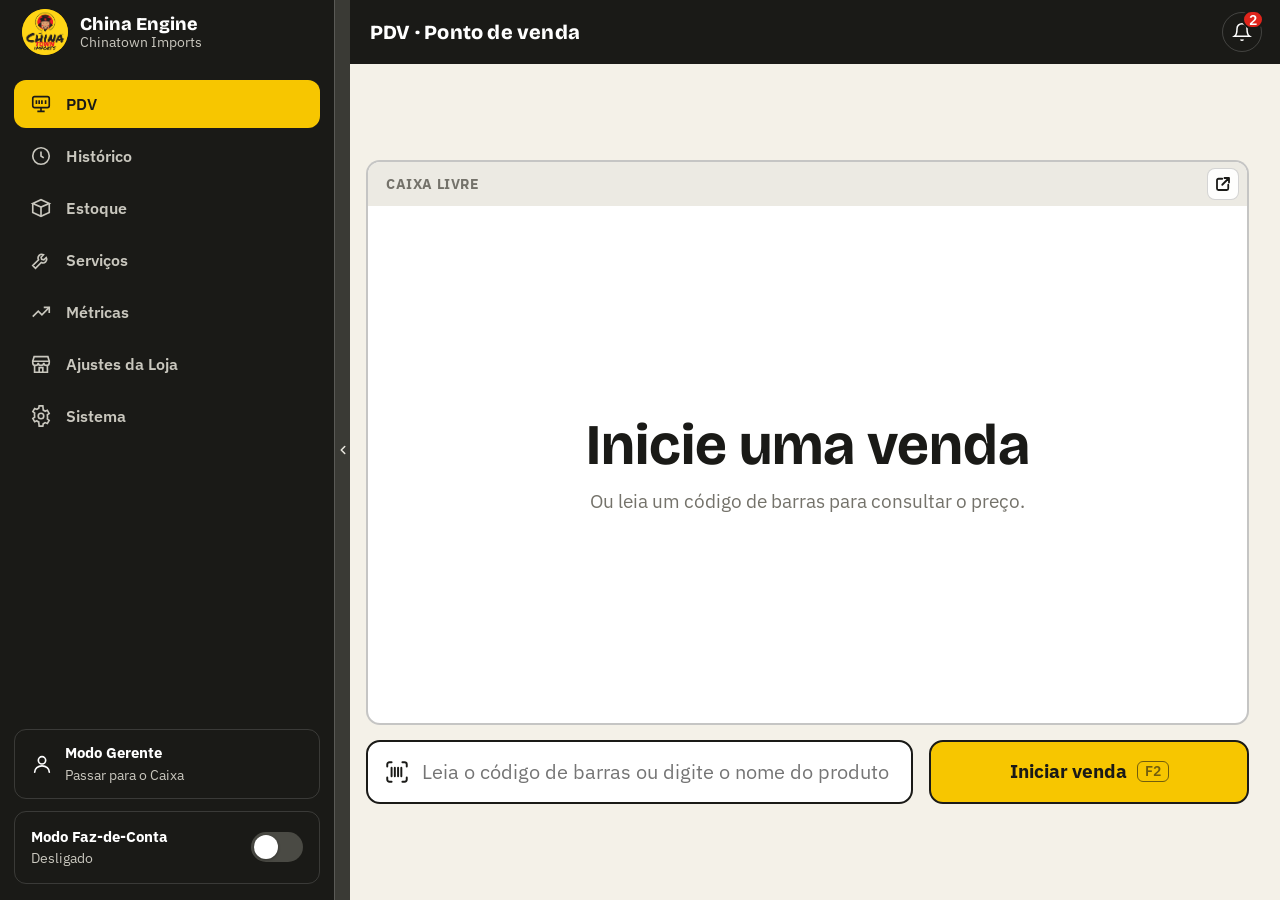
<file: index.html>
<!DOCTYPE html>
<html lang="pt-BR">
<head>
<meta charset="UTF-8">
<meta name="viewport" content="width=device-width, initial-scale=1.0">
<title>Chinatown Imports — Controle de Estoque</title>
<link rel="icon" href="imagens/icones/favicon.ico" sizes="16x16 32x32 48x48">
<link rel="icon" type="image/png" sizes="96x96" href="imagens/icones/favicon-96.png">
<link rel="manifest" href="manifest.webmanifest">
<meta name="theme-color" content="#1A1A17">
<link rel="apple-touch-icon" href="imagens/icones/icone-180.png">
<meta name="mobile-web-app-capable" content="yes">
<meta name="apple-mobile-web-app-title" content="China Engine">

<meta property="og:title" content="Chinatown Imports — Controle de Estoque">
<meta property="og:description" content="Estoque, custos e lucro em um só lugar.">
<meta property="og:image" content="https://machadocreative.github.io/China-Engine/imagens/og-image.png">
<meta property="og:url" content="https://machadocreative.github.io/China-Engine/">
<meta property="og:type" content="website">
<meta name="twitter:card" content="summary_large_image">

<link rel="preconnect" href="https://fonts.googleapis.com">
<link rel="preconnect" href="https://fonts.gstatic.com" crossorigin>
<link href="https://fonts.googleapis.com/css2?family=Bricolage+Grotesque:opsz,wght@12..96,500;12..96,700;12..96,800&family=IBM+Plex+Sans:wght@400;500;600;700&display=swap" rel="stylesheet">
<link rel="stylesheet" href="styles.css">
</head>
<body>

<header>
  <!-- Coloque o arquivo do logo na mesma pasta do index.html -->
  <!-- Logo + título da tela (sem link desde a 2.14.0) -->
  <div class="marca-app">
    <img class="logo" src="imagens/Chinatown_Imports_Logo.png" alt="Chinatown Imports" onerror="this.style.display='none'">
    <div class="titulo">
      <b id="tituloView">PDV</b>
    </div>
    <span class="nivel-selo" id="nivelSelo" hidden></span>
  </div>
  <!-- Ajustes (Configurações): à esquerda do sininho -->
  <button class="notif btn-ajustes so-movel" id="btnAjustes" onclick="alternarAjustes()" title="Ajustes" aria-label="Ajustes">
    <svg viewBox="0 0 24 24"><circle cx="12" cy="12" r="3"/><path d="M19 12a7 7 0 0 0-.1-1.2l2-1.6-2-3.4-2.4 1a7 7 0 0 0-2-1.2L14 1h-4l-.5 2.6a7 7 0 0 0-2 1.2l-2.4-1-2 3.4 2 1.6A7 7 0 0 0 5 12a7 7 0 0 0 .1 1.2l-2 1.6 2 3.4 2.4-1a7 7 0 0 0 2 1.2L10 23h4l.5-2.6a7 7 0 0 0 2-1.2l2.4 1 2-3.4-2-1.6A7 7 0 0 0 19 12z"/></svg>
  </button>
  <!-- Sininho: abre a tela de pontos de atenção (estoque baixo e pagamentos pendentes) -->
  <button class="notif" id="notif" onclick="alternarAlertas()" title="Pontos de atenção">
    <svg viewBox="0 0 24 24"><path d="M6 8a6 6 0 0 1 12 0c0 7 3 9 3 9H3s3-2 3-9"/><path d="M10.3 21a1.94 1.94 0 0 0 3.4 0"/></svg>
    <span id="notifContador"></span>
  </button>
  <!-- Ações do cabeçalho: data-view indica em qual módulo o botão aparece (sem data-view = sempre) -->
  <div class="acoes">
    <button class="btn btn-claro btn-mini" data-view="financeiro" onclick="abrirConfigTeto()">Configurar teto</button>
    <button class="btn btn-amarelo" data-view="financeiro" onclick="document.getElementById('arquivoXml').click()">+ Importar XML</button>
    <input type="file" id="arquivoImport" accept="application/json" style="display:none" onchange="importar(event)">
    <input type="file" id="arquivoXml" accept=".xml,text/xml" multiple style="display:none" onchange="importarXMLs(event)">
  </div>
</header>

<!-- Faixa do Modo Faz-de-Conta (sandbox; só aparece quando ligado) -->
<canvas class="festa" id="festa" aria-hidden="true"></canvas>

<div class="sbx-faixa" id="sbxFaixa" hidden>
  <span><b>Modo Faz-de-Conta</b> · nada do que for feito aqui é salvo</span>
  <button class="btn btn-mini" onclick="sandboxDesligar()">Desligar</button>
</div>

<main>
<!-- ===================== TELA: PDV (ponto de venda — tela inicial) ===================== -->
<section class="view" id="viewPdv">
  <!-- Layout "caixa de supermercado" (2.4.0):
       PC com venda aberta: faixa do produto lido em cima; embaixo, campo de leitura + lista (esquerda) e totais + botões (direita).
       Caixa livre: visor grande, campo de leitura e "Iniciar venda".
       Celular/tablet: visor → itens → totais → campo de leitura; ações no menu ☰. -->
  <div class="pdv">
    <!-- Visor: produto lido em destaque (foto, nome, preço, promoção) -->
    <div class="pdv-visor" id="pdvVisor"></div>
    <div class="pdv-leitor">
      <div class="pdv-busca">
        <svg viewBox="0 0 24 24"><path d="M3 7V5a2 2 0 0 1 2-2h2M17 3h2a2 2 0 0 1 2 2v2M21 17v2a2 2 0 0 1-2 2h-2M7 21H5a2 2 0 0 1-2-2v-2"/><path d="M7 8v8M10 8v8M13 8v8M16 8v8"/></svg>
        <input type="text" id="pdvBusca" placeholder="Leia o código de barras ou digite o nome do produto" autocomplete="off" autocapitalize="off" spellcheck="false"
          oninput="pdvFiltrar()" onkeydown="pdvTeclaBusca(event)">
        <div class="pdv-resultados" id="pdvResultados"></div>
      </div>
      <button class="btn btn-claro pdv-cam so-celular" onclick="pdvCamera()" title="Ler o código com a câmera" aria-label="Ler o código com a câmera">
        <svg viewBox="0 0 24 24"><path d="M4 8h3l2-3h6l2 3h3a1 1 0 0 1 1 1v9a1 1 0 0 1-1 1H4a1 1 0 0 1-1-1V9a1 1 0 0 1 1-1z"/><circle cx="12" cy="13" r="3.5"/></svg>
      </button>
    </div>
    <!-- Itens da venda (tabela de uma linha por item): só com a venda iniciada -->
    <div class="pdv-venda">
      <div class="pdv-lista-cab" id="pdvListaCab"></div>
      <div class="pdv-lista" id="pdvLista"></div>
    </div>
    <!-- Coluna da direita: totais e botões (Finalizar grande) -->
    <div class="pdv-lado">
      <div class="pdv-totais" id="pdvTotais"></div>
      <div class="pdv-acoes" id="pdvAcoes"></div>
    </div>
  </div>
</section>

<!-- ===================== TELA: PONTOS DE ATENÇÃO (sininho) ===================== -->
<section class="view" id="viewAlertas" hidden>
  <div id="alertasConteudo"></div>
</section>

<!-- ===================== TELA: ESTOQUE ===================== -->
<section class="view" id="viewEstoque" hidden>
  <!-- Topo fixo (filtros + cabeçalho da tabela); só a lista de produtos rola -->
  <div class="es-topo">
    <div class="sv-abas so-movel" role="tablist">
      <button class="ativo" role="tab" aria-selected="true">Produtos</button>
      <button role="tab" onclick="mostrarView('servicos')">Serviços</button>
    </div>
    <div class="hx-filtros">
      <label class="hx-chip"><select id="filtroCategoria" onchange="render()" title="Categoria"><option value="">Categoria</option></select></label>
      <label class="hx-chip"><select id="ordenarPor" onchange="render()" title="Ordenar por">
        <option value="nome">Ordenar: Nome</option>
        <option value="marca">Ordenar: Marca</option>
        <option value="categoria">Ordenar: Categoria</option>
        <option value="estoque">Ordenar: Quantidade</option>
        <option value="preco">Ordenar: Preço</option>
        <option value="movimentacao">Ordenar: Data de movimentação</option>
      </select></label>
      <button class="hx-chip hx-chip-btn" id="btnDir" onclick="alternarDirecao()" title="Inverter a ordem">Crescente ↑</button>
      <div class="hx-busca">
        <svg viewBox="0 0 24 24"><circle cx="11" cy="11" r="7"/><path d="m20 20-3.5-3.5"/></svg>
        <input type="text" id="busca" placeholder="Nome, marca ou código" oninput="render()">
      </div>
    </div>
    <div class="inv-aviso" id="esInventario" hidden></div>
    <p class="dica es-dica">Toque e segure um produto para abrir as ações rápidas. Produtos arquivados só aparecem na busca.</p>
    <div class="linha-cabecalho" id="esCab">
      <div>Produto</div>
      <div class="col-cat">Categoria</div>
      <div class="num">Estoque</div>
      <div class="num">Preço</div>
    </div>
  </div>
  <div class="es-lista" id="conteudo"></div>
</section>

<!-- ===================== TELA: SERVIÇOS (2.11.0) ===================== -->
<!-- Serviços não têm estoque (quantidade infinita); custo e foto são opcionais. No celular, é uma aba do Estoque. -->
<section class="view" id="viewServicos" hidden>
  <div class="es-topo">
    <div class="sv-abas so-movel" role="tablist">
      <button role="tab" onclick="mostrarView('estoque')">Produtos</button>
      <button class="ativo" role="tab" aria-selected="true">Serviços</button>
    </div>
    <div class="hx-filtros">
      <div class="hx-busca">
        <svg viewBox="0 0 24 24"><circle cx="11" cy="11" r="7"/><path d="m20 20-3.5-3.5"/></svg>
        <input type="text" id="svBusca" placeholder="Nome do serviço" oninput="renderServicos()">
      </div>
    </div>
    <p class="dica es-dica">Toque num serviço para editar. Serviços não têm estoque: podem ser vendidos sem limite.</p>
    <div class="linha-cabecalho sv-cab">
      <div>Serviço</div>
      <div class="num">Preço</div>
    </div>
  </div>
  <div class="es-lista" id="svConteudo"></div>
</section>

<!-- ===================== TELA: HISTÓRICO ===================== -->
<!-- O topo (período + filtros + cabeçalho da lista) fica fixo; só a lista rola -->
<section class="view" id="viewHistorico" hidden>
  <div class="hx-topo">
    <!-- Navegação por período -->
    <div class="hx-periodo">
      <button class="hx-seta" onclick="periodoPasso(-1)" title="Período anterior" aria-label="Período anterior">‹</button>
      <div class="hx-periodo-sel">
        <button class="hx-periodo-rotulo" id="hxPeriodoRotulo" onclick="alternarMenuPeriodo(event)">Este mês</button>
        <div class="hx-pop hx-menu-periodo" id="hxMenuPeriodo">
          <button onclick="definirPeriodo('dia')">Hoje</button>
          <button onclick="definirPeriodo('semana')">Esta semana</button>
          <button onclick="definirPeriodo('mes')">Este mês</button>
          <button onclick="definirPeriodo('ano')">Este ano</button>
          <button onclick="definirPeriodo('tudo')">Todo o período</button>
          <button onclick="abrirPeriodoPersonalizado('hx')">Escolher período</button>
        </div>
      </div>
      <button class="hx-seta" onclick="periodoPasso(1)" title="Próximo período" aria-label="Próximo período">›</button>
      <button class="hx-olho" data-tela="historico" onclick="olhoAlternar('historico')" title="Esconder os valores" aria-label="Esconder ou mostrar os valores em reais" aria-pressed="false">
        <svg class="olho-aberto" viewBox="0 0 24 24"><path d="M2 12s3.6-7 10-7 10 7 10 7-3.6 7-10 7S2 12 2 12z"/><circle cx="12" cy="12" r="3"/></svg>
        <svg class="olho-fechado" viewBox="0 0 24 24"><path d="M3 3l18 18"/><path d="M10.6 5.1A10.6 10.6 0 0 1 12 5c6.4 0 10 7 10 7a17.6 17.6 0 0 1-3.2 4.1M6.6 6.6C3.8 8.4 2 12 2 12s3.6 7 10 7a9.9 9.9 0 0 0 5.4-1.6"/><path d="M9.9 9.9a3 3 0 0 0 4.2 4.2"/></svg>
      </button>
    </div>

    <!-- Filtros discretos -->
    <div class="hx-filtros">
      <label class="hx-chip"><select id="fhTipo" onchange="renderHistorico()">
        <option value="">Tipo</option>
        <option value="venda">Venda</option>
        <option value="aquisicao">Aquisição</option>
        <option value="inicial">Inventário</option>
        <option value="areceber">A receber</option>
        <option value="outras">Outras saídas</option>
      </select></label>
      <label class="hx-chip"><select id="fhCategoria" onchange="renderHistorico()"></select></label>
      <label class="hx-chip"><select id="fhPagamento" onchange="renderHistorico()" title="Forma de pagamento">
        <option value="">Pagamento</option>
        <option value="especie">Espécie</option>
        <option value="pix">Pix</option>
        <option value="credito">Cartão de crédito</option>
        <option value="outros">Outros</option>
        <option value="-">Não informada</option>
      </select></label>
      <div class="hx-chip-wrap">
        <button class="hx-chip hx-chip-btn" id="hxValorBtn" onclick="alternarPop('hxPopValor',event)">Valor</button>
        <div class="hx-pop hx-pop-valor" id="hxPopValor" onclick="event.stopPropagation()">
          <label>Valor total da movimentação (R$)</label>
          <div style="display:flex;gap:6px">
            <input type="number" id="fhValMin" placeholder="mín" oninput="renderHistorico()">
            <input type="number" id="fhValMax" placeholder="máx" oninput="renderHistorico()">
          </div>
          <button class="btn btn-claro btn-mini" style="margin-top:8px" onclick="limparValor()">Limpar</button>
        </div>
      </div>
      <label class="hx-chip"><select id="histOrdenar" onchange="renderHistorico()" title="Ordem dentro de cada dia">
        <option value="data">Ordenar</option>
        <option value="tipo">Tipo</option>
        <option value="categoria">Categoria</option>
        <option value="nome">Produto</option>
        <option value="valor">Valor</option>
      </select></label>
      <button class="hx-chip hx-chip-btn" id="histDir" onclick="histAlternarDir()" title="Inverter a ordem dos dias">Mais recentes ↓</button>
      <div class="hx-busca">
        <svg viewBox="0 0 24 24"><circle cx="11" cy="11" r="7"/><path d="m20 20-3.5-3.5"/></svg>
        <input type="text" id="fhProduto" placeholder="Produto ou marca" oninput="renderHistorico()">
      </div>
    </div>

    <div class="hx-cab">
      <div><span class="rot-l">Movimentação</span><span class="rot-c">Tipo</span></div><div>Produto</div><div class="col-cat">Categoria</div><div class="num col-qtd">Qtd</div><div class="num">Valor</div>
    </div>
  </div>

  <div class="hx-lista" id="histConteudo"></div>
</section>

<!-- ===================== TELA: MÉTRICAS (antigo Desempenho; ids continuam "desempenho") ===================== -->
<section class="view" id="viewDesempenho" hidden>
  <div class="hx-periodo">
    <button class="hx-seta ds-seta" onclick="dsPeriodoPasso(-1)" title="Período anterior" aria-label="Período anterior">‹</button>
    <div class="hx-periodo-sel">
      <button class="hx-periodo-rotulo" id="dsPeriodoRotulo" onclick="alternarPop('dsMenuPeriodo',event)">Este mês</button>
      <div class="hx-pop hx-menu-periodo" id="dsMenuPeriodo">
        <button onclick="dsDefinirPeriodo('dia')">Hoje</button>
        <button onclick="dsDefinirPeriodo('semana')">Esta semana</button>
        <button onclick="dsDefinirPeriodo('mes')">Este mês</button>
        <button onclick="dsDefinirPeriodo('ano')">Este ano</button>
        <button onclick="dsDefinirPeriodo('tudo')">Todo o período</button>
        <button onclick="abrirPeriodoPersonalizado('ds')">Escolher período</button>
      </div>
    </div>
    <button class="hx-seta ds-seta" onclick="dsPeriodoPasso(1)" title="Próximo período" aria-label="Próximo período">›</button>
    <button class="hx-olho" data-tela="desempenho" onclick="olhoAlternar('desempenho')" title="Esconder os valores" aria-label="Esconder ou mostrar os valores em reais" aria-pressed="false">
      <svg class="olho-aberto" viewBox="0 0 24 24"><path d="M2 12s3.6-7 10-7 10 7 10 7-3.6 7-10 7S2 12 2 12z"/><circle cx="12" cy="12" r="3"/></svg>
      <svg class="olho-fechado" viewBox="0 0 24 24"><path d="M3 3l18 18"/><path d="M10.6 5.1A10.6 10.6 0 0 1 12 5c6.4 0 10 7 10 7a17.6 17.6 0 0 1-3.2 4.1M6.6 6.6C3.8 8.4 2 12 2 12s3.6 7 10 7a9.9 9.9 0 0 0 5.4-1.6"/><path d="M9.9 9.9a3 3 0 0 0 4.2 4.2"/></svg>
    </button>
  </div>
  <div id="dsConteudo"></div>
</section>

<!-- ===================== TELA: FINANCEIRO (Faturamento MEI) ===================== -->
<section class="view" id="viewFinanceiro" hidden>
  <div class="fin-topo">
    <div>
      <div class="fin-eyebrow">Faturamento MEI</div>
      <div class="dica" id="finTetoInfo" style="margin-top:0"></div>
    </div>
    <div class="fin-ano">
      <label for="finAno">Ano fiscal</label>
      <select id="finAno" onchange="finAnoAtual=parseInt(this.value,10);renderFinanceiro()"></select>
    </div>
  </div>

  <div class="fin-heroi">
    <div class="fin-rotulo" id="finRotulo">Disponível para faturar</div>
    <div class="fin-valor" id="finDisponivel">R$ 0,00</div>
    <div class="fin-uso" id="finUso"></div>

    <div class="medidor">
      <div class="trilho" id="finTrilho">
        <div class="zona-tolerancia"></div>
        <div class="preenchido" id="finBarra"></div>
      </div>
      <div class="legendas" id="finLegendas"></div>
    </div>

    <div class="fin-alerta" id="finAlerta">
      <span class="icone" id="finAlertaIcone">!</span>
      <span id="finAlertaTexto"></span>
    </div>
  </div>

  <div class="resumo fin-stats">
    <div class="caixa"><span>Faturado no ano</span><b id="finStFaturado">R$ 0,00</b></div>
    <div class="caixa"><span>Notas válidas</span><b id="finStNotas">0</b></div>
    <div class="caixa"><span>Média por nota</span><b id="finStMedia">R$ 0,00</b></div>
    <div class="caixa"><span>Canceladas</span><b id="finStCanc">0</b></div>
  </div>

  <div class="sub" style="display:flex;align-items:center">Notas fiscais <span class="dica" id="finContagem" style="margin:0 0 0 auto;font-family:var(--corpo);font-weight:400"></span></div>
  <div id="finNotas"></div>
  <p class="dica" style="margin-top:12px">Importe os XMLs de NF-e / NFC-e e também os XMLs de evento de cancelamento: a nota cancelada sai do total automaticamente.</p>
</section>

<!-- ===================== TELA: AJUSTES DA LOJA (2.16.0) ===================== -->
<section class="view" id="viewLoja" hidden>
  <div class="cfg-bloco" id="cfgPixBloco">
    <div class="cfg-cab"><h3>Pix recebidos <span class="pix-novos" id="cfgPixNovos"></span></h3>
      <small>Pix lidos pelo leitor no celular do banco (últimos 7 dias). O que já tem venda no Pix com o mesmo valor é conferido sozinho. Para os outros: “Inserir venda” abre o PDV com o Pix, ou “Dispensar”.</small></div>
    <div id="cfgPix"><div class="pm-vazia">Carregando…</div></div>
    <div class="cfg-acoes" style="margin-top:12px"><button class="btn btn-claro" onclick="pixCarregar()">Atualizar</button></div>
  </div>
  <div class="cfg-bloco">
    <div class="cfg-cab"><h3>Combos</h3>
      <small>Produtos e serviços vendidos juntos. No PDV, digite o nome do combo e todos os itens entram na venda. O preço pode ser a soma dos itens ou um preço próprio (para mais ou para menos).</small></div>
    <ul class="pm-lista" id="cfgCombos"></ul>
    <div class="cfg-acoes"><button class="btn btn-escuro" onclick="abrirCombo()">+ Novo combo</button></div>
  </div>
  <div class="cfg-bloco so-gerente">
    <div class="cfg-cab"><h3>Promoções</h3>
      <small>Desconto automático no PDV, na loja toda ou em categorias, dentro do período escolhido. Se duas promoções valem para o mesmo produto, vale a de maior desconto. Ligar uma promoção pede senha.</small></div>
    <ul class="pm-lista" id="cfgPromoLista"></ul>
    <div class="cfg-acoes"><button class="btn btn-escuro" onclick="abrirPromocao()">+ Nova promoção</button></div>
  </div>
  <div class="cfg-bloco so-gerente">
    <div class="cfg-cab"><h3>Categorias de produtos</h3>
      <small>Crie, renomeie ou remova as categorias dos produtos. <span id="cfgCatTotal"></span></small></div>
    <div class="cfg-acoes"><button class="btn btn-escuro" onclick="abrirCategorias()">Gerenciar categorias</button></div>
  </div>
  <div class="cfg-bloco so-gerente">
    <div class="cfg-cab"><h3>Inventário</h3>
      <small>Lista rápida de tudo o que já está na loja no dia em que o app começa a ser usado: produto, quantidade e preço de venda. Depois, o Estoque sugere cadastrar cada item como produto (o custo é informado nesse cadastro). Ao terminar, feche o inventário.</small></div>
    <div class="sy-status" id="cfgInventarioResumo"></div>
    <div class="cfg-acoes"><button class="btn btn-escuro" id="cfgInventarioBtn" onclick="abrirInventario()">Abrir inventário</button></div>
  </div>
  <div class="cfg-bloco so-gerente">
    <div class="cfg-cab"><h3>Módulo Serviços</h3>
      <small>Para lojas que também cobram serviços (xerox, impressão, fichas, reparos…). Ligado, aparece o módulo Serviços (no celular, como aba dentro do Estoque) e os serviços podem ser vendidos no PDV junto com os produtos.</small></div>
    <label class="sbx-chave"><input type="checkbox" id="cfgServicosAtivo" onchange="servicosAtivar(this.checked)"><i></i><span id="cfgServicosRotulo">Ligado</span></label>
  </div>
  <div class="cfg-bloco so-gerente">
    <div class="cfg-cab"><h3>Modo Faz-de-Conta</h3>
      <small>Para testar vendas, entradas e saídas sem medo (modo sandbox). Com ele ligado, nada é salvo, sincronizado ou notificado; ao desligar, os dados voltam a ser exatamente os de antes.</small></div>
    <label class="sbx-chave"><input type="checkbox" id="cfgSandbox" onchange="sandboxAlternar(this.checked)"><i></i><span id="cfgSandboxRotulo">Desligado</span></label>
  </div>
  <div class="cfg-bloco so-gerente">
    <div class="cfg-cab"><h3>Financeiro (em pausa)</h3>
      <small>O módulo de faturamento MEI saiu da navegação principal enquanto não está em uso. Os dados continuam salvos e entram no backup.</small></div>
    <div class="cfg-acoes"><button class="btn btn-claro" onclick="mostrarView('financeiro')">Abrir o Financeiro →</button></div>
  </div>
</section>

<!-- ===================== TELA: SISTEMA (antes "Configurações") ===================== -->
<section class="view" id="viewConfig" hidden>
  <button class="cfg-atalho so-movel so-gerente" onclick="mostrarView('loja')">
    <span><b>Ajustes da Loja</b><small>Combos, promoções, categorias, inventário, serviços e Modo Faz-de-Conta</small></span><i>›</i>
  </button>
  <div class="cfg-bloco">
    <div class="cfg-cab"><h3>Sincronização na nuvem</h3>
      <small>Mantém os dados iguais em todos os aparelhos da loja, pelo seu Cloudflare. As alterações de cada aparelho são juntadas automaticamente.</small></div>
    <div id="cfgSyncCodigo">
      <div class="cfg-acoes"><button class="btn btn-amarelo" onclick="conectarCodigoAbrir()">Conectar com o aparelho do gerente</button></div>
      <div class="sy-status" id="cfgSyncStatusForm" style="margin-top:10px"></div>
    </div>
    <div id="cfgSyncLigado" style="display:none">
      <div class="sy-status" id="cfgSyncStatus"></div>
      <div class="cfg-acoes">
        <button class="btn btn-escuro" onclick="sincronizarAgora()">Sincronizar agora</button>
        <button class="btn btn-claro so-gerente" onclick="syncVerCopias()">Cópias diárias</button>
        <button class="btn btn-claro so-gerente" onclick="syncDesconectar()">Desconectar</button>
      </div>
      <div id="cfgSyncCopias"></div>
    </div>
  </div>
  <div class="cfg-bloco">
    <div class="cfg-cab"><h3>Notificações de venda</h3>
      <small>Avisa este aparelho quando uma venda é concluída em outro aparelho conectado à sincronização, mesmo com o app fechado. Precisa ser ativado em cada aparelho.</small></div>
    <div class="sy-status" id="cfgPushStatus"></div>
    <div class="cfg-acoes">
      <button class="btn btn-escuro" id="cfgPushAtivar" onclick="pushAtivar()">Ativar neste aparelho</button>
      <button class="btn btn-claro" id="cfgPushTestar" onclick="pushTestar()">Enviar teste</button>
      <button class="btn btn-claro" id="cfgPushDesativar" onclick="pushDesativar()">Desativar</button>
    </div>
    <div class="dica" id="cfgPushDica" style="margin-top:10px"></div>
  </div>
  <div class="cfg-bloco so-gerente">
    <div class="cfg-cab"><h3>Leitor de Pix (Android)</h3>
      <small>O app Android lê as notificações de Pix do banco (por enquanto, Pix CAIXA) no celular que as recebe e avisa os outros aparelhos. Só o valor, a hora e o banco são guardados, nunca o nome de quem pagou.</small></div>
    <div id="cfgLeitor"></div>
  </div>
  <div class="cfg-bloco">
    <div class="cfg-cab"><h3>Nível de acesso deste aparelho</h3>
      <small>Gerente e Administrador têm acesso total (só o Gerente decide sobre os aparelhos Gerente). No modo Caixa, o funcionário usa o PDV sem ver custos nem lucro. Só consulta mostra as Métricas e o Histórico, sem alterar nada.</small></div>
    <div id="cfgNivel"></div>
  </div>
  <div class="cfg-bloco" id="cfgAparelhosBloco" hidden>
    <div class="cfg-cab"><h3>Aparelhos conectados</h3>
      <small>Aparelhos que usam a sincronização desta loja, com o último acesso e o nível. Para conectar um aparelho novo, gere um QR code: ele vale por 2 minutos e uma vez só. Mudar o nível ou remover pede senha. O nível de um aparelho Gerente só ele mesmo muda, e só outro Gerente o remove.</small></div>
    <ul class="ap-lista" id="cfgAparelhos"></ul>
    <div class="cfg-acoes">
      <button class="btn btn-escuro" onclick="parearAbrir()">Conectar novo aparelho (QR code)</button>
      <button class="btn btn-claro" onclick="logAbrir()">Log de alterações</button>
      <button class="btn btn-claro" onclick="dispositivosRender(true)">Atualizar lista</button>
    </div>
  </div>
  <div class="cfg-bloco so-gerente so-topo">
    <div class="cfg-cab"><h3>Senha do gerente</h3>
      <small>A senha mais alta da loja: libera tudo, inclusive o que só o Gerente faz. A senha em si não fica guardada: o app guarda só um resumo protegido dela, que vai para os outros aparelhos pela sincronização e entra no backup.</small></div>
    <div class="sy-status erro" id="cfgSenhaPadrao" hidden>A loja ainda usa a senha padrão de fábrica, que aparecia no código público do app. Troque agora por uma senha só sua.</div>
    <div class="cfg-form">
      <div class="campo"><label>Senha atual</label><input type="password" id="cfgSenhaAtual" autocomplete="current-password"></div>
      <div class="linha-campos">
        <div class="campo"><label>Nova senha</label><input type="password" id="cfgSenhaNova" autocomplete="new-password"></div>
        <div class="campo"><label>Repita a nova senha</label><input type="password" id="cfgSenhaRep" autocomplete="new-password" onkeydown="if(event.key==='Enter')alterarSenha()"></div>
      </div>
      <div class="dica" style="margin:-6px 0 12px">Mínimo de 6 caracteres. Use algo difícil de adivinhar.</div>
      <button class="btn btn-escuro" onclick="alterarSenha()">Alterar senha</button>
    </div>
  </div>
  <div class="cfg-bloco so-admin">
    <div class="cfg-cab"><h3>Senha do administrador</h3>
      <small>A senha dos Administradores: libera o modo Administrador, descontos, edições e as configurações sensíveis. Não serve para o que é do Gerente e precisa ser diferente da senha do gerente.</small></div>
    <div class="sy-status" id="cfgAdmStatus" style="margin-bottom:14px"></div>
    <div class="cfg-form">
      <div class="campo"><label id="cfgAdmAtualRot">Senha do gerente</label><input type="password" id="cfgAdmAtual" autocomplete="current-password"></div>
      <div class="linha-campos">
        <div class="campo"><label>Nova senha do administrador</label><input type="password" id="cfgAdmNova" autocomplete="new-password"></div>
        <div class="campo"><label>Repita a nova senha</label><input type="password" id="cfgAdmRep" autocomplete="new-password" onkeydown="if(event.key==='Enter')alterarSenhaAdmin()"></div>
      </div>
      <div class="dica" style="margin:-6px 0 12px">Mínimo de 6 caracteres.</div>
      <button class="btn btn-escuro" id="cfgAdmBotao" onclick="alterarSenhaAdmin()">Salvar senha do administrador</button>
    </div>
  </div>
  <div class="cfg-bloco so-gerente">
    <div class="cfg-cab"><h3>Backup dos dados</h3>
      <small>Os dados ficam salvos neste navegador (e na nuvem, se a sincronização estiver ligada). Baixe um backup com frequência: ele inclui estoque, histórico e financeiro.</small></div>
    <div class="cfg-acoes">
      <button class="btn btn-amarelo" onclick="exportar()">↓ Baixar backup</button>
      <button class="btn btn-claro" onclick="document.getElementById('arquivoImport').click()">↑ Restaurar backup</button>
    </div>
    <div class="dica" id="cfgUltimoBackup" style="margin-top:10px"></div>
  </div>
  <p class="cfg-versao">China Engine · versão <b id="versao"></b></p>
</section>
</main>

<!-- ===== Modal: opções do alerta de estoque baixo (2.6.0) ===== -->
<div class="overlay" id="modalAlerta">
  <div class="modal" style="max-width:400px">
    <div class="modal-cabecalho">
      <h2 id="alTitulo">Produto</h2>
      <button class="fechar" onclick="fechar('modalAlerta')">&times;</button>
    </div>
    <div class="modal-corpo">
      <p id="alSobre" style="color:var(--texto-sec);margin-bottom:14px"></p>
      <div class="acoes-rapidas">
        <button class="btn btn-escuro" onclick="alertaMarcar('lido')">Marcar como lido</button>
      </div>
      <p class="al-rot">Me lembre em</p>
      <div class="al-dias">
        <button class="btn btn-claro" onclick="alertaMarcar('adiado',1)">1 dia</button>
        <button class="btn btn-claro" onclick="alertaMarcar('adiado',3)">3 dias</button>
        <button class="btn btn-claro" onclick="alertaMarcar('adiado',7)">7 dias</button>
        <button class="btn btn-claro" onclick="alertaMarcar('adiado',15)">15 dias</button>
        <button class="btn btn-claro" onclick="alertaMarcar('adiado',30)">30 dias</button>
      </div>
      <div class="acoes-rapidas" style="margin-top:14px">
        <button class="btn btn-claro" style="color:var(--vermelho)" onclick="alertaMarcar('dispensado')">Dispensar</button>
      </div>
      <p class="dica" style="margin-top:12px">Lido: sai do contador do sininho e volta se o estoque zerar. Dispensar: some até o produto ser reposto (use quando não vai repor ou vai arquivar). Qualquer escolha é desfeita sozinha quando entra estoque.</p>
    </div>
  </div>
</div>

<!-- ===== Modal: ações rápidas (toque e segure) ===== -->
<div class="overlay" id="modalAcoes">
  <div class="modal" style="max-width:380px">
    <div class="modal-cabecalho">
      <h2 id="tituloAcoes">Produto</h2>
      <button class="fechar" onclick="fechar('modalAcoes')">&times;</button>
    </div>
    <div class="modal-corpo">
      <div class="acoes-rapidas">
        <button class="btn btn-amarelo" onclick="acaoEntrada()">Registrar entrada</button>
        <button class="btn btn-escuro" onclick="acaoSaida()">Registrar saída</button>
        <button class="btn btn-claro" onclick="acaoEditar()">Editar informações do produto</button>
        <button class="btn btn-claro" onclick="acaoDuplicar()">Duplicar registro</button>
        <button class="btn btn-claro" id="btnAcaoArquivar" onclick="acaoArquivar()">Arquivar produto</button>
      </div>
    </div>
  </div>
</div>

<!-- ===== Modal: registrar entrada (avulso) ===== -->
<div class="overlay" id="modalRegEntrada">
  <div class="modal" style="max-width:420px">
    <div class="modal-cabecalho">
      <h2 id="tituloRegEntrada">Produto</h2>
      <button class="fechar" onclick="fechar('modalRegEntrada')">&times;</button>
    </div>
    <div class="modal-corpo" id="corpoRegEntrada"></div>
  </div>
</div>

<!-- ===== Modal: registrar saída (avulso) ===== -->
<div class="overlay" id="modalRegSaida">
  <div class="modal" style="max-width:420px">
    <div class="modal-cabecalho">
      <h2 id="tituloRegSaida">Produto</h2>
      <button class="fechar" onclick="fechar('modalRegSaida')">&times;</button>
    </div>
    <div class="modal-corpo" id="corpoRegSaida"></div>
  </div>
</div>

<!-- ===== Modal: categorias de produtos (Configurações) ===== -->
<div class="overlay" id="modalCategorias">
  <div class="modal modal-rola" style="max-width:520px">
    <div class="modal-cabecalho">
      <h2>Categorias de produtos</h2>
      <button class="fechar" onclick="fecharCategorias()">&times;</button>
    </div>
    <div class="cat-topo">
      <div class="cfg-cat-nova">
        <input type="text" id="cfgNovaCat" placeholder="Nova categoria (ex: Áudio)" oninput="this.value=sanitizarCategoria(this.value)" onkeydown="if(event.key==='Enter')adicionarCategoria()">
        <button class="btn btn-amarelo" onclick="adicionarCategoria()">Adicionar</button>
      </div>
      <div class="dica">Renomear move os produtos para o novo nome. Só é possível remover categorias sem produtos. Arraste pela alça ⠿ para mudar a ordem.
        <button type="button" class="cat-alf" id="catAlfabetica" hidden onclick="categoriasAlfabetica()">Voltar à ordem alfabética</button></div>
    </div>
    <div class="modal-corpo">
      <ul class="lista-cat" id="cfgListaCat"></ul>
    </div>
  </div>
</div>

<!-- ===== Modal: movimentação avulsa (Histórico) — receita sem produto em estoque ===== -->
<div class="overlay" id="modalAvulsa">
  <div class="modal" style="max-width:480px">
    <div class="modal-cabecalho">
      <h2 id="avTitulo">Movimentação avulsa</h2>
      <button class="fechar" onclick="fechar('modalAvulsa')">&times;</button>
    </div>
    <div class="modal-corpo">
      <p class="dica" style="margin:0 0 14px">Para receitas que não passam pelo estoque, como xerox, impressão, fichas de jogo, reparos ou um produto sem cadastro. Entra no Histórico e nas Métricas, sem mexer no estoque.</p>
      <label class="pdv-fin-rot">Tipo</label>
      <div class="pdv-alterna" role="group" aria-label="Tipo">
        <button type="button" id="avTipoServico" onclick="avulsaTipo('servico')">Serviço</button>
        <button type="button" id="avTipoProduto" onclick="avulsaTipo('produto')">Produto</button>
      </div>
      <div class="campo av-desc-campo"><label>Breve descrição</label>
        <input type="text" id="avDesc" maxlength="80" placeholder="Ex: 20 cópias em xerox, reparo de controle…" autocomplete="off"
          oninput="avulsaBuscarServico()" onfocus="avulsaBuscarServico()" onblur="setTimeout(avulsaFecharSugestoes,150)"
          onkeydown="if(event.key==='Escape')avulsaFecharSugestoes()">
        <div class="av-sugestoes" id="avSugestoes"></div>
      </div>
      <div class="linha-campos">
        <div class="campo" style="flex:.7"><label>Quantidade</label><input type="number" id="avQtd" min="1" step="1" value="1" inputmode="numeric" oninput="avulsaTotais()"></div>
        <div class="campo"><label>Valor por unidade (R$)</label><input type="number" id="avValor" min="0" step="0.01" placeholder="0,00" inputmode="decimal" oninput="avulsaTotais()"></div>
      </div>
      <label class="av-custo-chk so-gerente"><input type="checkbox" id="avTemCusto" onchange="avulsaCusto()"> Houve custo?</label>
      <div class="campo" id="avCustoCampo" style="display:none"><label>Custo por unidade (R$)</label>
        <input type="number" id="avCusto" min="0" step="0.01" placeholder="0,00" inputmode="decimal" oninput="avulsaTotais()">
        <div class="dica">Ex.: papel e tinta da impressão, peça usada no reparo. Entra nas Métricas como custo, para o lucro ficar certo.</div>
      </div>
      <div class="av-total" id="avTotal"></div>
      <div class="campo"><label>Data</label><input type="date" id="avData"></div>
      <label class="pdv-fin-rot">Forma de pagamento</label>
      <div class="pdv-pags" id="avPags"></div>
      <div class="rodape-modal" style="margin-top:16px">
        <button class="btn btn-vermelho" id="avExcluir" style="margin-right:auto;display:none" onclick="excluirAvulsa()">Excluir</button>
        <button class="btn btn-claro" onclick="fechar('modalAvulsa')">Cancelar</button>
        <button class="btn btn-amarelo" onclick="salvarAvulsa()">Salvar</button>
      </div>
    </div>
  </div>
</div>

<!-- ===== Modal: informações (Métricas "ver mais", desempenho da promoção) ===== -->
<div class="overlay" id="modalInfo">
  <div class="modal modal-rola" style="max-width:620px">
    <div class="modal-cabecalho">
      <h2 id="infoTitulo">Detalhes</h2>
      <button class="fechar" onclick="fechar('modalInfo')">&times;</button>
    </div>
    <div class="modal-corpo" id="infoCorpo"></div>
  </div>
</div>

<!-- ===== Modal: inventário (2.11.0) ===== -->
<div class="overlay" id="modalInventario">
  <div class="modal modal-rola" style="max-width:760px">
    <div class="modal-cabecalho">
      <h2>Inventário</h2>
      <button class="fechar" onclick="fecharInventario()">&times;</button>
    </div>
    <div class="modal-corpo">
      <p class="dica" id="invDica" style="margin:0 0 12px">Um item por linha: produto, quantidade e preço de venda. O custo é informado depois, ao cadastrar o produto no Estoque. Itens já cadastrados descem para o fim da lista e não podem mais ser editados aqui.</p>
      <p class="inv-fechado" id="invAvisoFechado" hidden>Inventário fechado: lista só para consulta. O estoque agora é gerenciado pelo PDV e pelo módulo Estoque.</p>
      <div class="inv-cab"><span>Produto</span><span>Qtd</span><span>Preço de venda</span><span></span></div>
      <div id="invLinhas"></div>
      <button class="btn btn-claro btn-mini" id="invNovo" onclick="inventarioNovaLinha()">+ Adicionar item</button>
      <div id="invFeitos"></div>
      <div class="inv-total" id="invTotal"></div>
      <div class="rodape-modal">
        <button class="btn btn-claro" id="invFechar" style="margin-right:auto" onclick="fecharInventarioDefinitivo()" title="Termina o inventário: a lista fica só para consulta">Fechar inventário</button>
        <button class="btn btn-claro" onclick="fecharInventario()">Voltar</button>
        <button class="btn btn-amarelo" id="invSalvar" onclick="salvarInventario()">Salvar inventário</button>
      </div>
    </div>
  </div>
</div>

<!-- ===== Modal: novo / editar serviço (2.6.0) ===== -->
<div class="overlay" id="modalServico">
  <div class="modal" style="max-width:420px">
    <div class="modal-cabecalho">
      <h2 id="svTituloModal">Novo serviço</h2>
      <button class="fechar" onclick="fechar('modalServico')">&times;</button>
    </div>
    <div class="modal-corpo">
      <div class="campo"><label>Nome do serviço</label><input type="text" id="svNome" maxlength="60" placeholder="Ex: Impressão colorida (folha)"></div>
      <div class="linha-campos">
        <div class="campo"><label>Valor (R$)</label><input type="number" id="svValor" min="0" step="0.01" placeholder="0,00" inputmode="decimal"></div>
        <div class="campo"><label>Custo (R$, opcional)</label><input type="number" id="svCusto" min="0" step="0.01" placeholder="0,00" inputmode="decimal"></div>
      </div>
      <div class="campo"><label>Código de barras (opcional)</label>
        <input type="text" id="svCodigo" placeholder="Gere um código da loja ou leia um código" inputmode="numeric" autocomplete="off" onkeydown="if(event.key==='Enter')event.preventDefault()">
        <div class="dica">Com a etiqueta impressa, basta "bipar" no PDV para o serviço entrar na venda.</div>
        <div class="cod-loja"><button type="button" onclick="codigoLojaGerar('svCodigo')">Gerar código da loja</button><button type="button" onclick="etiquetaImprimir('svCodigo', val('svNome'))">Imprimir etiqueta</button></div></div>
      <div class="campo"><label>Foto (endereço da imagem, opcional)</label>
        <input type="url" id="svFoto" placeholder="https://… — aparece no visor do PDV e na tela do cliente" autocapitalize="off" spellcheck="false"></div>
      <div class="rodape-modal">
        <button class="btn btn-claro" id="svExcluir" style="margin-right:auto;color:var(--vermelho)" onclick="excluirServico()">Excluir</button>
        <button class="btn btn-claro" onclick="fechar('modalServico')">Cancelar</button>
        <button class="btn btn-amarelo" onclick="salvarServico()">Salvar</button>
      </div>
    </div>
  </div>
</div>

<!-- ===== Modal: desconto (PDV) ===== -->
<!-- ===== Modal: nova / editar promoção ===== -->
<!-- ===== Modal: combo (Ajustes da Loja → Combos, 2.16.0) ===== -->
<div class="overlay" id="modalCombo">
  <div class="modal modal-rola" style="max-width:540px">
    <div class="modal-cabecalho">
      <h2 id="cbTituloModal">Novo combo</h2>
      <button class="fechar" onclick="fechar('modalCombo')">&times;</button>
    </div>
    <div class="modal-corpo">
      <div class="campo">
        <label>Nome do combo</label>
        <input type="text" id="cbNome" maxlength="60" placeholder="Ex: Playstation 2 + Joystick">
        <div class="dica">É por este nome que o combo aparece na busca do PDV.</div>
      </div>
      <label class="pdv-fin-rot">Itens do combo</label>
      <div class="cb-busca">
        <input type="text" id="cbBusca" placeholder="Buscar produto ou serviço para incluir" autocomplete="off" oninput="comboBuscar()" onblur="setTimeout(()=>{document.getElementById('cbSugestoes').innerHTML=''},150)">
        <div class="cb-sugestoes" id="cbSugestoes"></div>
      </div>
      <ul class="cb-itens" id="cbItens"></ul>
      <label class="pdv-fin-rot">Preço do combo</label>
      <div class="pdv-alterna" role="group" aria-label="Preço do combo">
        <button type="button" id="cbPrecoSoma" onclick="comboPrecoTipo('soma')">Soma dos itens</button>
        <button type="button" id="cbPrecoProprio" onclick="comboPrecoTipo('proprio')">Preço próprio</button>
      </div>
      <div class="campo" id="cbPrecoCampo"><label>Preço do combo (R$)</label>
        <input type="number" id="cbPreco" min="0" step="0.01" placeholder="0,00" oninput="comboPrevia()"></div>
      <div class="pdv-previa" id="cbPrevia"></div>
      <div class="rodape-modal">
        <button class="btn btn-claro" id="cbExcluir" style="margin-right:auto;color:var(--vermelho)" onclick="excluirCombo()">Excluir</button>
        <button class="btn btn-claro" onclick="fechar('modalCombo')">Cancelar</button>
        <button class="btn btn-amarelo" onclick="salvarCombo()">Salvar</button>
      </div>
    </div>
  </div>
</div>

<!-- ===== Modal: editar uma venda já feita (Histórico, só o Gerente, 2.16.0) ===== -->
<div class="overlay" id="modalEditarVenda">
  <div class="modal modal-rola" style="max-width:640px">
    <div class="modal-cabecalho">
      <h2>Editar venda</h2>
      <button class="fechar" onclick="fechar('modalEditarVenda')">&times;</button>
    </div>
    <div class="modal-corpo">
      <p class="dica" id="evSobre" style="margin:0 0 12px"></p>
      <div class="ev-cab"><span>Item</span><span class="c">Qtd</span><span class="r">Unit. (R$)</span><span class="r">Total</span><span></span></div>
      <div class="ev-lista" id="evLista"></div>
      <div class="cb-busca" style="margin-top:12px">
        <input type="text" id="evBusca" placeholder="+ Acrescentar produto ou serviço" autocomplete="off" oninput="evBuscar()" onblur="setTimeout(()=>{document.getElementById('evSugestoes').innerHTML=''},150)">
        <div class="cb-sugestoes" id="evSugestoes"></div>
      </div>
      <label class="pdv-fin-rot" style="margin-top:16px">Forma de pagamento</label>
      <div id="evPagNota"></div>
      <div class="pdv-pags" id="evPags"></div>
      <div class="pdv-fin-resumo" id="evTotais" style="margin-top:16px"></div>
      <div class="rodape-modal">
        <button class="btn btn-claro" onclick="fechar('modalEditarVenda')">Cancelar</button>
        <button class="btn btn-amarelo" onclick="evSalvar()">Salvar venda</button>
      </div>
    </div>
  </div>
</div>

<div class="overlay" id="modalPromocao">
  <div class="modal modal-rola" style="max-width:480px">
    <div class="modal-cabecalho">
      <h2 id="pmTituloModal">Nova promoção</h2>
      <button class="fechar" onclick="fechar('modalPromocao')">&times;</button>
    </div>
    <div class="modal-corpo">
      <div class="campo">
        <label>Título da promoção</label>
        <input type="text" id="pmTitulo" maxlength="60" placeholder="Ex: Black Friday 2026">
      </div>
      <label class="pdv-fin-rot">Tipo de desconto</label>
      <div class="pdv-alterna" role="group" aria-label="Tipo de desconto">
        <button type="button" id="pmTipoPct" onclick="promoTipo('pct')">Em %</button>
        <button type="button" id="pmTipoValor" onclick="promoTipo('valor')">Em R$ por unidade</button>
      </div>
      <div class="campo">
        <label id="pmValorRot">Desconto (%)</label>
        <input type="number" id="pmValor" min="0" step="0.01" placeholder="Ex: 10" inputmode="decimal">
      </div>
      <label class="pdv-fin-rot">Vale para</label>
      <div class="pdv-alterna" role="group" aria-label="Alcance da promoção">
        <button type="button" id="pmAlcLoja" onclick="promoAlcance('loja')">Loja toda</button>
        <button type="button" id="pmAlcCat" onclick="promoAlcance('categorias')">Categorias</button>
      </div>
      <div class="pm-cats" id="pmCategoriasBloco"><div id="pmCategorias"></div></div>
      <div class="linha-campos">
        <div class="campo"><label>Início</label><input type="date" id="pmInicio"></div>
        <div class="campo"><label>Fim</label><input type="date" id="pmFim"></div>
      </div>
      <p class="dica" style="margin-top:-4px">Sem data de fim, a promoção vale até ser desligada. Os dias de início e de fim entram na promoção.</p>
      <label class="pm-ligar"><span><b>Promoção ligada</b><small>Desligada, fica guardada sem valer no PDV.</small></span>
        <span class="sbx-chave"><input type="checkbox" id="pmAtiva"><i></i></span></label>
      <div class="rodape-modal">
        <button class="btn btn-claro" id="pmExcluir" style="margin-right:auto;color:var(--vermelho)" onclick="excluirPromocao()">Excluir</button>
        <button class="btn btn-claro" onclick="fechar('modalPromocao')">Cancelar</button>
        <button class="btn btn-amarelo" onclick="salvarPromocao()">Salvar</button>
      </div>
    </div>
  </div>
</div>

<div class="overlay" id="modalDesconto">
  <div class="modal" style="max-width:400px">
    <div class="modal-cabecalho">
      <h2 id="dcTitulo">Aplicar desconto</h2>
      <button class="fechar" onclick="fechar('modalDesconto')">&times;</button>
    </div>
    <div class="modal-corpo">
      <p id="dcSobre" style="margin-bottom:12px;color:var(--texto-sec)"></p>
      <div class="pdv-alterna" role="group" aria-label="Tipo de desconto">
        <button type="button" id="dcTipoValor" onclick="descontoTipo('valor')">Em R$</button>
        <button type="button" id="dcTipoPct" onclick="descontoTipo('pct')">Em %</button>
      </div>
      <div class="campo">
        <label id="dcRotulo">Desconto (R$)</label>
        <input type="number" id="dcValor" min="0" step="0.01" placeholder="0,00" inputmode="decimal" oninput="descontoPrevia()" onkeydown="if(event.key==='Enter')descontoAplicar()">
      </div>
      <div class="pdv-previa" id="dcPrevia"></div>
      <div class="rodape-modal">
        <button class="btn btn-claro" id="dcRemover" style="margin-right:auto" onclick="descontoRemover()">Remover</button>
        <button class="btn btn-claro" onclick="fechar('modalDesconto')">Cancelar</button>
        <button class="btn btn-amarelo" onclick="descontoAplicar()">Aplicar</button>
      </div>
    </div>
  </div>
</div>

<!-- ===== Modal: finalizar venda (PDV) ===== -->
<div class="overlay" id="modalFinalizar">
  <div class="modal" style="max-width:480px">
    <div class="modal-cabecalho">
      <h2>Finalizar venda</h2>
      <button class="fechar" onclick="fechar('modalFinalizar')">&times;</button>
    </div>
    <div class="modal-corpo">
      <div class="pdv-fin-resumo" id="finResumo"></div>
      <label class="pdv-fin-rot">Forma de pagamento</label>
      <div class="pdv-pags" id="finPags"></div>
      <!-- Pagar com duas formas: valor da 1ª forma; a 2ª fica com o restante -->
      <div class="pdv-dividir" id="finDividir" hidden>
        <div class="pdv-div-linha">
          <select id="finPag1" aria-label="Primeira forma de pagamento"></select>
          <input type="number" id="finValor1" min="0" step="0.01" placeholder="Valor (R$)" inputmode="decimal" oninput="pdvDividirResto()"
            onkeydown="if(event.key==='Enter'){event.preventDefault();pdvConfirmar();}">
        </div>
        <div class="pdv-div-linha">
          <select id="finPag2" aria-label="Segunda forma de pagamento"></select>
          <div class="pdv-div-resto"><small>Restante</small><b id="finValor2">—</b></div>
        </div>
      </div>
      <button type="button" class="pdv-fin-dividir" id="finDividirBtn" onclick="pdvDividir()">Pagar com duas formas de pagamento</button>
      <div class="campo" style="margin-top:14px"><label>Data da venda</label><input type="date" id="finData"></div>
      <div class="rodape-modal">
        <button class="btn btn-claro" onclick="fechar('modalFinalizar')">Voltar</button>
        <button class="btn btn-amarelo" id="finConfirmar" onclick="pdvConfirmar()">Confirmar venda</button>
      </div>
    </div>
  </div>
</div>

<!-- ===== Modal: registrar compra em lote ===== -->
<div class="overlay" id="modalCompra">
  <div class="modal" style="max-width:680px">
    <div class="modal-cabecalho">
      <h2>Nova compra em lote</h2>
      <button class="fechar" onclick="fechar('modalCompra')">&times;</button>
    </div>
    <div class="modal-corpo">
      <div class="campo"><label>Data da compra</label><input type="date" id="compraData"></div>
      <div class="campo"><label>Fornecedor da compra (opcional)</label><input type="text" id="compraFornecedor" list="listaFornecedores" placeholder="Vale para todos os itens desta compra"></div>
      <div id="compraLinhas"></div>
      <button class="btn btn-claro btn-mini" onclick="adicionarLinhaCompra()">+ Adicionar item</button>
      <div class="rodape-modal" style="margin-top:16px">
        <button class="btn btn-claro" onclick="fechar('modalCompra')">Cancelar</button>
        <button class="btn btn-amarelo" onclick="registrarCompraLote()">Registrar compra</button>
      </div>
    </div>
  </div>
</div>

<!-- ===== Modal: recebimentos pendentes ===== -->
<div class="overlay" id="modalReceber">
  <div class="modal" style="max-width:480px">
    <div class="modal-cabecalho">
      <h2 id="tituloReceber">Recebimentos pendentes</h2>
      <button class="fechar" onclick="fechar('modalReceber')">&times;</button>
    </div>
    <div class="modal-corpo" id="corpoReceber"></div>
  </div>
</div>

<!-- ===== Modal: produto ===== -->
<div class="overlay" id="modalProduto">
  <div class="modal">
    <div class="modal-cabecalho">
      <h2 id="tituloProduto">Novo produto</h2>
      <button class="fechar" onclick="fechar('modalProduto')">&times;</button>
    </div>
    <div class="modal-corpo">
      <input type="hidden" id="produtoId">
      <div class="campo">
        <label>Código de barras (opcional)</label>
        <div style="display:flex;gap:8px">
          <input type="text" id="pCodigoBarras" placeholder="EAN/UPC — o leitor USB digita aqui" style="flex:1" inputmode="numeric"
            onkeydown="if(event.key==='Enter'){event.preventDefault();document.getElementById('pNome').focus();}">
          <button type="button" class="btn btn-claro btn-mini so-celular" onclick="abrirScanner()">Escanear</button>
        </div>
        <div class="dica">Use a câmera ou um leitor USB com este campo focado. Produto sem código na embalagem: gere um código da loja.</div>
        <div class="cod-loja"><button type="button" onclick="codigoLojaGerar('pCodigoBarras')">Gerar código da loja</button><button type="button" onclick="etiquetaImprimir('pCodigoBarras', val('pNome'))">Imprimir etiqueta</button></div>
      </div>
      <div class="campo">
        <label>Nome do produto</label>
        <input type="text" id="pNome" placeholder="Ex: Cabo USB-C 1m">
      </div>
      <div class="linha-campos">
        <div class="campo">
          <label>Marca</label>
          <input type="text" id="pMarca" placeholder="Ex: Baseus">
        </div>
        <div class="campo">
          <label>Modelo (opcional)</label>
          <input type="text" id="pCodigo" placeholder="Ex: CA-UC1M">
        </div>
      </div>
      <div class="dica" style="margin:-8px 0 14px">Cada variação (cor, capacidade) é um produto separado.</div>
      <div class="campo">
        <label>Categoria</label>
        <select id="pCategoria"></select>
      </div>
      <div class="linha-campos">
        <div class="campo">
          <label>Preço de venda (R$)</label>
          <input type="number" id="pPreco" min="0" step="0.01" placeholder="0,00">
        </div>
        <div class="campo">
          <label>Estoque mínimo</label>
          <input type="number" id="pMinimo" min="0" value="0">
          <div class="dica">Abaixo disso, mostra aviso de estoque baixo.</div>
        </div>
      </div>
      <!-- Inventário: só no cadastro de produto novo. Mercadoria que já estava na loja (não é compra) -->
      <div id="pWrapInicial">
        <label class="pi-check"><input type="checkbox" id="pTemInicial" onchange="alternarEstoqueInicial()"> Produto do inventário (já estava na loja)?</label>
        <div class="pi-bloco" id="pBlocoInicial" style="display:none">
          <div class="pi-tit">Mercadoria que já estava na loja antes do app</div>
          <div class="linha-campos">
            <div class="campo">
              <label>Custo por unidade (R$)</label>
              <input type="number" id="pCustoInicial" min="0" step="0.01" placeholder="0,00" inputmode="decimal">
            </div>
            <div class="campo">
              <label>Quantidade</label>
              <input type="number" id="pQtdInicial" min="1" step="1" placeholder="0" inputmode="numeric">
            </div>
          </div>
          <div class="dica">Use só para produtos que já estavam na loja quando o app começou a ser usado. Conta no estoque, no custo e no lucro, mas não como compra no saldo do dia. O primeiro lote de um produto novo é uma compra: registre em Registrar entrada ou Compra em lote.</div>
        </div>
      </div>
      <div class="rodape-modal">
        <button class="btn btn-vermelho" id="btnExcluirProduto" style="display:none" onclick="excluirProduto()">Excluir</button>
        <button class="btn btn-claro" id="btnArquivarProduto" style="margin-right:auto;display:none" onclick="alternarArquivoProduto()">Arquivar</button>
        <button class="btn btn-claro" onclick="fechar('modalProduto')">Cancelar</button>
        <button class="btn btn-amarelo" onclick="salvarProduto()">Salvar</button>
      </div>
    </div>
  </div>
</div>

<!-- ===== Modal: escanear código de barras ===== -->
<div class="overlay" id="modalScanner">
  <div class="modal" style="max-width:520px">
    <div class="modal-cabecalho">
      <h2>Escanear código de barras</h2>
      <button class="fechar" onclick="fecharScanner()">&times;</button>
    </div>
    <div class="modal-corpo">
      <video id="scanVideo" playsinline muted></video>
      <p class="dica" style="margin-top:10px">Aponte a câmera para o código de barras. Funciona em navegadores compatíveis (Chrome/Edge) e precisa de permissão da câmera.</p>
      <div class="rodape-modal"><button class="btn btn-claro" onclick="fecharScanner()">Cancelar</button></div>
    </div>
  </div>
</div>

<!-- ===== Modal: movimentações (painel completo) ===== -->
<div class="overlay" id="modalMov">
  <div class="modal" style="max-width:640px">
    <div class="modal-cabecalho">
      <h2 id="tituloMov">Produto</h2>
      <button class="fechar" onclick="fechar('modalMov')">&times;</button>
    </div>
    <div class="modal-corpo" id="corpoMov"></div>
  </div>
</div>

<!-- ===== Modal: confirmar entrada (lembrete de custo) ===== -->
<div class="overlay" id="modalEntrada">
  <div class="modal" style="max-width:460px">
    <div class="modal-cabecalho">
      <h2>Confirmar entrada</h2>
      <button class="fechar" onclick="fechar('modalEntrada')">&times;</button>
    </div>
    <div class="modal-corpo" id="corpoEntrada"></div>
  </div>
</div>

<!-- ===== Modal: senha do gerente ===== -->
<!-- ===== Modal: conectar novo aparelho pelo QR code (Gerente, 2.14.0) ===== -->
<div class="overlay" id="modalParear">
  <div class="modal" style="max-width:480px">
    <div class="modal-cabecalho">
      <h2>Conectar novo aparelho</h2>
      <button class="fechar" onclick="parearFechar()">&times;</button>
    </div>
    <div class="modal-corpo">
      <div id="parPasso1">
        <p style="margin-bottom:12px">Qual será o nível do aparelho novo?</p>
        <div class="par-niveis" id="parNiveis"></div>
        <div class="rodape-modal">
          <button class="btn btn-claro" onclick="parearFechar()">Cancelar</button>
          <button class="btn btn-amarelo" onclick="parearGerar()">Gerar QR code</button>
        </div>
      </div>
      <div id="parPasso2" hidden>
        <p class="par-instr">No aparelho novo, aponte a câmera para o QR code (lá, abra Configurações → Sincronização → <b>Conectar com o aparelho do gerente</b>).</p>
        <div class="par-qr" id="parQr"></div>
        <div class="par-codigo"><small>Ou digite o código</small><b id="parCodigo"></b><span id="parTempo"></span></div>
        <p class="dica par-info" id="parInstrLeitor" hidden><b>Leitor de Pix:</b> no celular Android, abra o app China Engine → Sistema → Leitor de Pix → “Abrir a tela do leitor” e digite o código (ou aponte a câmera para o QR).</p>
        <p class="dica par-info">Nível: <b id="parNivelRot"></b> · Endereço do Worker: <span id="parUrl"></span><br>O código vale uma vez só. A senha da sincronização não vai no QR code.</p>
        <div class="rodape-modal">
          <button class="btn btn-claro" onclick="document.getElementById('parPasso1').hidden=false;document.getElementById('parPasso2').hidden=true">Gerar outro</button>
          <button class="btn btn-amarelo" onclick="parearFechar()">Concluído</button>
        </div>
      </div>
    </div>
  </div>
</div>
<!-- ===== Modal: conectar este aparelho (2.14.1: QR code primeiro; "Tentar de outro jeito" = endereço + código;
     e, só em aparelho Gerente, a senha da sincronização) ===== -->
<div class="overlay" id="modalConectarCodigo">
  <div class="modal" style="max-width:440px">
    <div class="modal-cabecalho">
      <h2>Conectar com o aparelho do gerente</h2>
      <button class="fechar" onclick="fechar('modalConectarCodigo')">&times;</button>
    </div>
    <div class="modal-corpo">
      <!-- 1. Ler o QR code (padrão) -->
      <div id="ccPassoQr">
        <p class="cc-instr">No aparelho do gerente, abra Configurações → Aparelhos conectados → <b>Conectar novo aparelho</b> e aponte esta câmera para o QR code.</p>
        <div class="cc-camera"><video id="ccVideo" playsinline muted></video><i class="cc-mira"></i><span id="ccCamMsg">Abrindo a câmera…</span></div>
        <div class="rodape-modal">
          <button class="btn btn-claro" onclick="fechar('modalConectarCodigo')">Cancelar</button>
          <button class="btn btn-claro" onclick="conectarPasso('manual')">Tentar de outro jeito</button>
        </div>
      </div>
      <!-- 2. QR code lido: só confirmar -->
      <div id="ccPassoLido" hidden>
        <div class="sy-status ok" style="margin-bottom:14px">✓ QR code lido. Falta só confirmar.</div>
        <div class="campo"><label>Nome deste aparelho</label><input type="text" id="ccNomeQr" maxlength="40" placeholder="Ex: Celular do caixa" onkeydown="if(event.key==='Enter')conectarCodigoConfirmar()"></div>
        <div class="sy-status aviso cc-aviso" hidden>Os dados que estão neste aparelho serão substituídos pelos da loja.</div>
        <div class="rodape-modal">
          <button class="btn btn-claro" onclick="conectarPasso('manual')">Tentar de outro jeito</button>
          <button class="btn btn-amarelo cc-confirmar" onclick="conectarCodigoConfirmar()">Conectar</button>
        </div>
      </div>
      <!-- 3. Outro jeito: endereço do Worker + código de 6 números -->
      <div id="ccPassoManual" hidden>
        <div class="sy-status aviso" id="ccSemCamera" hidden style="margin-bottom:12px"></div>
        <p class="cc-instr">Digite o endereço do Worker e o código de 6 números que aparece no aparelho do gerente.</p>
        <div class="campo"><label>Endereço do Worker</label><input type="url" id="ccUrl" placeholder="https://china-sync.seu-nome.workers.dev" autocomplete="off" autocapitalize="off" spellcheck="false"></div>
        <div class="linha-campos">
          <div class="campo"><label>Código</label><input type="text" id="ccCodigo" inputmode="numeric" maxlength="7" placeholder="000 000" autocomplete="one-time-code"></div>
          <div class="campo"><label>Nome deste aparelho</label><input type="text" id="ccNome" maxlength="40" placeholder="Ex: Celular do caixa" onkeydown="if(event.key==='Enter')conectarCodigoConfirmar()"></div>
        </div>
        <div class="sy-status aviso cc-aviso" hidden>Os dados que estão neste aparelho serão substituídos pelos da loja.</div>
        <div class="cc-links">
          <button type="button" id="ccVoltarQr" onclick="conectarPasso('qr')">Ler o QR code com a câmera</button>
          <button type="button" id="ccIrSenha" onclick="conectarPasso('senha')">Sou o gerente: conectar com a senha da sincronização</button>
        </div>
        <div class="rodape-modal">
          <button class="btn btn-claro" onclick="fechar('modalConectarCodigo')">Cancelar</button>
          <button class="btn btn-amarelo cc-confirmar" onclick="conectarCodigoConfirmar()">Conectar</button>
        </div>
      </div>
      <!-- 4. Só aparelho Gerente: senha da sincronização (SENHA_SYNC) -->
      <div id="ccPassoSenha" hidden>
        <p class="cc-instr">Para o aparelho do gerente: o endereço do Worker e a senha da sincronização (SENHA_SYNC) cadastrada no Cloudflare. O endereço e a senha ficam salvos <b>só neste aparelho</b>.</p>
        <div class="campo"><label>Endereço do Worker</label><input type="url" id="cfgSyncUrl" placeholder="https://china-sync.seu-nome.workers.dev" autocomplete="off" autocapitalize="off" spellcheck="false"></div>
        <div class="linha-campos">
          <div class="campo"><label>Senha da sincronização</label><input type="password" id="cfgSyncSenha" autocomplete="new-password" placeholder="A SENHA_SYNC do Worker"></div>
          <div class="campo"><label>Nome deste aparelho</label><input type="text" id="cfgSyncAparelho" maxlength="40" placeholder="Ex: PC da loja" onkeydown="if(event.key==='Enter')conectarComSenha()"></div>
        </div>
        <div class="cc-links"><button type="button" onclick="conectarPasso('manual')">Voltar ao código</button></div>
        <div class="rodape-modal">
          <button class="btn btn-claro" onclick="fechar('modalConectarCodigo')">Cancelar</button>
          <button class="btn btn-amarelo" id="ccSenhaConectar" onclick="conectarComSenha()">Conectar</button>
        </div>
      </div>
    </div>
  </div>
</div>
<!-- ===== Modal: log de alterações (Sistema → Aparelhos conectados, 2.18.0) ===== -->
<div class="overlay" id="modalLog">
  <div class="modal modal-rola" style="max-width:1080px">
    <div class="modal-cabecalho">
      <h2>Log de alterações</h2>
      <button class="fechar" onclick="fechar('modalLog')">&times;</button>
    </div>
    <div class="modal-corpo">
      <p class="dica" style="margin:0 0 12px">O que cada aparelho fez, do mais recente para o mais antigo. O log não pode ser apagado nem editado; o que tem mais de 1 ano sai sozinho. Ações no Modo Faz-de-Conta não entram.</p>
      <div class="log-filtros">
        <select id="logAparelho" onchange="logCarregar(true)" aria-label="Aparelho"><option value="">Todos os aparelhos</option></select>
        <select id="logTipo" onchange="logCarregar(true)" aria-label="Tipo"></select>
        <input type="date" id="logDia" onchange="logCarregar(true)" aria-label="Dia">
        <button type="button" class="btn btn-claro btn-mini" onclick="document.getElementById('logAparelho').value='';document.getElementById('logTipo').value='';document.getElementById('logDia').value='';logCarregar(true)">Limpar filtros</button>
      </div>
      <div class="log-rolagem">
        <table class="log-tabela">
          <thead><tr><th>Data</th><th>Hora</th><th>Aparelho</th><th>Tipo</th><th>Ação</th><th>Detalhe</th><th class="num">Valor</th></tr></thead>
          <tbody id="logCorpo"></tbody>
        </table>
      </div>
      <div class="cfg-acoes" style="margin-top:12px"><button class="btn btn-claro" id="logMais" hidden onclick="logCarregar(false)">Carregar mais</button></div>
    </div>
  </div>
</div>
<div class="overlay" id="modalSenha">
  <div class="modal" style="max-width:420px">
    <div class="modal-cabecalho">
      <h2>Confirmação do gerente</h2>
      <button class="fechar" onclick="cancelarSenha()">&times;</button>
    </div>
    <div class="modal-corpo">
      <p id="senhaTexto" style="margin-bottom:14px">Digite a senha do gerente ou do administrador para confirmar.</p>
      <div class="campo">
        <input type="password" id="senhaInput" placeholder="Senha do gerente ou do administrador" onkeydown="if(event.key==='Enter')confirmarSenha()">
      </div>
      <div class="rodape-modal">
        <button class="btn btn-claro" onclick="cancelarSenha()">Cancelar</button>
        <button class="btn btn-amarelo" onclick="confirmarSenha()">Confirmar</button>
      </div>
    </div>
  </div>
</div>

<!-- ===== Modal: confirmação genérica ===== -->
<div class="overlay" id="modalConfirma">
  <div class="modal" style="max-width:420px">
    <div class="modal-cabecalho">
      <h2 id="confirmaTitulo">Confirmar</h2>
      <button class="fechar" onclick="cancelarConfirma()">&times;</button>
    </div>
    <div class="modal-corpo">
      <p id="confirmaTexto" style="margin-bottom:16px"></p>
      <div class="rodape-modal">
        <button class="btn btn-claro" onclick="cancelarConfirma()">Cancelar</button>
        <button class="btn btn-amarelo" onclick="confirmarConfirma()">Confirmar</button>
      </div>
    </div>
  </div>
</div>

<!-- ===== Modal: configurar teto do MEI ===== -->
<div class="overlay" id="modalTeto">
  <div class="modal" style="max-width:460px">
    <div class="modal-cabecalho">
      <h2>Configurar teto do MEI</h2>
      <button class="fechar" onclick="fechar('modalTeto')">&times;</button>
    </div>
    <div class="modal-corpo">
      <div class="campo">
        <label>Mês de abertura do MEI</label>
        <input type="month" id="tetoAbertura" oninput="previaTeto()">
        <div class="dica">No ano de abertura, o teto é proporcional aos meses (contando o mês de abertura).</div>
      </div>
      <div class="campo">
        <label>Teto manual para <span id="tetoAnoLabel"></span> (opcional)</label>
        <input type="number" id="tetoManual" min="0" step="0.01" placeholder="Deixe vazio para calcular automaticamente" oninput="previaTeto()">
        <div class="dica">Use só se o seu limite for diferente do calculado.</div>
      </div>
      <div class="caixa destaque fin-previa"><span>Teto que será usado</span><b id="tetoPrevia">—</b><div class="margem" id="tetoPreviaInfo"></div></div>
      <div class="rodape-modal">
        <button class="btn btn-claro" onclick="fechar('modalTeto')">Cancelar</button>
        <button class="btn btn-amarelo" onclick="salvarConfigTeto()">Salvar</button>
      </div>
    </div>
  </div>
</div>

<!-- ===== Modal: aviso (mensagem informativa) ===== -->
<div class="overlay" id="modalAviso">
  <div class="modal" style="max-width:440px">
    <div class="modal-cabecalho">
      <h2 id="avisoTitulo">Aviso</h2>
      <button class="fechar" onclick="fechar('modalAviso')">&times;</button>
    </div>
    <div class="modal-corpo">
      <div id="avisoTexto" style="margin-bottom:16px"></div>
      <div class="rodape-modal"><button class="btn btn-amarelo" id="avisoBotao" onclick="fechar('modalAviso')">Entendi</button></div>
    </div>
  </div>
</div>

<!-- ===== Modal: editar movimentação (histórico) ===== -->
<div class="overlay" id="modalEditMov">
  <div class="modal" style="max-width:440px">
    <div class="modal-cabecalho">
      <h2>Editar movimentação</h2>
      <button class="fechar" onclick="fechar('modalEditMov')">&times;</button>
    </div>
    <div class="modal-corpo" id="corpoEditMov"></div>
  </div>
</div>

<!-- ===== Modal: escolher período (histórico) ===== -->
<div class="overlay" id="modalPeriodo">
  <div class="modal" style="max-width:400px">
    <div class="modal-cabecalho">
      <h2>Escolher período</h2>
      <button class="fechar" onclick="fechar('modalPeriodo')">&times;</button>
    </div>
    <div class="modal-corpo">
      <div class="linha-campos">
        <div class="campo"><label>De</label><input type="date" id="perDe"></div>
        <div class="campo"><label>Até</label><input type="date" id="perAte"></div>
      </div>
      <div class="rodape-modal">
        <button class="btn btn-claro" onclick="fechar('modalPeriodo')">Cancelar</button>
        <button class="btn btn-amarelo" onclick="aplicarPeriodoPersonalizado()">Aplicar</button>
      </div>
    </div>
  </div>
</div>

<div id="toast"></div>
<div class="ds-tip" id="dsTip" role="tooltip"></div>

<!-- ===== Botão de ação flutuante (⊕) ===== -->
<div class="fab-fundo" id="fabFundo" onclick="fecharFab()"></div>
<div class="fab-menu" id="fabMenu">
  <button class="fab-opcao" data-fab="historico" onclick="fecharFab();abrirAvulsa()"><span>Inserir movimentação avulsa</span><i>
    <svg viewBox="0 0 24 24"><path d="M6 2h12v20l-3-2-3 2-3-2-3 2z"/><path d="M9 7h6M9 11h6M9 15h4"/></svg></i></button>
  <button class="fab-opcao" data-fab="servicos" onclick="fecharFab();abrirServico()"><span>Novo serviço</span><i>
    <svg viewBox="0 0 24 24"><path d="M14.7 6.3a4 4 0 0 0-5.4 5.4L3 18l3 3 6.3-6.3a4 4 0 0 0 5.4-5.4l-2.6 2.6-2.4-.6-.6-2.4z"/></svg></i></button>
  <button class="fab-opcao" data-fab="estoque" onclick="fecharFab();abrirProduto()"><span>Novo produto</span><i>
    <svg viewBox="0 0 24 24"><path d="M3 7l9-4 9 4-9 4-9-4z"/><path d="M3 7v10l9 4 9-4V7"/><path d="M12 11v10"/></svg></i></button>
  <button class="fab-opcao" data-fab="estoque" onclick="fecharFab();abrirCompra()"><span>Nova compra em lote</span><i>
    <svg viewBox="0 0 24 24"><circle cx="9" cy="20" r="1.5"/><circle cx="18" cy="20" r="1.5"/><path d="M2 3h3l2.7 12.4a2 2 0 0 0 2 1.6h8.6a2 2 0 0 0 2-1.6L22 7H6"/></svg></i></button>
</div>
<button class="fab" id="fab" onclick="alternarFab()" title="Ações rápidas" aria-label="Ações rápidas">
  <svg viewBox="0 0 24 24"><path d="M12 5v14M5 12h14"/></svg>
</button>

<!-- ===== Menu de ações do PDV (☰) — só no celular e no tablet; no PC os botões ficam na tela ===== -->
<div class="fab-menu" id="pdvMenu"></div>
<button class="fab fab-hamb" id="pdvFab" onclick="alternarPdvMenu()" title="Ações da venda" aria-label="Ações da venda">
  <svg class="ic-abrir" viewBox="0 0 24 24"><path d="M4 7h16M4 12h16M4 17h16"/></svg>
  <svg class="ic-fechar" viewBox="0 0 24 24"><path d="M6 6l12 12M18 6 6 18"/></svg>
</button>

<!-- ===== Navegação inferior ===== -->
<!-- Navegação: barra inferior no celular; menu lateral à esquerda no PC -->
<nav class="barra-inferior">
  <a class="nav-logo" href="#" onclick="mostrarView('pdv');return false" title="Voltar ao PDV">
    <img src="imagens/Chinatown_Imports_Logo.png" alt="" onerror="this.style.display='none'">
    <span><b>China Engine</b><small>Chinatown Imports</small></span>
  </a>
  <!-- Barra de recolher (PC): faixa na borda direita do menu, de cima a baixo -->
  <button class="nav-borda so-pc" onclick="menuRecolher(!document.body.classList.contains('menu-recolhido'))" title="Recolher ou expandir o menu" aria-label="Recolher ou expandir o menu">
    <svg viewBox="0 0 24 24"><path d="M15 18l-6-6 6-6"/></svg>
  </button>
  <button class="nav-item" data-nav="pdv" onclick="mostrarView('pdv')" title="Ponto de venda">
    <svg viewBox="0 0 24 24"><rect x="3" y="4" width="18" height="12" rx="2"/><path d="M8 20h8M12 16v4"/><path d="M7 8v4M10 8v4M13 8v4M17 8v4"/></svg>
    <span>PDV</span>
  </button>
  <button class="nav-item" data-nav="historico" onclick="mostrarView('historico')" title="Histórico de movimentações">
    <svg viewBox="0 0 24 24"><circle cx="12" cy="12" r="9"/><path d="M12 7v5l3 2"/></svg>
    <span>Histórico</span>
  </button>
  <button class="nav-item" data-nav="estoque" onclick="mostrarView('estoque')" title="Módulo de estoque">
    <svg viewBox="0 0 24 24"><path d="M3 7l9-4 9 4-9 4-9-4z"/><path d="M3 7v10l9 4 9-4V7"/><path d="M12 11v10"/></svg>
    <span>Estoque</span>
  </button>
  <button class="nav-item so-pc nav-servicos" data-nav="servicos" onclick="mostrarView('servicos')" title="Serviços">
    <svg viewBox="0 0 24 24"><path d="M14.7 6.3a4 4 0 0 0-5.4 5.4L3 18l3 3 6.3-6.3a4 4 0 0 0 5.4-5.4l-2.6 2.6-2.4-.6-.6-2.4z"/></svg>
    <span>Serviços</span>
  </button>
  <button class="nav-item" data-nav="desempenho" onclick="mostrarView('desempenho')" title="Métricas das vendas">
    <svg viewBox="0 0 24 24"><path d="M3 17l6-6 4 4 8-8"/><path d="M15 7h6v6"/></svg>
    <span>Métricas</span>
  </button>
  <button class="nav-item so-pc" data-nav="loja" onclick="mostrarView('loja')" title="Ajustes da Loja">
    <svg viewBox="0 0 24 24"><path d="M3 9l1.5-5h15L21 9"/><path d="M3 9h18v1.5a3 3 0 0 1-6 0 3 3 0 0 1-6 0 3 3 0 0 1-6 0z"/><path d="M5 13v8h14v-8"/><path d="M10 21v-5h4v5"/></svg>
    <span>Ajustes da Loja</span>
  </button>
  <button class="nav-item so-pc" data-nav="config" onclick="mostrarView('config')" title="Sistema">
    <svg viewBox="0 0 24 24"><circle cx="12" cy="12" r="3"/><path d="M19 12a7 7 0 0 0-.1-1.2l2-1.6-2-3.4-2.4 1a7 7 0 0 0-2-1.2L14 1h-4l-.5 2.6a7 7 0 0 0-2 1.2l-2.4-1-2 3.4 2 1.6A7 7 0 0 0 5 12a7 7 0 0 0 .1 1.2l-2 1.6 2 3.4 2.4-1a7 7 0 0 0 2 1.2L10 23h4l.5-2.6a7 7 0 0 0 2-1.2l2.4 1 2-3.4-2-1.6A7 7 0 0 0 19 12z"/></svg>
    <span>Sistema</span>
  </button>
  <!-- Nível de acesso (2.14.0): troca rápida Gerente ⇄ Caixa no pé do menu lateral (só PC) -->
  <div class="nav-nivel so-pc" id="navNivel"></div>
  <!-- Modo Faz-de-Conta: chave no pé do menu lateral (só PC, só Gerente) -->
  <label class="nav-sbx so-pc so-gerente" title="Testar sem salvar nada">
    <span><b>Modo Faz-de-Conta</b><small id="navSbxRotulo">Desligado</small></span>
    <span class="sbx-chave"><input type="checkbox" id="navSandbox" onchange="sandboxAlternar(this.checked)"><i></i></span>
  </label>
</nav>

<!-- Curtida (2.19.0): animação quando um colega curte a venda deste aparelho -->
<div class="curtida" id="curtida" aria-live="polite">
  <div class="curtida-in">
    <svg class="curtida-ic" viewBox="0 0 24 24"><path d="M7 10v11H3V10z"/><path d="M7 10l4-8c1.7 0 3 1.3 3 3v3h5.5a2 2 0 0 1 2 2.3l-1.4 8A2 2 0 0 1 18.1 20H7"/></svg>
    <b id="curtidaTexto"></b>
    <span>Bom trabalho!</span>
  </div>
  <i></i><i></i><i></i><i></i><i></i><i></i>
</div>
<script src="app.js"></script>
</body>
</html>
</file>
<file: styles.css>
/* ===== Cores da marca ===== */
:root{
  --amarelo:#F7C600;
  --amarelo-claro:#FFF3BF;
  --preto:#1A1A17;
  --vermelho:#E0241B;
  --vermelho-claro:#FBE6E4;
  --verde:#2E7D32;
  --bg:#F4F1E8;
  --card:#FFFFFF;
  --borda:rgba(26,26,23,.12);
  --borda-forte:rgba(26,26,23,.25);
  --texto:#1A1A17;
  --texto-sec:#74726A;
  --raio:14px;
  --display:'Bricolage Grotesque',sans-serif;
  --corpo:'IBM Plex Sans',sans-serif;
}
*{box-sizing:border-box;margin:0;padding:0}
/* Layout em "casca": cabeçalho e barra inferior fixos; só a área do conteúdo (main) rola.
   Assim a barra de rolagem nunca passa por cima do cabeçalho nem da barra inferior. */
html,body{height:100%}
body{
  font-family:var(--corpo);
  background:var(--bg);
  color:var(--texto);
  line-height:1.5;
  -webkit-font-smoothing:antialiased;
  font-variant-numeric:tabular-nums;   /* algarismos de mesma largura: valores ficam alinhados em colunas */
  display:flex;flex-direction:column;
  height:100vh;height:100dvh;overflow:hidden;
  padding-bottom:60px;   /* altura da barra inferior */
}
button{font-family:var(--corpo);cursor:pointer}
input,select{font-family:var(--corpo);font-size:15px;font-variant-numeric:tabular-nums}

/* ===== Cabeçalho ===== */
header{
  background:var(--preto);
  color:#fff;
  padding:14px 20px;
  display:flex;align-items:center;gap:14px;
  flex-wrap:wrap;
  position:relative;z-index:50;flex-shrink:0;
}
header .logo{
  width:46px;height:46px;border-radius:50%;
  background:var(--amarelo);object-fit:contain;flex-shrink:0;
}
header .titulo{display:flex;flex-direction:column;line-height:1.1}
header .titulo b{font-family:var(--display);font-weight:800;font-size:20px;letter-spacing:.2px}
header .titulo span{font-size:14px;color:#C9C7BE;letter-spacing:.5px;text-transform:uppercase}   /* (sem uso desde a 2.3.1: o nome da loja saiu do cabeçalho) */
header .titulo em{font-style:normal;color:var(--amarelo);font-weight:600;margin-left:4px}
header .acoes{margin-left:auto;display:flex;gap:8px;flex-wrap:wrap}
header{padding-right:120px}   /* espaço dos botões Ajustes e sininho */
.marca-app{display:flex;align-items:center;gap:14px;color:inherit}

/* Contador de pontos de atenção (canto superior direito) */
.notif{
  position:absolute;top:50%;right:18px;transform:translateY(-50%);
  width:40px;height:40px;border-radius:50%;border:1px solid rgba(255,255,255,.18);
  background:transparent;color:#C9C7BE;display:flex;align-items:center;justify-content:center;
}
.notif:hover{background:rgba(255,255,255,.08)}
.notif svg{width:20px;height:20px;stroke:currentColor;fill:none;stroke-width:1.8}
.notif span{
  position:absolute;top:-3px;right:-3px;min-width:19px;height:19px;padding:0 5px;border-radius:999px;
  background:var(--vermelho);color:#fff;font-family:var(--corpo);font-size:14px;font-weight:600;
  display:none;align-items:center;justify-content:center;border:2px solid var(--preto);
}
.notif.tem span{display:flex}
.notif.tem{color:#fff}
.notif.ativo{background:var(--amarelo);border-color:var(--amarelo);color:var(--preto)}
.notif.btn-ajustes{right:66px}   /* engrenagem à esquerda do sininho */

/* ===== Botões ===== */
.btn{
  border:none;border-radius:10px;padding:9px 14px;font-weight:600;font-size:14px;
  display:inline-flex;align-items:center;justify-content:center;gap:6px;transition:transform .08s,filter .15s;
}
.btn:active{transform:translateY(1px)}
.btn-amarelo{background:var(--amarelo);color:var(--preto)}
.btn-amarelo:hover{filter:brightness(1.05)}
.btn-escuro{background:#33332E;color:#fff}
.btn-escuro:hover{background:#45453E}
.btn-claro{background:#fff;color:var(--preto);border:1px solid var(--borda-forte)}
.btn-claro:hover{background:var(--bg)}
.btn-vermelho{background:var(--vermelho);color:#fff}
.btn-vermelho:hover{filter:brightness(1.05)}
.btn-mini{padding:6px 10px;font-size:14px}

/* ===== Conteúdo ===== */
main{
  flex:1;min-height:0;overflow-y:auto;overscroll-behavior:contain;
  /* conteúdo com até 980px, centralizado; a rolagem ocupa a largura toda */
  padding:22px max(18px, calc((100% - 944px) / 2)) 100px;   /* 100px embaixo: espaço do botão ⊕ */
}
.filtros{display:flex;gap:10px;margin-bottom:18px;flex-wrap:wrap;align-items:center}
.filtros input,.filtros select{
  padding:10px 12px;border:1px solid var(--borda);border-radius:10px;background:#fff;
}
.filtros>input{flex:1;min-width:180px}
.ordenar{display:flex;align-items:center;gap:6px}
.ordenar label{font-size:14px;color:var(--texto-sec);font-weight:600}
.ordenar select{padding:8px 10px;border:1px solid var(--borda);border-radius:10px;background:#fff}
#btnDir{font-family:var(--corpo);min-width:34px}

/* ===== Tabela de produtos ===== */
.tabela{background:var(--card);border:1px solid var(--borda);border-radius:var(--raio);overflow:hidden}
.linha-cabecalho,.linha{
  display:grid;
  grid-template-columns:2.6fr 1.1fr .8fr 1fr;   /* produto · categoria · estoque · preço */
  align-items:center;gap:8px;padding:12px 16px;
}
.linha-cabecalho{
  background:var(--preto);color:#fff;font-size:14px;text-transform:uppercase;
  letter-spacing:.6px;font-weight:600;
}
.linha-cabecalho .num,.linha .num{text-align:right}
.linha{
  border-top:1px solid var(--borda);cursor:pointer;transition:background .12s;
  user-select:none;-webkit-user-select:none;-webkit-touch-callout:none;
}
.linha:hover{background:var(--amarelo-claro)}
.linha .nome{font-weight:600}
.linha .nome .marca{
  display:block;font-weight:600;color:var(--texto-sec);font-size:14px;
  text-transform:uppercase;letter-spacing:.5px;margin-bottom:1px;
}
.linha .nome small.codigo{display:block;font-weight:400;color:var(--texto-sec);font-size:14px}
.linha .cat{
  display:inline-block;background:var(--bg);border:1px solid var(--borda);
  padding:3px 10px;border-radius:999px;font-size:14px;
}
.linha .num{font-family:var(--corpo);font-weight:600}
.badge-arquivado{
  display:inline-flex;align-items:center;font-size:14px;font-weight:600;
  padding:2px 8px;border-radius:999px;margin-left:6px;font-family:var(--corpo);
  vertical-align:middle;background:var(--preto);color:var(--amarelo);letter-spacing:.3px;
}
.linha.arquivada{background:repeating-linear-gradient(135deg,#FAF8F2 0 10px,#F2EFE6 10px 20px)}
.linha.arquivada .nome,.linha.arquivada .num,.linha.arquivada .cat{opacity:.6}
.linha.arquivada .badge-arquivado{opacity:1}
.badge-baixo{
  display:inline-flex;align-items:center;font-size:14px;font-weight:600;
  padding:2px 8px;border-radius:999px;margin-left:6px;font-family:var(--corpo);
  vertical-align:middle;background:var(--vermelho-claro);color:var(--vermelho);
}
.linha .num .badge-baixo{display:table;margin:4px 0 0 auto;white-space:nowrap}   /* abaixo do número de unidades */

/* Subrow de "a receber" (largura total, logo abaixo do produto) */
.subrow{
  display:flex;align-items:center;gap:10px;
  background:var(--amarelo-claro);border-top:1px solid var(--amarelo);
  padding:8px 16px;font-size:14px;font-weight:600;color:#8A6D00;
}
.subrow button{margin-left:auto}

/* ===== Estado vazio ===== */
.vazio{text-align:center;padding:50px 20px;color:var(--texto-sec)}
.vazio img{width:160px;height:auto;margin-bottom:6px}
.vazio h3{font-family:var(--display);font-weight:700;color:var(--texto);font-size:20px;margin-bottom:4px}
.sem-resultado{padding:24px;text-align:center;color:var(--texto-sec)}

/* ===== Modal ===== */
.overlay{
  position:fixed;inset:0;background:rgba(26,26,23,.55);display:none;
  align-items:flex-start;justify-content:center;padding:30px 14px;z-index:100;overflow-y:auto;
}
.overlay.aberto{display:flex}
/* Confirmação, senha e avisos sempre por cima de outros modais abertos */
#modalConfirma,#modalSenha,#modalAviso{z-index:110}
.modal{
  background:var(--card);border-radius:18px;width:100%;max-width:560px;
  border-top:6px solid var(--amarelo);overflow:hidden;animation:sobe .2s ease;
}
@keyframes sobe{from{transform:translateY(12px);opacity:0}to{transform:translateY(0);opacity:1}}
.modal-cabecalho{display:flex;align-items:center;padding:16px 20px;border-bottom:1px solid var(--borda)}
.modal-cabecalho h2{font-family:var(--display);font-weight:700;font-size:19px}
.modal-cabecalho .fechar{margin-left:auto;background:none;border:none;font-size:24px;color:var(--texto-sec);line-height:1}
.modal-corpo{padding:20px}
.campo{margin-bottom:14px}
.campo label{display:block;font-size:14px;font-weight:600;margin-bottom:5px}
.campo input,.campo select{
  width:100%;padding:10px 12px;border:1px solid var(--borda);border-radius:10px;background:#fff;
}
.campo .dica,.dica{font-size:14px;color:var(--texto-sec);margin-top:4px}
.linha-campos{display:flex;gap:12px}
.linha-campos .campo,.linha-campos .mini-campo{flex:1}
/* Campos lado a lado: rótulo, campo e dica em linhas compartilhadas (subgrid), para os campos
   ficarem alinhados mesmo quando um rótulo quebra em duas linhas */
@supports (grid-template-rows:subgrid){
  .linha-campos{display:grid;grid-auto-flow:column;grid-auto-columns:minmax(0,1fr);grid-template-rows:auto auto auto;column-gap:12px}
  .linha-campos>.campo,.linha-campos>.mini-campo{grid-row:span 3;display:grid;grid-template-rows:subgrid;align-content:start}
  .linha-campos>.campo>label,.linha-campos>.mini-campo>label{align-self:end}
}
.rodape-modal{display:flex;gap:10px;justify-content:flex-end;margin-top:6px}

/* ===== Ações rápidas (toque e segure) ===== */
.acoes-rapidas{display:flex;flex-direction:column;gap:10px}
.acoes-rapidas .btn{width:100%;padding:13px;font-size:15px}

/* ===== Recebimentos pendentes ===== */
.receber-linha{display:flex;align-items:center;gap:10px;padding:11px 0;border-top:1px solid var(--borda)}
.receber-linha:first-of-type{border-top:none}
.receber-linha .data{color:var(--texto-sec);font-size:14px}
.receber-linha{flex-wrap:wrap}
.receber-linha input{flex:1;min-width:90px;padding:8px 10px;border:1px solid var(--borda);border-radius:8px}
.receber-linha select{flex:1.2;min-width:130px;padding:8px 10px;border:1px solid var(--borda);border-radius:8px;background:#fff}

/* ===== Compra em lote ===== */
.linha-compra{position:relative;border:1px solid var(--borda);border-radius:12px;padding:12px;margin:0 0 14px;background:#fff}
#compraLinhas{padding-top:6px}
/* Remover item: círculo vermelho encostado no canto superior direito, longe do botão + */
.lc-remover{
  position:absolute;top:-10px;right:-10px;z-index:5;
  width:24px;height:24px;border-radius:50%;border:2px solid #fff;
  background:var(--vermelho);color:#fff;font-size:14px;line-height:1;font-weight:700;
  display:flex;align-items:center;justify-content:center;padding:0;box-shadow:0 1px 3px rgba(0,0,0,.2);
}
.lc-remover:hover{filter:brightness(1.1)}
.lc-novo-btn{width:38px;height:38px;padding:0;font-size:20px;line-height:1;flex-shrink:0}
.lc-icone-btn{width:38px;height:38px;padding:0;flex-shrink:0}
.lc-icone-btn svg{width:20px;height:20px;stroke:currentColor;fill:none;stroke-width:1.8;stroke-linecap:round}
.lc-resultados{z-index:30 !important}
.lc-novo{margin:0 0 8px;padding:8px 0;border-top:1px dashed var(--borda);border-bottom:1px dashed var(--borda)}

/* ===== Scanner ===== */
#scanVideo{width:100%;border-radius:12px;background:#000;max-height:58vh}

/* ===== Painel de movimentações ===== */
.resumo{display:grid;grid-template-columns:repeat(2,1fr);gap:10px;margin-bottom:18px}
.resumo .caixa{background:var(--bg);border:1px solid var(--borda);border-radius:12px;padding:12px}
.resumo .caixa span{display:block;font-size:14px;color:var(--texto-sec);margin-bottom:2px}
.resumo .caixa b{font-family:var(--corpo);font-size:18px}
.resumo .caixa .margem{font-family:var(--corpo);font-size:14px;color:var(--texto-sec);margin-top:3px}
.resumo .destaque{background:var(--amarelo-claro);border-color:var(--amarelo)}
.acoes-painel{display:flex;gap:8px;flex-wrap:wrap;margin:-4px 0 18px}
.sub{font-family:var(--display);font-weight:700;font-size:15px;margin:18px 0 10px}
.composicao{display:flex;flex-wrap:wrap;gap:8px}
/* Composição do estoque em lista: grupos por preço de custo, com a data e o fornecedor de cada compra */
.cp-lista{border:1px solid var(--borda);border-radius:12px;overflow:hidden}
.cp-grupo+.cp-grupo{border-top:1px solid var(--borda)}
.cp-cab{display:flex;align-items:center;gap:8px;padding:8px 12px;background:var(--bg)}
.cp-preco{font-family:var(--corpo);font-weight:600;font-size:14px}
.cp-preco small,.cp-qtd small{font-family:var(--corpo);font-weight:400;font-size:14px;color:var(--texto-sec);margin-left:2px}
.cp-proximo{font-size:14px;font-weight:600;background:var(--amarelo-claro);color:#8A6D00;border-radius:999px;padding:1px 7px}
.cp-qtd{margin-left:auto;font-family:var(--corpo);font-weight:600;font-size:14px;text-align:right}
.cp-qtd small{display:block;margin:0}
.cp-lote{display:grid;grid-template-columns:86px 1fr auto;gap:10px;align-items:center;padding:6px 12px;border-top:1px solid #F1EFE8;font-size:14px}
.cp-data{font-family:var(--corpo);color:var(--texto-sec);font-size:14px}
.cp-forn{min-width:0;overflow-wrap:anywhere}
.cp-forn .cp-proximo{display:inline-block;white-space:nowrap;vertical-align:1px}
.cp-forn i{color:var(--texto-sec)}
.cp-resta{font-family:var(--corpo);font-size:14px;text-align:right;white-space:nowrap}
.cp-resta small{font-family:var(--corpo);color:var(--texto-sec);font-size:14px}
.composicao .lote{
  background:#fff;border:1px solid var(--borda-forte);border-radius:10px;padding:8px 12px;font-size:14px;
}
.composicao .lote b{font-family:var(--corpo)}
.composicao .lote span{color:var(--texto-sec)}
.forms-mov{display:grid;grid-template-columns:1fr 1fr;gap:14px;margin-top:6px}
.forms-mov .bloco{border:1px solid var(--borda);border-radius:12px;padding:14px}
.forms-mov .bloco h4{font-size:14px;text-transform:uppercase;letter-spacing:.4px;margin-bottom:10px}
.forms-mov .bloco.entrada h4{color:var(--verde)}
.forms-mov .bloco.saida h4{color:var(--vermelho)}
.mini-campo{margin-bottom:8px}
.mini-campo label{font-size:14px;color:var(--texto-sec)}
.mini-campo input,.mini-campo select{width:100%;padding:7px 9px;border:1px solid var(--borda);border-radius:8px;font-size:14px}
.historico{margin-top:6px}
.mov{display:flex;align-items:center;gap:10px;padding:9px 0;border-top:1px solid var(--borda);font-size:14px}
.mov .tag{font-size:14px;font-weight:600;padding:2px 8px;border-radius:999px;white-space:nowrap}
.mov .tag.e{background:#E5F2E6;color:var(--verde)}
.mov .tag.s{background:var(--vermelho-claro);color:var(--vermelho)}
.mov .data{color:var(--texto-sec);font-size:14px}
.mov .valor{margin-left:auto;font-family:var(--corpo);font-weight:600;text-align:right;white-space:nowrap}
.lista-cat{list-style:none}
.lista-cat li{display:flex;align-items:center;gap:8px;padding:9px 0;border-top:1px solid var(--borda)}
.lista-cat li:first-child{border-top:none}
.lista-cat .cat-nome{flex:1;min-width:0}
.lista-cat .cat-nome small{display:block;font-size:14px;color:var(--texto-sec)}
.lista-cat .cat-vazia{color:var(--texto-sec);font-size:14px}
.cfg-cat-nova{display:flex;gap:8px;margin-bottom:6px}
.cfg-cat-nova input{flex:1;min-width:0;padding:10px 12px;border:1px solid var(--borda);border-radius:10px;background:#fff}
.cfg-lista-cat{border-top:1px solid var(--borda);margin-top:10px}

/* ===== Histórico (layout por dia, inspirado em extrato) ===== */
/* No Histórico, o main não rola: a tela ocupa a altura toda e só a lista rola */
body.modo-historico main{overflow:hidden;display:flex;flex-direction:column;padding-bottom:12px}
#viewHistorico:not([hidden]){display:flex;flex-direction:column;flex:1;min-height:0}
.hx-topo{flex-shrink:0;background:var(--bg);padding-bottom:2px}
.hx-periodo{display:flex;align-items:center;justify-content:center;gap:6px;margin:-6px 0 12px}
.hx-seta{width:34px;height:34px;border-radius:50%;border:none;background:transparent;font-size:24px;line-height:1;color:var(--texto)}
.hx-seta:hover:not(:disabled){background:rgba(26,26,23,.07)}
.hx-seta:disabled{opacity:.25;cursor:default}
.hx-periodo-sel{position:relative}
.hx-periodo-rotulo{border:none;background:transparent;font-family:var(--display);font-weight:700;font-size:17px;padding:6px 12px;border-radius:10px;min-width:170px}
.hx-periodo-rotulo:hover{background:rgba(26,26,23,.07)}
.hx-pop{
  position:absolute;top:calc(100% + 6px);z-index:40;display:none;
  background:#fff;border:1px solid var(--borda);border-radius:14px;box-shadow:0 8px 24px rgba(26,26,23,.14);padding:6px;
}
.hx-pop.aberto{display:block}
.hx-menu-periodo{left:50%;transform:translateX(-50%);min-width:180px;background:#EFEDE6}
.hx-menu-periodo button{display:block;width:100%;border:none;background:transparent;padding:8px 14px;border-radius:9px;font-size:14px;color:var(--texto-sec);text-align:center}
.hx-menu-periodo button:hover{background:#fff;color:var(--texto)}

/* Barra de filtros discreta: fundo próprio, chips transparentes */
.hx-filtros{
  display:flex;align-items:center;gap:4px;flex-wrap:wrap;
  background:#EAE7DE;border-radius:999px;padding:5px 6px 5px 10px;margin-bottom:10px;
}
.hx-chip{
  position:relative;display:inline-flex;align-items:center;border:none;background:transparent;
  border-radius:999px;font-size:14px;color:var(--texto);
}
.hx-chip select{
  appearance:none;-webkit-appearance:none;border:none;background:transparent;cursor:pointer;
  font-size:14px;color:var(--texto);padding:6px 24px 6px 10px;border-radius:999px;max-width:170px;
  field-sizing:content;   /* largura do texto escolhido (Chrome/Edge) */
  background-image:url("data:image/svg+xml,%3Csvg xmlns='http://www.w3.org/2000/svg' viewBox='0 0 24 24' fill='none' stroke='%2374726A' stroke-width='2.4'%3E%3Cpath d='m6 9 6 6 6-6'/%3E%3C/svg%3E");
  background-repeat:no-repeat;background-position:right 8px center;background-size:12px;
}
.hx-chip:hover,.hx-chip select:hover{background-color:rgba(255,255,255,.7)}
.hx-chip.ativo,.hx-chip.ativo select{background-color:#fff;font-weight:600}
.hx-chip-btn{padding:6px 12px;cursor:pointer;font-family:var(--corpo)}
.hx-chip-wrap{position:relative}
.hx-pop-valor{left:0;width:230px;padding:12px}
.hx-pop-valor label{display:block;font-size:14px;color:var(--texto-sec);font-weight:600;margin-bottom:6px}
.hx-pop-valor input{width:100%;padding:7px 9px;border:1px solid var(--borda);border-radius:8px;font-size:14px}
.hx-busca{margin-left:auto;display:flex;align-items:center;gap:6px;background:#fff;border-radius:999px;padding:0 12px;height:34px;min-width:180px}
.hx-busca svg{width:16px;height:16px;stroke:var(--texto-sec);fill:none;stroke-width:2;flex-shrink:0}
.hx-busca input{border:none;outline:none;background:transparent;font-size:14px;width:100%}

/* Cabeçalho da lista + linhas */
.hx-cab,.hx-linha{display:grid;grid-template-columns:136px minmax(0,2.4fr) minmax(0,1.1fr) .45fr minmax(0,1.2fr);align-items:center;gap:10px;padding:0 16px}
.hx-cab{
  background:var(--preto);color:#fff;font-size:14px;text-transform:uppercase;letter-spacing:.5px;font-weight:600;
  padding-top:10px;padding-bottom:10px;border-radius:12px 12px 0 0;
}
.hx-cab .num,.hx-linha .num{text-align:right}
.hx-lista{
  flex:1;min-height:0;overflow-y:auto;overscroll-behavior:contain;
  background:var(--card);border:1px solid var(--borda);border-top:none;border-radius:0 0 12px 12px;
  padding-bottom:84px;   /* espaço para o botão ⊕ */
}
.hx-dia{padding:2px 0 6px}
.hx-data{
  position:sticky;top:0;z-index:2;display:flex;align-items:center;gap:12px;
  background:var(--card);padding:12px 16px 6px;font-size:14px;color:var(--texto-sec);font-weight:600;
}
.hx-data small{font-weight:400;text-transform:uppercase;letter-spacing:.4px;margin-left:3px}
.hx-data i{flex:1;height:1px;background:var(--borda)}
.hx-linha{
  padding-top:9px;padding-bottom:9px;font-size:14px;border-radius:10px;margin:0 6px;padding-left:10px;padding-right:10px;
  cursor:pointer;user-select:none;-webkit-user-select:none;-webkit-touch-callout:none;
}
.hx-linha:hover{background:var(--amarelo-claro)}
.hx-mov{display:flex;align-items:center;gap:10px;min-width:0}
.hx-prod{font-weight:600;min-width:0}
.hx-prod small{display:block;font-weight:400;color:var(--texto-sec);font-size:14px;text-transform:uppercase;letter-spacing:.4px}
.hx-linha .num{font-family:var(--corpo)}
.hx-linha .cat{display:inline-block;background:var(--bg);border:1px solid var(--borda);padding:2px 8px;border-radius:999px;font-size:14px}
.hx-valor{font-weight:600;white-space:nowrap}
.hx-valor b{font-size:17px;font-weight:700}
.hx-valor small{display:block;font-weight:400;font-size:14px;color:var(--texto-sec)}
.hx-valor.pos{color:var(--verde)}
.hx-valor.neg{color:var(--vermelho)}
.hx-sem{color:var(--texto-sec)}
.hx-saldo{display:flex;justify-content:flex-end;align-items:center;flex-wrap:wrap;gap:4px 18px;padding:6px 26px 4px;font-size:14px;color:var(--texto-sec)}
.hx-saldo span{display:inline-flex;align-items:baseline;gap:8px}
.hx-saldo b{font-family:var(--corpo);font-size:14px;color:var(--texto)}
.hx-saldo b.pos{color:var(--verde)}
.hx-saldo b.neg{color:var(--vermelho)}
.hx-vazio{padding:40px 20px;text-align:center;color:var(--texto-sec)}

/* Selo de tipo (histórico, painel do produto, edição): cores do ponto de vista do caixa */
.hx-tag{display:inline-block;font-size:14px;font-weight:600;padding:2px 10px;border-radius:999px;white-space:nowrap;flex-shrink:0;min-width:84px;max-width:100%;overflow:hidden;text-overflow:ellipsis;text-align:center;vertical-align:middle}
.hx-tag.pos{background:#E5F2E6;color:var(--verde)}
.hx-tag.neg{background:var(--vermelho-claro);color:var(--vermelho)}
.hx-tag.pend{background:var(--amarelo-claro);color:#8A6D00}
.hx-tag.neu{background:#ECEAE3;color:var(--texto-sec)}
.hx-tag.ini{background:#ECEAE3;color:var(--texto-sec);border:1px dashed var(--borda-forte)}
.hx-valor.ini{color:var(--texto-sec)}
.hx-valor .hx-fora{display:block;font-size:14px;font-weight:500;color:var(--texto-sec)}

/* ===== Painel do Produto (abas) ===== */
#modalMov .modal-corpo{padding-top:0}
#tituloMov .badge-arquivado{font-size:14px;vertical-align:middle}
.pp-abas{
  display:flex;gap:2px;overflow-x:auto;scrollbar-width:none;
  margin:0 -20px 16px;padding:0 14px;border-bottom:1px solid var(--borda);background:var(--card);
}
.pp-abas::-webkit-scrollbar{display:none}
.pp-aba{
  border:none;background:none;padding:12px 10px 10px;font-size:14px;font-weight:600;color:var(--texto-sec);
  border-bottom:3px solid transparent;white-space:nowrap;margin-bottom:-1px;
}
.pp-aba:hover{color:var(--texto)}
.pp-aba.ativa{color:var(--texto);border-bottom-color:var(--amarelo)}
.pp-aba small{font-family:var(--corpo);font-size:14px;font-weight:600;background:var(--bg);border-radius:999px;padding:1px 6px;margin-left:2px;color:var(--texto-sec)}
.pp-conteudo{min-height:180px}
.pp-movs{border:1px solid var(--borda);border-radius:12px;overflow:hidden;padding-bottom:4px}
.hx-linha.pp-linha{grid-template-columns:1.6fr .6fr 1fr}
.pp-forn{display:block;font-size:14px;color:var(--texto-sec);white-space:nowrap;overflow:hidden;text-overflow:ellipsis}
.pp-linha .hx-mov{flex-wrap:wrap;gap:6px}
.pp-rodape{flex-wrap:wrap;padding-top:6px;border-top:1px solid var(--borda);margin-top:4px;padding-top:14px}
.pp-forn-bloco{border:1px solid var(--borda);border-radius:12px;margin-bottom:12px;overflow:hidden}
.pp-forn-cab{display:flex;align-items:center;gap:10px;padding:12px 14px;background:var(--bg)}
.pp-forn-cab>div:first-child{flex:1;min-width:0}
.pp-forn-cab small{display:block;color:var(--texto-sec);font-size:14px}
.pp-principal{font-size:14px;font-weight:600;background:var(--amarelo);color:var(--preto);border-radius:999px;padding:1px 7px;vertical-align:middle;margin-left:4px}
.pp-forn-total{font-family:var(--corpo);font-weight:600;text-align:right;white-space:nowrap}
.pp-forn-total small{font-family:var(--corpo);font-weight:400}
.pp-forn-bloco.nao-informado{border-style:dashed}
.pp-forn-bloco.nao-informado .pp-forn-cab{background:#fff}
.pp-forn-bloco.nao-informado .pp-forn-cab b{color:var(--texto-sec)}
.pp-forn-ent{display:grid;grid-template-columns:1fr .7fr 1fr;gap:8px;padding:8px 14px;border-top:1px solid var(--borda);font-size:14px;font-family:var(--corpo)}
.pp-forn-ent span:nth-child(2),.pp-forn-ent span:nth-child(3){text-align:right}
.pp-forn-ent small{color:var(--texto-sec)}

/* ===== Desempenho ===== */
.ds-tiles{display:grid;grid-template-columns:repeat(4,1fr);gap:10px;margin-bottom:12px}
.ds-tile{background:var(--card);border:1px solid var(--borda);border-radius:var(--raio);padding:14px 16px}
.ds-tile span{display:block;font-size:14px;color:var(--texto-sec);font-weight:600}
.ds-tile b{display:block;font-family:var(--corpo);font-size:20px;font-weight:600;margin:2px 0}
.ds-tile b.neg{color:var(--vermelho)}
.ds-tile small{font-size:14px;color:var(--texto-sec)}
.ds-nota{margin:-2px 0 12px}
.ds-card{background:var(--card);border:1px solid var(--borda);border-radius:var(--raio);padding:16px;margin-bottom:14px;min-width:0}
.ds-grade{display:grid;grid-template-columns:1fr 1fr;gap:14px}
.ds-grade>.ds-card{margin-bottom:14px}
.ds-cab{display:flex;align-items:flex-start;gap:12px;margin-bottom:14px;flex-wrap:wrap}
.ds-cab>div:first-child{flex:1;min-width:160px}
.ds-cab h3{font-family:var(--display);font-weight:700;font-size:16px}
.ds-cab small{display:block;color:var(--texto-sec);font-size:14px}
.ds-legenda{display:flex;gap:14px;font-size:14px;color:var(--texto-sec);align-items:center}
.ds-legenda i{display:inline-block;width:14px;height:3px;border-radius:2px;margin-right:6px;vertical-align:middle}
.ds-vazio{background:var(--card);border:1px dashed var(--borda-forte);border-radius:var(--raio);padding:28px 20px;text-align:center;color:var(--texto-sec);margin-bottom:14px}
.ds-vazio b{color:var(--texto)}

/* Linha (SVG) */
.ds-linha-wrap{overflow:hidden}
.ds-linha-wrap svg{display:block;max-width:100%;height:auto}
.ds-grid{stroke:#ECEAE3;stroke-width:1}
.ds-grid.zero{stroke:#CFCCC2}
.ds-eixo{font-size:14px;fill:var(--texto-sec);font-family:var(--corpo)}
.ds-cruz{stroke:var(--texto-sec);stroke-width:1}

/* Barras horizontais (categorias) */
.ds-barras{display:flex;flex-direction:column;gap:12px}
.ds-barra-linha{display:grid;grid-template-columns:minmax(90px,.9fr) 1.6fr 104px;gap:10px;align-items:center;cursor:default}
.ds-barra-rot{font-size:14px;font-weight:600;line-height:1.25;min-width:0}
.ds-barra-rot small{display:block;font-weight:400;font-size:14px;color:var(--texto-sec)}
.ds-barra-trilho{height:18px;display:flex;align-items:center}
.ds-barra{height:18px;border-radius:0 4px 4px 0;min-width:3px}
.ds-barra-val{font-family:var(--corpo);font-size:14px;font-weight:600;text-align:right;white-space:nowrap}
.ds-barra-linha:hover .ds-barra{filter:brightness(1.12)}

/* Colunas (dias da semana) */
.ds-colunas{display:grid;grid-template-columns:repeat(7,1fr);gap:6px;height:190px}
.ds-col{display:flex;flex-direction:column;align-items:center;min-width:0;cursor:default}
.ds-col-val{height:18px;font-family:var(--corpo);font-size:14px;font-weight:600;white-space:nowrap}
.ds-col-trilho{flex:1;width:100%;display:flex;align-items:flex-end;justify-content:center;border-bottom:1px solid #CFCCC2}
.ds-col-barra{width:min(24px,70%);border-radius:4px 4px 0 0}
.ds-col-rot{font-size:14px;color:var(--texto-sec);margin-top:6px}
.ds-col-rot.forte{color:var(--texto);font-weight:600}
.ds-col:hover .ds-col-barra{filter:brightness(1.08)}

/* Rankings (melhores datas, produtos) */
.ds-rank{list-style:none;display:flex;flex-direction:column;gap:10px}
.ds-rank li{display:flex;gap:10px;align-items:flex-start;cursor:default}
.ds-rank-n{font-family:var(--corpo);font-size:14px;font-weight:600;color:var(--texto-sec);width:18px;text-align:right;padding-top:1px}
.ds-rank-corpo{flex:1;min-width:0}
.ds-rank-topo{display:flex;justify-content:space-between;gap:10px;font-size:14px;font-weight:600}
.ds-rank-topo>span{min-width:0;overflow:hidden;text-overflow:ellipsis;white-space:nowrap}
.ds-rank-topo small{font-weight:400;color:var(--texto-sec);font-size:14px;text-transform:uppercase}
.ds-rank-topo b{font-family:var(--corpo);font-size:14px;white-space:nowrap}
.ds-rank-corpo>small{font-size:14px;color:var(--texto-sec)}
.ds-mini{height:6px;background:#F1EFE8;border-radius:3px;margin:4px 0 2px;overflow:hidden}
.ds-mini div{height:100%;border-radius:3px}
.ds-alterna{display:flex;background:#EAE7DE;border-radius:999px;padding:3px}
.ds-alterna button{border:none;background:transparent;border-radius:999px;padding:4px 12px;font-size:14px;font-weight:600;color:var(--texto-sec)}
.ds-alterna button.ativo{background:#fff;color:var(--texto);box-shadow:0 1px 2px rgba(0,0,0,.08)}

/* Produtos parados */
.ds-total{font-family:var(--corpo);font-weight:600;text-align:right}
.ds-total small{display:block;font-family:var(--corpo);font-weight:400;font-size:14px;color:var(--texto-sec)}
.ds-parado{display:flex;align-items:center;gap:12px;padding:10px 4px;border-top:1px solid var(--borda);cursor:pointer;font-size:14px}
.ds-parado:first-child{border-top:none}
.ds-parado:hover{background:var(--amarelo-claro)}
.ds-parado .nome{flex:1;font-weight:600;min-width:0}
.ds-parado .nome small{display:block;font-weight:400;font-size:14px;color:var(--texto-sec)}
.ds-parado .val{font-family:var(--corpo);font-weight:600;text-align:right;white-space:nowrap;min-width:78px}
.ds-parado .val small{display:block;font-family:var(--corpo);font-weight:400;font-size:14px;color:var(--texto-sec)}

/* Tooltip */
.ds-tip{
  position:fixed;z-index:300;pointer-events:none;opacity:0;transition:opacity .1s;
  background:var(--preto);color:#fff;border-radius:10px;padding:9px 12px;font-size:14px;
  box-shadow:0 6px 18px rgba(0,0,0,.25);min-width:150px;max-width:260px;
}
.ds-tip.mostra{opacity:1}
.ds-tip b{display:block;font-size:14px;margin-bottom:4px}
.ds-tip span{display:flex;align-items:center;gap:6px;line-height:1.6}
.ds-tip span em{font-style:normal;font-family:var(--corpo);margin-left:auto;padding-left:12px}
.ds-tip span i{width:8px;height:8px;border-radius:50%;display:inline-block}
.ds-tip .ds-tip-sec{color:#C9C7BE}

/* ===== Configurações ===== */
.sy-status.carregando{color:var(--texto-sec)}
.sy-status.carregando::before{content:"";display:inline-block;width:10px;height:10px;margin-right:6px;border:2px solid #CFCCC2;border-top-color:var(--texto);border-radius:50%;vertical-align:-1px;animation:sy-gira .7s linear infinite}
@keyframes sy-gira{to{transform:rotate(360deg)}}
.sy-status.ok{color:var(--verde)}
.sy-status.aviso{color:#8A6D00}
.sy-status.erro{color:var(--vermelho)}
.cfg-bloco{background:var(--card);border:1px solid var(--borda);border-radius:var(--raio);padding:18px;margin-bottom:16px;max-width:640px}
.cfg-cab h3{font-family:var(--display);font-weight:700;font-size:17px;margin-bottom:3px}
.cfg-cab small{display:block;color:var(--texto-sec);font-size:14px;margin-bottom:14px}
.cfg-acoes{display:flex;gap:10px;flex-wrap:wrap}

/* ===== Toast ===== */
#toast{
  position:fixed;bottom:78px;left:50%;transform:translateX(-50%) translateY(80px);
  background:var(--preto);color:#fff;padding:12px 20px;border-radius:12px;font-weight:500;
  transition:transform .25s,opacity .25s;z-index:200;max-width:90%;
  opacity:0;pointer-events:none;
}
#toast.mostra{transform:translateX(-50%) translateY(0);opacity:1}

/* ===== Telas (views) da barra inferior ===== */
.view[hidden]{display:none}
header .acoes [data-view].fora{display:none}

/* ===== Financeiro: Faturamento MEI ===== */
:root{ --faixa:var(--verde); --faixa-fraca:#E5F2E6; --laranja:#DD6B20; --ambar:#B38900; }
.fin-topo{display:flex;align-items:flex-end;justify-content:space-between;gap:12px;margin-bottom:14px;flex-wrap:wrap}
.fin-eyebrow{font-family:var(--display);font-weight:700;font-size:20px}
.fin-ano{display:flex;align-items:center;gap:8px;background:#fff;border:1px solid var(--borda);border-radius:999px;padding:5px 8px 5px 14px}
.fin-ano label{font-size:14px;color:var(--texto-sec);font-weight:600}
.fin-ano select{border:0;background:transparent;font-weight:600;font-family:var(--corpo);cursor:pointer}

.fin-heroi{
  background:var(--card);border:1px solid var(--borda);border-radius:var(--raio);
  border-top:6px solid var(--faixa);padding:22px 22px 20px;margin-bottom:14px;transition:border-color .4s;
}
.fin-rotulo{font-size:14px;color:var(--texto-sec);font-weight:600}
.fin-valor{
  font-family:var(--corpo);font-weight:600;letter-spacing:-.02em;line-height:1.05;
  font-size:clamp(36px,9vw,60px);color:var(--faixa);transition:color .4s;margin:2px 0 6px;
}
.fin-uso{font-size:14px;color:var(--texto-sec)}

.medidor{margin-top:18px}
.trilho{position:relative;height:16px;border-radius:999px;background:var(--bg);border:1px solid var(--borda);overflow:hidden}
.zona-tolerancia{   /* trecho entre 100% e 120% do teto */
  position:absolute;top:0;bottom:0;right:0;width:16.667%;
  background:repeating-linear-gradient(45deg,var(--vermelho-claro) 0 6px,#fff 6px 12px);
  border-left:2px solid var(--vermelho);
}
.preenchido{
  position:absolute;inset:0 auto 0 0;width:0%;background:var(--faixa);border-radius:999px;
  transition:width .7s cubic-bezier(.22,1,.36,1),background .4s;
}
.fin-marca{position:absolute;top:0;bottom:0;width:2px;background:rgba(26,26,23,.18);z-index:1}
.legendas{position:relative;height:16px;margin-top:5px;font-size:14px;color:var(--texto-sec);font-family:var(--corpo)}
.legendas span{position:absolute;transform:translateX(-50%);white-space:nowrap}
.legendas span:first-child{transform:none}
.legendas span:last-child{transform:translateX(-100%)}

.fin-alerta{
  display:none;align-items:flex-start;gap:10px;margin-top:16px;padding:11px 14px;border-radius:12px;
  font-size:14px;font-weight:500;background:var(--faixa-fraca);border:1px solid var(--faixa);
}
.fin-alerta.mostrar{display:flex}
.fin-alerta .icone{font-weight:700;color:var(--faixa)}
.fin-stats{grid-template-columns:repeat(4,1fr)}
.fin-previa{margin:4px 0 16px;background:var(--amarelo-claro);border:1px solid var(--amarelo);border-radius:12px;padding:12px}
.fin-previa span{display:block;font-size:14px;color:var(--texto-sec)}
.fin-previa b{font-family:var(--corpo);font-size:18px}
.fin-previa .margem{font-size:14px;color:var(--texto-sec);margin-top:3px}

.nf-tabela{border:1px solid var(--borda);border-radius:12px;overflow:hidden;background:#fff}
.nf-cab,.nf-linha{display:grid;grid-template-columns:.9fr .9fr 2fr 1fr 40px;align-items:center;gap:8px;padding:10px 14px}
.nf-cab{background:var(--preto);color:#fff;font-size:14px;text-transform:uppercase;letter-spacing:.5px;font-weight:600}
.nf-linha{border-top:1px solid var(--borda);font-size:14px}
.nf-linha .num,.nf-cab .num{text-align:right}
.nf-linha .num{font-family:var(--corpo);font-weight:600}
.nf-linha .nf-num{font-family:var(--corpo);font-size:14px}
.nf-linha small{display:block;color:var(--texto-sec);font-size:14px}
.nf-linha.cancelada{color:var(--texto-sec)}
.nf-linha.cancelada .num{text-decoration:line-through}
.tag-canc{display:inline-block;font-size:14px;font-weight:600;padding:1px 7px;border-radius:999px;background:var(--vermelho-claro);color:var(--vermelho);margin-left:6px;vertical-align:middle}
.nf-linha .nf-data-mob{display:none}
.btn-x{border:0;background:transparent;color:var(--texto-sec);font-size:15px;padding:4px 6px;border-radius:6px}
.btn-x:hover{background:var(--vermelho-claro);color:var(--vermelho)}

/* Selo de tipo no modal de edição de movimentação */
.em-tag{font-size:14px;font-weight:600;padding:2px 8px;border-radius:999px;vertical-align:middle}
.em-tag.e{background:#E5F2E6;color:var(--verde)}
.em-tag.s{background:var(--vermelho-claro);color:var(--vermelho)}

/* Zona de exclusão no modal de edição de movimentação */
.em-perigo{display:flex;align-items:center;gap:12px;flex-wrap:wrap;margin-top:18px;padding:12px 14px;border:1px solid #F3C7C3;background:var(--vermelho-claro);border-radius:12px}
.em-perigo>div:first-child{flex:1;min-width:200px}
.em-perigo b{font-size:14px}
.em-perigo small{display:block;font-size:14px;color:#7A2A24;margin-top:2px}
.em-perigo small b{font-size:14px}
.em-perigo-acoes{display:flex;gap:8px}

/* ===== Tela Início ===== */
.ini-ola{font-family:var(--display);font-weight:700;font-size:20px;margin-bottom:10px}
.ini-sub{color:var(--texto-sec);font-size:14px;margin-bottom:18px}
.ini-bloco{background:var(--card);border:1px solid var(--borda);border-radius:var(--raio);margin-bottom:16px;overflow:hidden}
.ini-cab{display:flex;align-items:center;gap:10px;padding:14px 16px;border-bottom:1px solid var(--borda)}
.ini-cab h3{font-family:var(--display);font-weight:700;font-size:16px}
.ini-cab small{display:block;color:var(--texto-sec);font-size:14px}
.ini-qtd{margin-left:auto;font-family:var(--corpo);font-weight:600;font-size:14px;padding:2px 10px;border-radius:999px}
.ini-bloco.baixo .ini-cab{border-top:4px solid var(--vermelho)}
.ini-bloco.baixo .ini-qtd{background:var(--vermelho-claro);color:var(--vermelho)}
.ini-bloco.receber .ini-qtd{background:var(--amarelo-claro);color:#8A6D00}
.ini-item{display:flex;align-items:center;gap:10px;padding:11px 16px;border-top:1px solid var(--borda);font-size:14px}
.ini-item:first-of-type{border-top:none}
.ini-item .nome{flex:1;font-weight:600;min-width:0}
.ini-item .nome small{display:block;font-weight:400;color:var(--texto-sec);font-size:14px}
.ini-item .val{font-family:var(--corpo);font-weight:600;white-space:nowrap;text-align:right}
.ini-item .val small{display:block;font-family:var(--corpo);font-weight:400;color:var(--texto-sec);font-size:14px}
.ini-vazio{padding:16px;color:var(--texto-sec);font-size:14px}
.ini-ok{display:flex;align-items:center;gap:10px;background:#E5F2E6;border:1px solid #BFDCC1;border-radius:var(--raio);padding:14px 16px;margin-bottom:16px;color:var(--verde);font-weight:600}

/* ===== Botão de ação flutuante (⊕) ===== */
.fab{
  position:fixed;right:18px;bottom:78px;z-index:72;
  width:58px;height:58px;border-radius:50%;
  background:var(--amarelo);border:3px solid var(--preto);color:var(--preto);
  display:flex;align-items:center;justify-content:center;
  box-shadow:0 4px 14px rgba(26,26,23,.28);transition:transform .2s;
}
.fab svg{width:28px;height:28px;stroke:currentColor;stroke-width:3;fill:none;stroke-linecap:round;transition:transform .2s}
.fab:active{transform:scale(.95)}
.fab.aberto svg{transform:rotate(45deg)}
.fab-fundo{position:fixed;inset:0;z-index:70;background:rgba(26,26,23,.35);display:none}
.fab-fundo.aberto{display:block}
.fab-menu{   /* caixa com as opções de acesso rápido, logo acima do botão ⊕ */
  position:fixed;right:18px;bottom:146px;z-index:71;min-width:236px;
  display:flex;flex-direction:column;gap:2px;padding:6px;
  background:#2B2B27;border-radius:16px;box-shadow:0 10px 30px rgba(0,0,0,.3);
  pointer-events:none;opacity:0;transform:translateY(10px);transform-origin:bottom right;transition:opacity .15s,transform .15s;
}
.fab-menu.aberto{pointer-events:auto;opacity:1;transform:translateY(0)}
.fab-opcao{   /* ícone à esquerda, texto à direita (o HTML tem texto antes do ícone) */
  display:flex;flex-direction:row-reverse;justify-content:flex-end;align-items:center;gap:12px;
  width:100%;background:none;border:none;border-radius:11px;padding:8px 14px 8px 8px;text-align:left;
}
.fab-opcao:hover,.fab-opcao:focus-visible{background:rgba(255,255,255,.1);outline:none}
.fab-opcao span{color:#fff;font-weight:600;font-size:14px}
.fab-opcao i{
  width:34px;height:34px;border-radius:9px;background:#fff;flex-shrink:0;
  display:flex;align-items:center;justify-content:center;
}
.fab-opcao i svg{width:19px;height:19px;stroke:var(--preto);fill:none;stroke-width:1.9;stroke-linecap:round;stroke-linejoin:round}
.fab-opcao:hover i{background:var(--amarelo)}

/* ===== Navegação inferior ===== */
.barra-inferior{
  position:fixed;bottom:0;left:0;right:0;height:60px;z-index:60;
  background:var(--preto);border-top:3px solid var(--amarelo);
  display:flex;
}
.nav-item{
  flex:1 1 auto;min-width:0;padding:0 2px;background:none;border:none;color:#C9C7BE;white-space:nowrap;
  display:flex;flex-direction:column;align-items:center;justify-content:center;gap:3px;
  font-size:14px;font-weight:600;letter-spacing:.3px;
}
.nav-item svg{width:21px;height:21px;stroke:currentColor;fill:none;stroke-width:1.8}
.nav-item.ativo{color:var(--amarelo)}
.nav-item:disabled{opacity:.4;cursor:not-allowed}

@media(max-width:620px){
  .linha-cabecalho,.linha{grid-template-columns:1.9fr .8fr 1fr}
  .hx-cab,.hx-linha{grid-template-columns:2.2fr .45fr 1.1fr}
  .ds-tiles{grid-template-columns:repeat(2,1fr)}
  .ds-grade{grid-template-columns:1fr;gap:0}
  .ds-tile b{font-size:17px}
  .ds-barra-linha{grid-template-columns:1fr 104px}
  .ds-barra-trilho{grid-column:1 / -1;order:3}
  .nav-item{letter-spacing:0}
  .pp-abas{margin:0 -20px 14px;padding:0 8px}
  .pp-aba{padding:12px 8px 10px;font-size:14px}
  .hx-linha{margin:0 2px;padding-left:8px;padding-right:8px}
  .hx-cab,.hx-linha{grid-template-columns:92px minmax(0,1fr) auto;gap:8px}
  .hx-linha.pp-linha{grid-template-columns:minmax(0,1.4fr) .6fr 1fr}
  .col-qtd{display:none}
  .hx-qtd-m{display:block}
  .hx-tag{min-width:0;padding:2px 8px}
  .hx-busca{margin-left:0;flex:1 1 100%;order:-1}
  .hx-filtros{border-radius:18px;padding:6px}
  .hx-periodo-rotulo{min-width:0;font-size:16px}
  .col-cat,.col-custo{display:none}
  .forms-mov,.resumo{grid-template-columns:1fr}
  /* Painel do Produto: cards em 2 colunas também no celular (modal mais compacto, menos rolagem) */
  #modalMov .resumo{grid-template-columns:1fr 1fr;gap:8px}
  #modalMov .resumo .caixa{padding:10px}
  #modalMov .resumo .caixa b{font-size:15px}
  #modalMov .resumo .caixa .margem{font-size:14px}
  .cp-lote{grid-template-columns:78px 1fr auto;gap:8px}
  .fin-stats{grid-template-columns:repeat(2,1fr)}
  .nf-cab,.nf-linha{grid-template-columns:.8fr 1.6fr 1fr 32px}
  .nf-col-data{display:none}
  .nf-linha .nf-data-mob{display:block}
  header .titulo b{font-size:18px}
}

/* ===== Estoque inicial no cadastro de produto (pi-) ===== */
.pi-bloco{border:1px dashed var(--borda-forte);border-radius:12px;padding:12px 12px 10px;margin:2px 0 14px;background:#FBFAF6}
.pi-tit{font-weight:600;font-size:14px;margin-bottom:8px}
.pi-tit small{font-weight:500;color:var(--texto-sec);margin-left:4px}
.pi-bloco .linha-campos .campo{margin-bottom:8px}
.pi-bloco .dica{margin:0}

/* ===== Sincronização na nuvem (sy-) ===== */
.sy-status{font-size:14px;margin:10px 0 12px}
.sy-status:empty{display:none}
.sy-status small{display:block;color:var(--texto-sec);font-size:14px;margin-top:2px}
#cfgSyncForm .sy-status{margin-bottom:0}
.sy-escolha{display:flex;flex-wrap:wrap;gap:8px;margin-top:14px}
.sy-copias{list-style:none;border-top:1px solid var(--borda)}
.sy-copias li{display:flex;align-items:center;justify-content:space-between;gap:10px;padding:8px 0;border-bottom:1px solid var(--borda)}
.sy-copias li span{font-weight:600;font-size:14px}
.sy-copias li small{display:block;font-weight:400;color:var(--texto-sec);font-size:14px}
#cfgSyncCopias{margin-top:12px}
#cfgSyncCopias:empty{display:none}

/* ===== 1.0.0 ===== */
/* Rótulo longo (computador) e curto (celular) */
.rot-c{display:none}
@media(max-width:620px){ .rot-l{display:none} .rot-c{display:inline} }
.hx-qtd-m{display:none;font-weight:400;color:var(--texto-sec);font-size:14px}
.hx-mov{min-width:0}

/* Novo produto: checkbox do estoque inicial */
.pi-check{display:flex;align-items:center;gap:8px;font-weight:600;font-size:14px;margin:2px 0 12px;cursor:pointer;width:max-content}
.pi-check input{width:18px;height:18px;margin:0;accent-color:var(--preto)}


/* ===== 2.0.0 ===== */
/* Forma de pagamento sob o selo da movimentação */
.hx-pag{display:block;color:var(--texto-sec);font-size:14px;margin-top:2px;padding-left:2px;white-space:nowrap;overflow:hidden;text-overflow:ellipsis}

/* ----- Barra inferior com 6 itens ----- */
.nav-item span{display:block}
/* Quando os 6 nomes não cabem na largura da tela (medido pelo app), só o item ativo mostra o nome */
.barra-inferior.compacta .nav-item:not(.ativo) span{display:none}

/* ----- Sandbox (sbx-) ----- */
.sbx-faixa{
  flex-shrink:0;display:flex;align-items:center;justify-content:center;gap:14px;flex-wrap:wrap;
  padding:8px 16px;font-size:14px;color:#1A1A17;
  background:repeating-linear-gradient(135deg,#FFD84D 0 14px,#F7C600 14px 28px);
  border-bottom:2px solid var(--preto);
}
.sbx-faixa[hidden]{display:none}
.sbx-faixa .btn{background:var(--preto);color:#fff;border:none}
.sbx-chave{display:flex;align-items:center;gap:12px;cursor:pointer;font-weight:600;font-size:15px;width:max-content;max-width:100%}
.sbx-chave input{position:absolute;opacity:0;width:1px;height:1px}
.sbx-chave i{position:relative;width:52px;height:30px;border-radius:999px;background:#CFCCC2;transition:background .15s;flex-shrink:0}
.sbx-chave i::after{content:"";position:absolute;top:3px;left:3px;width:24px;height:24px;border-radius:50%;background:#fff;box-shadow:0 1px 3px rgba(0,0,0,.3);transition:transform .15s}
.sbx-chave input:checked + i{background:var(--preto)}
.sbx-chave input:checked + i::after{transform:translateX(22px);background:var(--amarelo)}
.sbx-chave input:focus-visible + i{outline:2px solid var(--preto);outline-offset:2px}

/* ----- PDV (pdv-) ----- */
body.modo-pdv main{padding:16px max(16px, calc((100% - 1560px) / 2)) 16px}

/* Visor */
.pdv-visor{flex:1;min-height:0;display:flex;container-type:inline-size}   /* os tamanhos do visor acompanham a largura dele (cqw) */
.pdv-visor-in{
  flex:1;min-width:0;display:flex;flex-direction:column;border-radius:var(--raio);background:var(--card);
  border:2px solid var(--borda-forte);overflow:hidden;
}
.pdv-selo{
  height:44px;flex-shrink:0;display:flex;align-items:center;padding:0 18px;font-size:14px;font-weight:700;text-transform:uppercase;letter-spacing:.6px;
  background:#ECEAE3;color:var(--texto-sec);
}
.pdv-visor-in.adicionado{border-color:var(--verde)}
.pdv-visor-in.adicionado .pdv-selo{background:var(--verde);color:#fff}
.pdv-visor-in.consulta{border-color:var(--preto);border-style:dashed}
.pdv-visor-in.consulta .pdv-selo{background:var(--preto);color:var(--amarelo)}
.pdv-visor-in.erro{border-color:var(--vermelho)}
.pdv-visor-in.erro .pdv-selo{background:var(--vermelho);color:#fff}
.pdv-visor-in.concluida{border-color:var(--verde);background:#E5F2E6}
.pdv-visor-in.concluida .pdv-selo{background:var(--verde);color:#fff}
.pdv-prod{flex:1;min-height:0;display:flex;align-items:center;gap:clamp(14px,4cqw,36px);padding:clamp(14px,3.6cqw,32px)}
.pdv-foto{
  position:relative;flex-shrink:0;width:clamp(96px,26cqw,260px);aspect-ratio:1/1;border-radius:14px;
  background:var(--bg);border:1px solid var(--borda);display:flex;align-items:center;justify-content:center;overflow:hidden;
}
.pdv-foto svg{width:42%;height:42%;stroke:#C4C0B4;fill:none;stroke-width:1.2;stroke-linecap:round;stroke-linejoin:round}
.pdv-foto img{position:absolute;inset:0;width:100%;height:100%;object-fit:contain;background:#fff}
.pdv-info{min-width:0;flex:1}
.pdv-marca{font-size:clamp(14px,2.2cqw,20px);font-weight:600;color:var(--texto-sec);text-transform:uppercase;letter-spacing:.6px}
.pdv-nome{font-family:var(--display);font-weight:700;font-size:clamp(20px,5cqw,50px);line-height:1.1;margin:2px 0 8px;overflow-wrap:anywhere}
.pdv-preco{font-family:var(--display);font-weight:800;font-size:clamp(30px,9cqw,104px);line-height:1;letter-spacing:-1px;white-space:nowrap}
.pdv-sub{margin-top:12px;font-size:clamp(14px,2cqw,18px);color:var(--texto-sec)}
.pdv-sub .zero{color:var(--vermelho);font-weight:600}
.pdv-visor-btn{margin-top:16px;padding:12px 20px;font-size:16px}
.pdv-msg{flex:1;display:flex;flex-direction:column;align-items:center;justify-content:center;text-align:center;gap:8px;padding:24px}
.pdv-msg b{font-family:var(--display);font-weight:700;font-size:clamp(24px,6.5cqw,60px);line-height:1.1;overflow-wrap:anywhere}
.pdv-msg span{font-size:clamp(15px,2.2cqw,20px);color:var(--texto-sec);max-width:560px}
.pdv-visor-in.erro .pdv-msg b{color:var(--vermelho)}
.pdv-visor-in.concluida .pdv-msg b{color:var(--verde);font-size:clamp(32px,min(10cqw,11vh),104px);font-weight:800;white-space:nowrap}
.pdv-visor-in.concluida .pdv-msg span{color:var(--texto)}

/* Campo de leitura */
.pdv-leitor{display:flex;gap:10px;flex-shrink:0}
.pdv-busca{
  position:relative;flex:1;display:flex;align-items:center;gap:12px;background:#fff;
  border:2px solid var(--preto);border-radius:14px;padding:0 16px;
}

.pdv-busca>svg{width:26px;height:26px;stroke:var(--texto);fill:none;stroke-width:1.8;stroke-linecap:round;flex-shrink:0}
.pdv-busca input{flex:1;min-width:0;border:none;outline:none;background:transparent;font-size:20px;padding:15px 0}
.pdv-cam{padding:0 16px;border-radius:14px}
.pdv-cam svg{width:26px;height:26px;stroke:currentColor;fill:none;stroke-width:1.8;stroke-linecap:round;stroke-linejoin:round;display:block}
.pdv-resultados{
  position:absolute;left:-2px;right:-2px;bottom:calc(100% + 8px);z-index:20;background:#fff;
  border:1px solid var(--borda-forte);border-radius:12px;max-height:340px;overflow-y:auto;box-shadow:0 6px 22px rgba(26,26,23,.18);
}
.pdv-resultados:empty{display:none}
.pdv-res{display:flex;align-items:center;gap:12px;padding:12px 14px;font-size:16px;cursor:pointer;border-bottom:1px solid var(--borda)}
.pdv-res:last-child{border-bottom:none}
.pdv-res:hover{background:var(--amarelo-claro)}
.pdv-res.vazio{color:var(--texto-sec);cursor:default}
.pdv-res.vazio:hover{background:none}
.pdv-res-nome{flex:1;min-width:0;font-weight:600}
.pdv-res-nome small{display:block;font-weight:400;color:var(--texto-sec);font-size:14px}
.pdv-res-est{font-size:14px;color:var(--texto-sec);white-space:nowrap}
.pdv-res-est.zero{color:var(--vermelho);font-weight:600}
.pdv-res b{white-space:nowrap}

/* Botões de ação */
.pdv-acoes{display:grid;grid-template-columns:minmax(0,1fr);gap:10px;flex-shrink:0}   /* caixa livre: só "Iniciar venda" */
.pdv-btn{
  display:flex;align-items:center;justify-content:center;gap:10px;min-height:64px;padding:10px 12px;
  border-radius:14px;border:1px solid var(--borda-forte);background:#fff;color:var(--preto);
  font-size:17px;font-weight:600;line-height:1.2;text-align:center;
}
.pdv-btn:hover{background:var(--bg)}
.pdv-btn.primario{background:var(--amarelo);border-color:var(--preto);border-width:2px;font-size:19px;font-weight:700}
.pdv-btn.primario:hover{filter:brightness(1.04);background:var(--amarelo)}
.pdv-btn.ligado{background:var(--preto);color:var(--amarelo);border-color:var(--preto)}
.pdv-btn.perigo{color:var(--vermelho);border-color:rgba(224,36,27,.45)}
.pdv-btn.perigo:hover{background:var(--vermelho-claro)}
kbd{
  font-family:var(--corpo);font-size:14px;font-weight:600;padding:1px 7px;border-radius:6px;
  border:1px solid currentColor;opacity:.6;white-space:nowrap;
}
@media (pointer:coarse){ kbd{display:none} }   /* atalhos de teclado só fazem sentido no PC */

/* Lista da venda */
.pdv-lista-cab{display:flex;align-items:center;justify-content:space-between;gap:10px;height:45px;padding:0 16px;background:var(--preto);color:#fff;flex-shrink:0}   /* 45 = faixa do visor (44) + 1px de diferença entre as bordas dos dois cartões */
.pdv-lista-cab b{font-size:15px;text-transform:uppercase;letter-spacing:.5px}
.pdv-lista-cab span{font-size:14px;color:#C9C7BE;white-space:nowrap}
.pdv-lista{flex:1;min-height:0;overflow-y:auto;overscroll-behavior:contain}
.pdv-lista-vazia{height:100%;min-height:120px;display:flex;align-items:center;justify-content:center;text-align:center;padding:20px;color:var(--texto-sec);font-size:16px}
.pdv-item{
  display:grid;grid-template-columns:minmax(0,1fr) auto minmax(88px,auto) auto auto;align-items:center;gap:8px;
  padding:10px 12px 10px 16px;border-bottom:1px solid var(--borda);
}
.pdv-item.atual{background:#E5F2E6}
.pdv-item-nome{font-weight:600;font-size:16px;min-width:0;overflow-wrap:anywhere}
.pdv-item-nome small{display:block;font-weight:400;color:var(--texto-sec);font-size:14px}
.pdv-item-total{text-align:right;font-weight:700;font-size:17px;white-space:nowrap}
.pdv-item-total small{display:block;font-weight:500;font-size:14px;color:var(--verde)}
.pdv-qtd{display:flex;align-items:center;border:1px solid var(--borda-forte);border-radius:10px;overflow:hidden;background:#fff}
.pdv-qtd button{width:34px;height:38px;border:none;background:#fff;font-size:20px;font-weight:600;line-height:1}
.pdv-qtd button:hover{background:var(--bg)}
.pdv-qtd input{width:44px;height:38px;border:none;border-left:1px solid var(--borda);border-right:1px solid var(--borda);text-align:center;font-size:16px;font-weight:600;-moz-appearance:textfield;appearance:textfield;padding:0}
.pdv-qtd input::-webkit-outer-spin-button,.pdv-qtd input::-webkit-inner-spin-button{-webkit-appearance:none;margin:0}
.pdv-ico{width:36px;height:38px;border-radius:10px;border:1px solid var(--borda);background:#fff;font-size:18px;font-weight:600;line-height:1;color:var(--texto)}
.pdv-ico:hover{background:var(--bg)}
.pdv-ico.ligado{background:var(--verde);border-color:var(--verde);color:#fff}

/* Totais */
.pdv-totais{
  display:flex;flex-direction:column;border:1px solid var(--borda);border-top:3px solid var(--preto);border-radius:var(--raio);
  padding:14px 18px 16px;background:#FBFAF6;
}
.pdv-tl{display:flex;align-items:baseline;justify-content:space-between;gap:12px;font-size:16px;padding:2px 0}
.pdv-tl span{color:var(--texto-sec)}
.pdv-tl b{font-weight:600;white-space:nowrap}
.pdv-tl.desc b{color:var(--verde)}
.pdv-tl.desc button{border:none;background:none;color:var(--texto);text-decoration:underline;font-size:14px;padding:0 0 0 6px}
.pdv-tl.total{margin-top:8px;padding-top:8px;border-top:1px solid var(--borda)}
.pdv-tl.total span{font-size:18px;font-weight:600;color:var(--texto)}
.pdv-tl.total b{font-family:var(--display);font-weight:800;font-size:clamp(34px,3.4vw,52px);line-height:1}

/* Modais do PDV: desconto e finalizar */
.pdv-alterna{display:grid;grid-template-columns:1fr 1fr;gap:6px;background:var(--bg);border-radius:12px;padding:4px;margin-bottom:14px}
.pdv-alterna button{border:none;background:transparent;border-radius:9px;padding:9px;font-size:15px;font-weight:600;color:var(--texto-sec)}
.pdv-alterna button.ativo{background:var(--preto);color:#fff}
.pdv-previa{background:var(--bg);border-radius:12px;padding:12px 14px;margin-bottom:16px;display:flex;flex-direction:column;gap:2px;font-size:15px;color:var(--texto-sec)}
.pdv-previa b{font-family:var(--display);font-size:28px;color:var(--texto);line-height:1.1}
.pdv-previa small{font-size:14px;color:var(--verde);font-weight:600}
.pdv-fin-resumo{background:var(--bg);border-radius:12px;padding:12px 14px;margin-bottom:16px}
.pdv-fin-resumo div{display:flex;align-items:baseline;justify-content:space-between;gap:12px;font-size:15px;color:var(--texto-sec);padding:2px 0}
.pdv-fin-resumo b{color:var(--texto);font-weight:600;white-space:nowrap}
.pdv-fin-resumo .pdv-fin-total{margin-top:6px;padding-top:8px;border-top:1px solid var(--borda)}
.pdv-fin-resumo .pdv-fin-total span{font-size:17px;font-weight:600;color:var(--texto)}
.pdv-fin-resumo .pdv-fin-total b{font-family:var(--display);font-weight:800;font-size:36px;line-height:1}
.pdv-fin-rot{display:block;font-size:14px;font-weight:600;margin-bottom:6px}
.pdv-pags{display:grid;grid-template-columns:repeat(2,minmax(0,1fr));gap:10px}
.pdv-pag{
  position:relative;display:flex;align-items:center;gap:10px;padding:14px 12px;border-radius:12px;
  border:1px solid var(--borda-forte);background:#fff;font-size:16px;font-weight:600;text-align:left;color:var(--texto);
}
.pdv-pag svg{width:24px;height:24px;stroke:currentColor;fill:none;stroke-width:1.7;stroke-linecap:round;stroke-linejoin:round;flex-shrink:0}
.pdv-pag kbd{position:absolute;top:6px;right:8px;border:none;padding:0;opacity:.45}
.pdv-pag:hover{background:var(--bg)}
.pdv-pag.ativo{background:var(--preto);color:#fff;border-color:var(--preto)}
.pdv-pag.ativo svg{stroke:var(--amarelo)}


/* Forma de pagamento sempre na linha de baixo do selo */
.hx-mov{flex-wrap:wrap;row-gap:0}
.hx-mov .hx-pag{flex-basis:100%}
/* No PDV o aviso rápido aparece no alto, para não cobrir os botões de ação */
body.modo-pdv #toast{bottom:auto;top:84px}

/* ===== 2.1.0 ===== */
/* Botões da câmera (ler código de barras): só no celular/tablet. No PC o leitor USB digita direto no campo. */
@media (hover:hover) and (pointer:fine){ .so-celular{display:none !important} }

/* Comemoração da venda */
.festa{position:fixed;inset:0;width:100vw;height:100vh;z-index:200;pointer-events:none;display:none}
.festa.ativa{display:block}
.pdv-festa{gap:4px;padding:12px 24px}
.pdv-festa em{
  font-style:normal;font-family:var(--display);font-weight:800;color:var(--texto);
  font-size:clamp(20px,min(5cqw,5.5vh),44px);line-height:1.1;animation:festa-pula .6s cubic-bezier(.2,1.6,.4,1) both .1s;
}
.pdv-mascote{
  width:clamp(64px,min(20cqw,17vh),190px);height:auto;margin-bottom:2px;transform-origin:50% 90%;
  animation:festa-entra .55s cubic-bezier(.2,1.5,.4,1) both, festa-balanca 1.1s ease-in-out .55s 2;
}
.pdv-festa b{animation:festa-pula .6s cubic-bezier(.2,1.6,.4,1) both .25s}
.pdv-festa span{animation:festa-surge .5s ease-out both .4s}
@keyframes festa-entra{from{transform:scale(.2) translateY(30px);opacity:0}to{transform:none;opacity:1}}
@keyframes festa-balanca{0%,100%{transform:rotate(0)}25%{transform:rotate(-8deg)}75%{transform:rotate(8deg)}}
@keyframes festa-pula{from{transform:scale(.6);opacity:0}to{transform:none;opacity:1}}
@keyframes festa-surge{from{transform:translateY(8px);opacity:0}to{transform:none;opacity:1}}
@media (prefers-reduced-motion: reduce){ .pdv-festa *{animation:none !important} }

/* ===== 2.2.0 ===== */
/* ----- Estoque: filtros e cabeçalho da tabela fixos; só a lista rola ----- */
body.modo-estoque main{overflow:hidden;display:flex;flex-direction:column;padding-bottom:12px}
#viewEstoque:not([hidden]){display:flex;flex-direction:column;flex:1;min-height:0}
.es-topo{flex-shrink:0;background:var(--bg)}
.es-dica{margin:0 0 10px}
#esCab{border-radius:12px 12px 0 0}
.es-lista{
  flex:1;min-height:0;overflow-y:auto;overscroll-behavior:contain;
  background:var(--card);border:1px solid var(--borda);border-top:none;border-radius:0 0 12px 12px;
  padding-bottom:84px;   /* espaço para o botão ⊕ */
}
.es-lista .linha:first-child{border-top:none}

/* ----- Histórico: movimentações agrupadas (venda do PDV / compra em lote) ----- */
.hx-grupo{margin:2px 6px 4px;border-radius:12px;background:#FAF9F5;border:1px solid #EEECE5}
.hx-grupo .hx-linha{margin:0}
.hx-grupo-cab .hx-prod{font-weight:700}
.hx-grupo-cab .hx-prod small{text-transform:none;letter-spacing:0}   /* horário / fornecedor, não é marca */
.hx-item{padding-top:5px;padding-bottom:5px}
.hx-item .hx-prod{font-weight:500}
.hx-item .hx-valor b{font-size:15px;font-weight:500;color:var(--texto)}
.hx-item:last-child{padding-bottom:9px}

/* ----- PDV: botão ☰ e link para o Desempenho ----- */
#pdvFab{display:none;background:var(--preto);border-color:var(--preto);color:#fff}
#pdvFab .ic-fechar{display:none}
#pdvFab.aberto svg.ic-abrir{display:none}
#pdvFab.aberto svg.ic-fechar{display:block;transform:none}
.pdv-link-ds{margin-top:6px;border:none;background:none;color:var(--texto);font-size:15px;font-weight:600;text-decoration:underline;text-underline-offset:3px;padding:4px 8px;border-radius:8px;animation:festa-surge .5s ease-out both .6s}
.pdv-link-ds:hover{background:rgba(255,255,255,.6)}

/* ----- PC: navegação vira menu lateral à esquerda ----- */
.nav-logo{display:none}
@media(min-width:901px){
  body{padding-bottom:0;padding-left:210px}
  .barra-inferior{
    top:0;bottom:0;right:auto;width:210px;height:auto;flex-direction:column;gap:4px;
    border-top:none;padding:0 0 16px;
  }
  .nav-logo{
    display:flex;align-items:center;gap:12px;height:78px;flex-shrink:0;padding:0 16px;margin-bottom:12px;
    color:#fff;text-decoration:none;
  }
  .nav-logo img{width:46px;height:46px;border-radius:50%;background:var(--amarelo);object-fit:contain;flex-shrink:0}
  .nav-logo span{display:flex;flex-direction:column;line-height:1.15}
  .nav-logo b{font-family:var(--display);font-weight:800;font-size:18px}
  .nav-logo small{font-size:14px;color:#C9C7BE}
  .nav-logo:hover b{color:var(--amarelo)}
  .nav-item{
    flex:none;flex-direction:row;justify-content:flex-start;gap:14px;margin:0 10px;padding:12px 14px;
    border-radius:12px;font-size:16px;letter-spacing:0;
  }
  .nav-item svg{width:22px;height:22px}
  .nav-item:hover{background:rgba(255,255,255,.07);color:#fff}
  .nav-item.ativo{background:var(--amarelo);color:var(--preto)}
  header .logo{display:none}   /* o logo fica no topo do menu lateral */
  .fab{bottom:24px}
  .fab-menu{bottom:92px}
  #toast{bottom:24px}
}


/* ===== 2.3.0 ===== */
/* ----- Campo de leitura do PDV: contorno pulsando de leve, para chamar a atenção ----- */
.pdv-busca{animation:pdv-pulsa 2.4s ease-out infinite}
.pdv-busca:focus-within{animation-name:pdv-pulsa-foco}
@keyframes pdv-pulsa{
  0%{box-shadow:0 0 0 0 rgba(247,198,0,.75)}
  70%{box-shadow:0 0 0 10px rgba(247,198,0,0)}
  100%{box-shadow:0 0 0 0 rgba(247,198,0,0)}
}
@keyframes pdv-pulsa-foco{   /* com o campo ativo, mantém o anel amarelo e o pulso sai dele */
  0%{box-shadow:0 0 0 4px var(--amarelo),0 0 0 4px rgba(247,198,0,.6)}
  70%{box-shadow:0 0 0 4px var(--amarelo),0 0 0 13px rgba(247,198,0,0)}
  100%{box-shadow:0 0 0 4px var(--amarelo),0 0 0 4px rgba(247,198,0,0)}
}
@media (prefers-reduced-motion: reduce){
  .pdv-busca{animation:none}
  .pdv-busca:focus-within{box-shadow:0 0 0 4px var(--amarelo)}
}

/* ----- Só no PC / só no celular e tablet ----- */
@media(max-width:900px){ .so-pc{display:none !important} }
@media(min-width:901px){ .so-movel{display:none !important} }

/* ----- Configurações ----- */
.cfg-versao{max-width:640px;text-align:center;color:var(--texto-sec);font-size:14px;margin:4px 0 8px}
.cfg-versao b{color:var(--texto)}

/* Modal com rolagem interna: cabeçalho e campo de nova categoria fixos, só a lista rola */
.modal-rola{display:flex;flex-direction:column;max-height:calc(100dvh - 60px)}
.modal-rola .modal-corpo{flex:1;min-height:0;overflow-y:auto;padding-top:8px}
.cat-topo{flex-shrink:0;padding:16px 20px 12px;border-bottom:1px solid var(--borda);background:#FBFAF6}
.cat-topo .cfg-cat-nova{margin-bottom:6px}
.cat-topo .dica{margin:0}

/* ----- Menu lateral do PC: 350px, Configurações e Modo Faz-de-Conta ----- */
@media(min-width:901px){
  body{padding-left:350px}
  .barra-inferior{width:350px}
  .nav-logo{padding:0 22px}
  .nav-item{margin:0 14px;padding:13px 16px}
  .nav-sbx{
    margin:auto 14px 0;display:flex;align-items:center;justify-content:space-between;gap:12px;
    padding:14px 16px;border-radius:12px;border:1px solid rgba(255,255,255,.14);cursor:pointer;color:#fff;
  }
  .nav-sbx b{display:block;font-size:15px}
  .nav-sbx small{display:block;font-size:14px;color:#C9C7BE}
  .nav-sbx .sbx-chave{width:auto}
  .nav-sbx .sbx-chave i{background:#4A4A44}
  .nav-sbx.ligado{background:repeating-linear-gradient(135deg,rgba(247,198,0,.22) 0 12px,rgba(247,198,0,.1) 12px 24px);border-color:var(--amarelo)}
  .nav-sbx.ligado small{color:var(--amarelo)}
  header{padding-right:70px}   /* no PC só o sininho fica no cabeçalho */
}
/* Telas de PC mais estreitas (até 1279px): menu um pouco menor para o PDV caber em duas colunas */
@media(min-width:901px) and (max-width:1279px){
  body{padding-left:270px}
  .barra-inferior{width:270px}
}

/* ===== 2.3.1 ===== */
/* Sem o subtítulo, o cabeçalho ficou mais baixo: no PC, cabeçalho e topo do menu lateral têm a mesma altura (64px) */
@media(min-width:901px){
  header{min-height:64px}
  .nav-logo{height:64px}
}

/* ===== 2.4.0 ===== */
/* ----- PDV estilo caixa de supermercado (opção B) -----
   PC com venda: visor em faixa no alto; à esquerda o campo de leitura e a tabela dos itens (um só cartão);
   à direita os totais e os botões, com "Finalizar venda" grande no fim.
   Caixa livre: visor grande, campo de leitura e "Iniciar venda" embaixo. */
#viewPdv:not([hidden]){height:100%}
.pdv{
  display:grid;height:100%;min-height:0;column-gap:16px;row-gap:0;
  grid-template-columns:minmax(0,1fr) clamp(300px,25vw,360px);
  grid-template-rows:auto auto minmax(0,1fr);
  grid-template-areas:"visor visor" "leitor lado" "venda lado";
}
.pdv-visor{grid-area:visor;margin-bottom:14px}
.pdv-leitor{grid-area:leitor;min-width:0}
.pdv-venda{grid-area:venda;min-width:0}
.pdv-lado{grid-area:lado;display:flex;flex-direction:column;gap:10px;min-height:0;min-width:0}
.pdv-acoes{display:flex;flex-direction:column;gap:10px;flex:1;min-height:0}
.pdv-acoes .pdv-btn{min-height:54px;flex-shrink:0}
.pdv-btn.pdv-finalizar{flex:1;min-height:84px;font-size:clamp(20px,1.7vw,26px)}

/* com a venda: campo de leitura e tabela formam um só cartão */
.pdv.ativa .pdv-leitor{
  background:var(--card);border:1px solid var(--borda);border-bottom:none;border-radius:var(--raio) var(--raio) 0 0;padding:12px 12px 12px;
}
.pdv.ativa .pdv-busca input{font-size:18px;padding:12px 0}
.pdv-venda{
  display:flex;flex-direction:column;min-height:0;container:venda / inline-size;
  background:var(--card);border:1px solid var(--borda);border-top:none;border-radius:0 0 var(--raio) var(--raio);overflow:hidden;
}
/* na faixa de cima, a lista de busca abre para baixo (sobre a tabela) */
@media(min-width:901px){ .pdv.ativa .pdv-resultados{top:calc(100% + 8px);bottom:auto} }

/* caixa livre */
.pdv:not(.ativa){grid-template-rows:minmax(0,1fr) auto;grid-template-areas:"visor visor" "leitor lado";align-items:start}
.pdv:not(.ativa) .pdv-visor{align-self:stretch;height:100%}
.pdv:not(.ativa) .pdv-venda,.pdv:not(.ativa) .pdv-totais{display:none}
.pdv:not(.ativa) .pdv-acoes .pdv-btn{min-height:64px}

/* Visor em faixa (venda em andamento) */
.pdv.ativa .pdv-visor{flex:none;height:clamp(132px,18vh,170px)}
.pdv-precos:has(.pdv-preco-de) .pdv-preco{font-size:clamp(30px,4.6cqw,56px)}
.pdv-faixa .pdv-preco-de{font-size:16px}
.pdv-faixa .pdv-promo-selo{margin-top:2px}
.pdv-faixa{flex:1;min-height:0;display:flex;align-items:center;gap:clamp(12px,2cqw,24px);padding:12px clamp(14px,2cqw,24px)}
.pdv-faixa .pdv-foto{width:auto;height:100%;max-height:124px;min-width:72px}
.pdv-faixa .pdv-info{min-width:0;flex:1}
.pdv-faixa .pdv-marca{font-size:14px;display:flex;align-items:center;gap:12px;flex-wrap:wrap;min-height:18px}
.pdv-estado{color:var(--verde);font-weight:700}
.pdv-visor-in.consulta .pdv-estado{color:var(--preto)}
.pdv-faixa .pdv-nome{font-size:clamp(20px,2.6cqw,30px);margin:2px 0 4px;display:-webkit-box;-webkit-line-clamp:2;-webkit-box-orient:vertical;overflow:hidden}
.pdv-faixa .pdv-sub{margin-top:0;font-size:14px;white-space:nowrap;overflow:hidden;text-overflow:ellipsis}
.pdv-faixa .pdv-visor-btn{margin-top:6px;padding:7px 14px;font-size:14px}
.pdv-precos{flex-shrink:0;text-align:right;display:flex;flex-direction:column;align-items:flex-end;gap:2px}
.pdv-faixa .pdv-preco{font-size:clamp(34px,5.6cqw,68px)}
.pdv-preco-de{font-size:clamp(15px,2cqw,22px);color:var(--texto-sec);text-decoration:line-through;font-weight:600;white-space:nowrap}
.pdv-promo-selo{
  display:inline-block;margin-top:4px;padding:3px 10px;border-radius:999px;background:var(--vermelho);color:#fff;
  font-size:14px;font-weight:700;white-space:nowrap;max-width:100%;overflow:hidden;text-overflow:ellipsis;
}
.pdv-precos-grande{display:flex;flex-direction:column;align-items:flex-start;gap:2px}
.pdv-precos-grande .pdv-promo-selo{margin-top:8px}
.pdv-visor-in.faixa .pdv-selo{height:36px}
.pdv-visor-in.faixa .pdv-msg{padding:8px 20px;gap:2px}
.pdv-visor-in.faixa .pdv-msg b{font-size:clamp(22px,3cqw,32px)}
.pdv-visor-in.faixa .pdv-msg span{font-size:15px}
.pdv-visor-in.faixa.adicionado{border-color:var(--verde)}

/* Tabela da venda: uma linha por item */
.pdv-lista-cab,.pdv-item{
  display:grid;align-items:center;gap:8px;
  grid-template-columns:minmax(0,1fr) auto 92px 108px 36px 36px;
}
.pdv-lista-cab{
  height:auto;justify-content:normal;padding:8px 12px 8px 16px;background:#F3F1EA;color:var(--texto-sec);
  border-top:1px solid var(--borda);border-bottom:1px solid var(--borda);
}
.pdv-lista-cab span{font-size:14px;font-weight:700;text-transform:uppercase;letter-spacing:.4px;color:var(--texto-sec)}
.pdv-lista-cab .c{text-align:center}
.pdv-lista-cab .r{text-align:right}
.pdv-item{padding:6px 12px 6px 16px}
.pdv-item-nome{display:flex;align-items:center;gap:8px;min-width:0;overflow-wrap:normal}
.pdv-item-nome span{white-space:nowrap;overflow:hidden;text-overflow:ellipsis;min-width:0}
.pdv-promo-tag{
  flex-shrink:0;font-style:normal;font-size:14px;font-weight:700;color:#fff;background:var(--vermelho);
  border-radius:6px;padding:1px 6px;line-height:1.3;
}
.pdv-item-unit{text-align:right;font-size:15px;color:var(--texto-sec);white-space:nowrap;line-height:1.2}
.pdv-item-unit s{display:block;font-size:14px;opacity:.75}
.pdv-item-total{line-height:1.2}
.pdv-qtd button{width:32px;height:34px}
.pdv-qtd input{width:42px;height:34px}
.pdv-ico{width:36px;height:34px}
/* tabela estreita: some a coluna do preço unitário */
@container venda (max-width:600px){
  .pdv-lista-cab,.pdv-item{grid-template-columns:minmax(0,1fr) auto 96px 36px 36px}
  .pdv-col-unit{display:none}
}
/* bem estreita (celular): nome em cima, quantidade e total embaixo */
@container venda (max-width:440px){
  .pdv-lista-cab{display:none}
  .pdv-item{grid-template-columns:minmax(0,1fr) auto auto auto;row-gap:6px;padding:10px 10px 10px 12px}
  .pdv-item-nome{grid-column:1 / -1}
  .pdv-item-total{grid-column:1;grid-row:2;text-align:left}
  .pdv-qtd{grid-column:2;grid-row:2}
  .pdv-item .pdv-ico{grid-row:2}
}

/* Totais na coluna da direita */
.pdv-totais{flex-shrink:0}
.pdv-tl.total b{font-size:clamp(34px,3vw,48px)}

/* Janela de PC baixa: botões menores, para tudo caber sem rolar */
@media(min-width:901px) and (max-height:760px){
  .pdv-acoes .pdv-btn{min-height:46px}
  .pdv-btn.pdv-finalizar{min-height:64px}
  .pdv-totais{padding:10px 16px 12px}
}
/* Coluna estreita: sem os atalhos de teclado nos botões secundários */
@media(min-width:901px) and (max-width:1279px){
  .pdv-acoes .pdv-btn:not(.primario) kbd{display:none}
}

/* Celular e tablet: uma coluna, a página rola; os botões vão para o menu ☰ */
@media(max-width:900px){
  body.modo-pdv main{padding:14px 14px 96px}
  #viewPdv:not([hidden]){height:auto}
  .pdv,.pdv:not(.ativa){display:flex;flex-direction:column;align-items:stretch;gap:12px;height:auto}
  .pdv-visor{order:1;margin:0;flex:none;min-height:200px}
  .pdv.ativa .pdv-visor{height:auto;min-height:0}
  .pdv-venda{order:2;border-top:1px solid var(--borda);border-radius:var(--raio)}
  .pdv-lado{order:3}
  .pdv-leitor{order:4}
  .pdv.ativa .pdv-leitor{background:none;border:none;padding:0}
  .pdv-acoes{display:none !important}
  body.modo-pdv #pdvFab{display:flex}
  .pdv-prod{align-items:flex-start}
  .pdv-lista{flex:none;max-height:none;overflow:visible}
  .pdv-busca input,.pdv.ativa .pdv-busca input{font-size:17px;padding:13px 0}
  .pdv-lista-cab{border-top:none}
}
/* Faixa do visor em tela estreita: preço embaixo do nome */
@container (max-width:560px){
  .pdv-faixa{flex-wrap:wrap;align-items:flex-start}
  .pdv-faixa .pdv-foto{height:auto;width:72px;min-width:0}
  .pdv-faixa .pdv-info{flex:1 1 calc(100% - 96px)}
  .pdv-precos{flex-basis:100%;flex-direction:row;align-items:baseline;justify-content:flex-end;flex-wrap:wrap;column-gap:10px}
  .pdv-faixa .pdv-preco{font-size:40px}
}

/* ----- Promoções (pm-) ----- */
.pm-lista{list-style:none;margin:0 0 12px;padding:0;display:flex;flex-direction:column;gap:8px}
.pm-item{display:flex;align-items:center;gap:14px;padding:12px 14px;border:1px solid var(--borda);border-radius:12px;background:#fff}
.pm-info{flex:1;min-width:0;display:flex;flex-direction:column;gap:2px}
.pm-info b{font-size:16px;overflow-wrap:anywhere}
.pm-info small{font-size:14px;color:var(--texto-sec)}
.pm-st{align-self:flex-start;font-size:14px;font-weight:700;padding:1px 9px;border-radius:999px;margin-top:2px;background:#ECEAE3;color:var(--texto-sec)}
.pm-st.vigente{background:#E5F2E6;color:var(--verde)}
.pm-st.agendada{background:var(--amarelo-claro);color:var(--preto)}
.pm-st.encerrada{background:#ECEAE3;color:var(--texto-sec)}
.pm-chave{width:auto;flex-shrink:0}
.pm-vazia{padding:14px;border:1px dashed var(--borda-forte);border-radius:12px;color:var(--texto-sec);font-size:15px;text-align:center}
.pm-cats{margin:-4px 0 14px}
.pm-cats > div{display:grid;grid-template-columns:repeat(auto-fill,minmax(150px,1fr));gap:6px;max-height:220px;overflow-y:auto;padding:2px}
.pm-cat{display:flex;align-items:center;gap:8px;padding:9px 10px;border:1px solid var(--borda);border-radius:10px;font-size:15px;cursor:pointer;background:#fff}
.pm-cat:has(input:checked){border-color:var(--preto);background:var(--amarelo-claro)}
.pm-cat input{width:18px;height:18px;accent-color:var(--preto);flex-shrink:0}
.pm-ligar{display:flex;align-items:center;justify-content:space-between;gap:12px;padding:12px 14px;border-radius:12px;background:var(--bg);margin:6px 0 16px;cursor:pointer}
.pm-ligar b{display:block;font-size:15px}
.pm-ligar small{display:block;font-size:14px;color:var(--texto-sec)}
.pm-ligar .sbx-chave{width:auto}
/* Estoque: selo "Promoção" no produto */
.badge-promo{display:inline-block;margin-left:6px;padding:0 7px;border-radius:6px;background:var(--vermelho);color:#fff;font-size:14px;font-weight:700;vertical-align:1px}
/* Métricas: bloco das promoções */
.ds-promo-lista{display:flex;flex-direction:column;gap:8px}
.ds-promo{display:grid;grid-template-columns:minmax(0,1fr) auto;gap:2px 14px;padding:12px 14px;border:1px solid var(--borda);border-radius:12px}
.ds-promo b{font-size:16px}
.ds-promo .ds-promo-fat{font-family:var(--display);font-weight:800;font-size:20px;text-align:right;white-space:nowrap}
.ds-promo small{font-size:14px;color:var(--texto-sec)}
.ds-promo small.r{text-align:right;color:var(--verde);font-weight:600}

/* ----- Menu lateral recolhido (PC) ----- */
.nav-recolher{display:none}
@media(min-width:901px){
  .nav-recolher{
    display:flex;position:absolute;top:14px;right:14px;width:36px;height:36px;border-radius:10px;align-items:center;justify-content:center;
    border:1px solid rgba(255,255,255,.18);background:transparent;color:#C9C7BE;
  }
  .nav-recolher:hover{background:rgba(255,255,255,.08);color:#fff}
  .nav-recolher svg{width:20px;height:20px;stroke:currentColor;fill:none;stroke-width:2;stroke-linecap:round;stroke-linejoin:round}
  .nav-logo{padding-right:60px}
}
/* aviso rápido no PDV: embaixo, sobre a área da tabela (no alto cobriria o visor) */
@media(min-width:901px){ body.modo-pdv:has(.pdv.ativa) #toast{top:auto;bottom:28px} }
/* Modais com rolagem interna: os botões do rodapé ficam sempre à vista */
.modal-rola .modal-corpo > .rodape-modal{position:sticky;bottom:-20px;margin:6px -20px -20px;padding:12px 20px 16px;background:var(--card);border-top:1px solid var(--borda);z-index:2}
@media(min-width:901px){ .pdv:not(.ativa) .pdv-busca{min-height:64px} }

/* ===== 2.5.0 ===== */
/* Ícone "Expandir" no canto do título do visor: abre a tela do cliente no 2º monitor (só PC) */
.pdv-visor{position:relative}
.pdv-cliente-btn{
  position:absolute;top:8px;right:10px;z-index:2;width:32px;height:32px;padding:0;border-radius:8px;
  display:flex;align-items:center;justify-content:center;border:1px solid rgba(26,26,23,.18);background:rgba(255,255,255,.92);color:var(--preto);
}
.pdv-cliente-btn svg{width:18px;height:18px;stroke:currentColor;fill:none;stroke-width:2.4;stroke-linecap:round;stroke-linejoin:round}
.pdv-cliente-btn:hover{background:#fff;border-color:var(--preto)}
.pdv-cliente-btn.ligado{background:var(--amarelo);border-color:var(--preto)}
.pdv.ativa .pdv-cliente-btn{top:4px;width:30px;height:30px}   /* faixa: título de 36px */
@media(min-width:901px){ .pdv-faixa{padding-right:52px} }

/* ===== 2.6.0 ===== */
/* ----- Histórico: forma de pagamento numa coluna à direita do selo (mesma coluna "Movimentação") ----- */
@media(min-width:621px){
  .hx-cab,.hx-linha:not(.pp-linha){grid-template-columns:210px minmax(0,2.4fr) minmax(0,1.1fr) .45fr minmax(0,1.2fr)}
  .hx-linha:not(.pp-linha) .hx-mov{flex-wrap:nowrap;column-gap:8px}
  .hx-linha:not(.pp-linha) .hx-mov .hx-tag{width:112px;min-width:112px}
  .hx-linha:not(.pp-linha) .hx-mov .hx-pag{flex:1 1 auto;flex-basis:auto;margin:0;padding:0;min-width:0}
}
/* ----- PDV: produto sem estoque suficiente na lista da busca (cinza hachurado, não pode ser escolhido) ----- */
.pdv-res.esgotado{
  pointer-events:none;cursor:default;color:var(--texto-sec);
  background:repeating-linear-gradient(135deg,#F3F1EA 0 8px,#E9E6DC 8px 16px);
}
.pdv-res.esgotado .pdv-res-nome,.pdv-res.esgotado b{opacity:.6}
.pdv-res.esgotado .pdv-res-est.zero{color:var(--texto-sec)}
/* ----- Modal de desconto: aviso de margem de lucro baixa ----- */
.dc-alerta{
  margin-top:8px;padding:10px 12px;border-radius:10px;background:var(--vermelho-claro);color:#9E1A13;
  font-size:14px;font-weight:600;line-height:1.4;border-left:4px solid var(--vermelho);
}
/* ----- Métricas: bloco de descontos ----- */
.ds-desc-tiles{margin:12px 0 6px}
.ds-desc-tiles .ds-tile{background:var(--bg)}
.ds-desc-comp{display:flex;flex-direction:column;gap:6px;margin:10px 0 4px}
.ds-sub{font-size:15px;font-weight:700;margin:14px 0 6px}
/* ----- Pontos de atenção: opções do alerta de estoque baixo ----- */
.ini-mais{width:36px;height:34px;flex-shrink:0;border-radius:10px;border:1px solid var(--borda-forte);background:#fff;font-size:20px;font-weight:700;line-height:1;color:var(--texto)}
.ini-mais:hover{background:var(--bg)}
.ini-item.lido{opacity:.62}
.ini-tag{display:inline-block;margin-left:6px;padding:0 7px;border-radius:6px;background:#ECEAE3;color:var(--texto-sec);font-size:14px;font-weight:600}
.ini-ocultos{border-top:1px solid var(--borda)}
.ini-ocultos summary{padding:11px 16px;font-size:14px;font-weight:600;color:var(--texto-sec);cursor:pointer}
.ini-ocultos .ini-item{opacity:.75}
.al-rot{font-size:14px;font-weight:600;margin:14px 0 6px}
.al-dias{display:grid;grid-template-columns:repeat(5,minmax(0,1fr));gap:6px}
.al-dias .btn{padding:10px 4px;font-size:14px}
/* ----- Movimentação avulsa: busca de serviços e custo ----- */
.av-desc-campo{position:relative}
.av-sugestoes{
  position:absolute;left:0;right:0;top:100%;z-index:5;margin-top:4px;background:#fff;border:1px solid var(--borda-forte);
  border-radius:12px;box-shadow:0 6px 22px rgba(26,26,23,.18);max-height:260px;overflow-y:auto;
}
.av-sugestoes:empty{display:none}
.av-sug{display:flex;align-items:center;justify-content:space-between;gap:12px;padding:11px 14px;font-size:15px;cursor:pointer;border-bottom:1px solid var(--borda)}
.av-sug:last-child{border-bottom:none}
.av-sug:hover{background:var(--amarelo-claro)}
.av-sug b{white-space:nowrap}
.av-custo-chk{display:flex;align-items:center;gap:8px;font-size:15px;font-weight:600;margin:-4px 0 12px;cursor:pointer}
.av-custo-chk input{width:18px;height:18px;accent-color:var(--preto)}
/* ----- Configurações: serviços (sv-) ----- */
.sv-lista{list-style:none;margin:0 0 12px;padding:0;display:flex;flex-direction:column;gap:6px}
.sv-item{display:flex;align-items:center;justify-content:space-between;gap:12px;padding:11px 14px;border:1px solid var(--borda);border-radius:12px;background:#fff;cursor:pointer;font-size:15px}
.sv-item:hover{background:var(--amarelo-claro)}
.sv-item span{min-width:0;font-weight:600}
.sv-item small{display:block;font-weight:400;font-size:14px;color:var(--texto-sec)}
.sv-item b{white-space:nowrap}
/* ----- Menu lateral recolhido (PC): barra estreita só com o logo e os ícones (2.6.0) ----- */
@media(min-width:901px){
  body.menu-recolhido{padding-left:76px}
  body.menu-recolhido .barra-inferior{width:76px;align-items:stretch}
  body.menu-recolhido .nav-logo{justify-content:center;padding:0;margin-bottom:0}
  body.menu-recolhido .nav-logo img{width:42px;height:42px}
  body.menu-recolhido .nav-logo span{display:none}
  body.menu-recolhido .nav-recolher{position:static;margin:10px auto 8px;flex-shrink:0}
  body.menu-recolhido .nav-recolher svg{transform:rotate(180deg)}
  body.menu-recolhido .nav-item{justify-content:center;margin:0 10px;padding:12px 0}
  body.menu-recolhido .nav-item > span{display:none}
  body.menu-recolhido .nav-sbx{margin:auto 10px 0;padding:10px 0;justify-content:center}
  body.menu-recolhido .nav-sbx > span:first-child{display:none}
}
@media(max-width:620px){   /* celular: nome em cima; estoque e botões embaixo */
  .ini-item:has(.ini-mais){flex-wrap:wrap;row-gap:6px}
  .ini-item:has(.ini-mais) .nome{flex:1 1 100%}
  .ini-item:has(.ini-mais) .val{margin-right:auto;text-align:left}
}

/* ===== 2.7.0 ===== */
/* Movimentação avulsa: total (quantidade × valor) */
.av-total{display:flex;flex-wrap:wrap;gap:4px 18px;margin:-4px 0 14px;font-size:15px;color:var(--texto-sec)}
.av-total:empty{display:none}
.av-total b{color:var(--texto);font-size:17px}
.av-total small{font-size:14px}

/* ===== 2.7.1 ===== */
/* Menu lateral (PC): botão de recolher à esquerda do logo, na mesma coluna dos ícones dos módulos
   (centro do ícone = 14px de margem + 16px de recuo + 11px = 41px) */
@media(min-width:901px){
  body:not(.menu-recolhido) .nav-recolher{top:14px;right:auto;left:23px;border-color:transparent}
  body:not(.menu-recolhido) .nav-logo{padding-left:71px;padding-right:22px}
}
@media(min-width:901px) and (max-width:1279px){   /* menu de 270px: logo um pouco menor para o nome da loja caber numa linha */
  body:not(.menu-recolhido) .nav-logo{padding-right:12px;gap:10px}
  body:not(.menu-recolhido) .nav-logo img{width:40px;height:40px}
  .nav-logo span{white-space:nowrap}
}

/* ===== 2.9.0 ===== */
/* Estoque: produto em promoção mostra o preço cheio riscado e o preço com desconto */
.es-preco-de{display:block;font-weight:500;font-size:14px;color:var(--texto-sec)}
.es-preco-promo{display:block;color:var(--vermelho)}
/* Métricas: botão "ver mais" no pé do card */
.ds-mais{display:block;margin:10px 0 0 auto;border:none;background:none;color:var(--texto);font-size:14px;font-weight:600;text-decoration:underline;text-underline-offset:3px;padding:6px 8px;border-radius:8px}
.ds-mais:hover{background:var(--bg)}
#modalInfo .ds-tiles{grid-template-columns:repeat(2,1fr)}
#modalInfo .ds-tile{background:var(--bg)}
.pm-datas{font-size:16px !important}
.pm-botoes{display:flex;gap:6px;flex-wrap:wrap;justify-content:flex-end}
@media(max-width:620px){ .pm-item{flex-wrap:wrap} .pm-botoes{width:100%;justify-content:flex-start;padding-left:66px} }
/* PDV: serviços na busca e na venda */
.pdv-res-serv .pdv-res-est{color:var(--texto-sec)}
.pdv-serv-tag{flex-shrink:0;font-style:normal;font-size:14px;font-weight:700;color:var(--preto);background:var(--amarelo-claro);border:1px solid rgba(26,26,23,.15);border-radius:6px;padding:0 6px;line-height:1.3}
.pdv-foto-serv svg{stroke:var(--texto-sec)}

/* ===== 2.10.0 ===== */
/* Finalizar venda: pagar com duas formas */
.pdv-fin-dividir{display:block;margin:12px auto 0;border:none;background:none;color:var(--texto);font-size:14px;font-weight:700;text-transform:uppercase;letter-spacing:.4px;padding:8px 12px;border-radius:8px}
.pdv-fin-dividir:hover{background:var(--bg)}
.pdv-dividir{display:flex;flex-direction:column;gap:10px}
.pdv-dividir[hidden]{display:none}
.pdv-div-linha{display:grid;grid-template-columns:minmax(0,1fr) 150px;gap:10px;align-items:center}
.pdv-div-linha select,.pdv-div-linha input{height:48px;font-size:16px;padding:0 12px;border:1px solid var(--borda-forte);border-radius:12px;background:#fff;width:100%}
.pdv-div-resto{height:48px;display:flex;flex-direction:column;justify-content:center;padding:0 12px;border-radius:12px;background:var(--bg);text-align:right}
.pdv-div-resto small{font-size:14px;color:var(--texto-sec);line-height:1.1}
.pdv-div-resto b{font-size:17px;line-height:1.2}
.pdv-div-resto b.erro{color:var(--vermelho);font-size:14px}
.av-varios{grid-column:1 / -1;padding:10px 12px;border-radius:10px;background:var(--amarelo-claro);font-size:14px;font-weight:600}
.pdv-pags[hidden]{display:none}

/* ===== 2.11.0 ===== */
/* ----- Módulo Serviços ----- */
#viewServicos:not([hidden]){display:flex;flex-direction:column;flex:1;min-height:0}
body.sem-servicos .nav-servicos,body.sem-servicos .sv-abas,body.sem-servicos [data-fab="servicos"]{display:none !important}
.sv-abas{display:grid;grid-template-columns:1fr 1fr;gap:6px;background:#E9E6DC;border-radius:12px;padding:4px;margin-bottom:10px}
.sv-abas button{border:none;background:transparent;border-radius:9px;padding:10px;font-size:15px;font-weight:700;color:var(--texto-sec)}
.sv-abas button.ativo{background:var(--preto);color:#fff}
.sv-linha{cursor:pointer}
.sv-linha .nome{display:flex;align-items:center;gap:10px}
.sv-mini{width:36px;height:36px;border-radius:8px;object-fit:cover;border:1px solid var(--borda);flex-shrink:0;background:#fff}
.sv-inf{font-size:20px;color:var(--texto-sec)}
.sv-sem{font-size:14px;color:var(--texto-sec)}
.sv-custo{font-size:14px}
@media(max-width:900px){ .nav-item.ativo-movel{color:var(--amarelo)} }
/* ----- Histórico: horário embaixo do selo e botão de copiar o dia ----- */
.hx-linha .hx-mov,.hx-linha:not(.pp-linha) .hx-mov{flex-wrap:wrap}
.hx-hora{flex-basis:100%;text-align:center;font-size:14px;color:var(--texto-sec);line-height:1.3;margin-top:2px}
@media(min-width:621px){ .hx-linha:not(.pp-linha) .hx-hora{flex-basis:100%} }
.hx-copiar{flex-shrink:0;width:32px;height:30px;border-radius:8px;border:1px solid var(--borda);background:var(--card);color:var(--texto-sec);display:flex;align-items:center;justify-content:center;padding:0}
.hx-copiar:hover{color:var(--texto);border-color:var(--borda-forte);background:var(--bg)}
.hx-copiar svg{width:16px;height:16px;stroke:currentColor;fill:none;stroke-width:2;stroke-linecap:round;stroke-linejoin:round}
/* ----- Inventário ----- */
.inv-cab,.inv-linha{display:grid;grid-template-columns:minmax(0,1fr) 76px 112px 112px 36px;gap:8px;align-items:center}
.inv-cab{font-size:14px;font-weight:700;color:var(--texto-sec);padding:0 0 6px}
.inv-linha{margin-bottom:8px}
.inv-linha input{height:42px;padding:0 10px;font-size:15px;border:1px solid var(--borda-forte);border-radius:10px;background:#fff;width:100%;min-width:0}
.inv-linha.feito input{background:#E5F2E6;border-color:transparent;color:var(--texto)}
.inv-x{width:36px;height:42px;border-radius:10px;border:1px solid var(--borda);background:#fff;font-size:20px;color:var(--texto-sec)}
.inv-x:hover{color:var(--vermelho);border-color:var(--vermelho)}
.inv-ok{text-align:center;color:var(--verde);font-weight:800;font-size:18px}
.inv-total{margin:12px 0 4px;font-size:14px;color:var(--texto-sec);font-weight:600}
@media(max-width:620px){
  .inv-cab{display:none}
  .inv-linha{grid-template-columns:minmax(0,1fr) minmax(0,1fr) minmax(0,1fr) 36px;padding:10px;border:1px solid var(--borda);border-radius:12px}
  .inv-linha .inv-nome{grid-column:1 / -1}
}
.inv-aviso{display:flex;align-items:center;gap:10px;flex-wrap:wrap;padding:10px 14px;margin-bottom:10px;border-radius:12px;background:var(--amarelo-claro);border:1px solid rgba(26,26,23,.15);font-size:15px}
.inv-aviso[hidden]{display:none}
.inv-aviso span{flex:1;min-width:200px}
/* ----- Categorias: arrastar para ordenar ----- */
.cat-alca{flex-shrink:0;width:30px;height:36px;display:flex;align-items:center;justify-content:center;font-size:20px;color:var(--texto-sec);cursor:grab;touch-action:none;user-select:none;border-radius:8px}
.cat-alca:hover{background:var(--bg);color:var(--texto)}
.lista-cat li.arrastando{background:var(--amarelo-claro);box-shadow:0 4px 14px rgba(26,26,23,.18);border-radius:10px;position:relative;z-index:2}
.lista-cat li.arrastando .cat-alca{cursor:grabbing}
.cat-alf{border:none;background:none;padding:0 0 0 4px;font-size:14px;font-weight:600;text-decoration:underline;color:var(--texto)}
.cat-alf[hidden]{display:none}
/* ----- Aparelhos conectados ----- */
#cfgAparelhosBloco[hidden]{display:none}
.ap-lista{list-style:none;margin:0 0 12px;padding:0;display:flex;flex-direction:column;gap:8px}
.ap-item{display:flex;align-items:center;gap:12px;padding:11px 14px;border:1px solid var(--borda);border-radius:12px;background:#fff}
.ap-ic{width:36px;height:36px;border-radius:10px;background:var(--bg);display:flex;align-items:center;justify-content:center;flex-shrink:0}
.ap-ic svg{width:20px;height:20px;stroke:var(--texto);fill:none;stroke-width:1.8;stroke-linecap:round}
.ap-info{flex:1;min-width:0}
.ap-info b{display:block;font-size:15px}
.ap-info small{display:block;font-size:14px;color:var(--texto-sec)}
.ap-este{font-style:normal;font-size:14px;font-weight:600;color:var(--verde);margin-left:6px}
@media(max-width:620px){ .hx-hora{text-align:left;padding-left:2px} }

/* ===== 2.12.0 ===== */
/* Serviços: sem a coluna de estoque (serviço → custo → preço; o custo aparece também no celular) */
.sv-cab,.sv-linha{grid-template-columns:2.6fr 1.1fr 1fr}
@media(max-width:620px){ .sv-cab,.sv-linha{grid-template-columns:1.7fr 1fr 1fr} }

/* Menu lateral (PC): barra de recolher na borda direita, de cima a baixo, com a seta no meio */
.nav-borda{display:none}
@media(min-width:901px){
  .barra-inferior{padding-right:16px}
  .nav-borda{
    display:flex;position:absolute;top:0;bottom:0;right:0;width:16px;padding:0;align-items:center;justify-content:center;
    border:none;border-left:1px solid rgba(255,255,255,.16);background:#3A3A35;color:#E8E6DE;cursor:pointer;z-index:2;
  }
  .nav-borda:hover{background:#4A4A44;color:#fff}
  .nav-borda:focus-visible{outline:2px solid var(--amarelo);outline-offset:-2px}
  .nav-borda svg{width:14px;height:14px;stroke:currentColor;fill:none;stroke-width:2.6;stroke-linecap:round;stroke-linejoin:round;transition:transform .2s}
  body.menu-recolhido .nav-borda svg{transform:rotate(180deg)}
  /* sem o botão no topo, o logo volta ao recuo normal */
  body:not(.menu-recolhido) .nav-logo{padding-left:22px;padding-right:12px}
  /* recolhido: barra de ícones um pouco mais larga, por causa da faixa */
  body.menu-recolhido{padding-left:84px}
  body.menu-recolhido .barra-inferior{width:84px}
  body.menu-recolhido .nav-logo{margin-bottom:12px}
}

/* ===== 2.13.0 ===== */
/* Todas as telas com o mesmo espaço reservado para a barra de rolagem: o filtro de período do
   Histórico e das Métricas fica exatamente na mesma posição */
main{scrollbar-gutter:stable}

/* PDV, caixa livre: espaço entre o visor e o campo de leitura / "Iniciar venda" */
.pdv:not(.ativa){row-gap:14px}
.pdv:not(.ativa) .pdv-visor{margin-bottom:0}
/* PDV com venda: visor com altura mínima de 220px e foto de até 200px */
.pdv.ativa .pdv-visor{height:auto;min-height:220px}
.pdv-faixa{padding-top:10px;padding-bottom:10px}
.pdv-faixa .pdv-foto{height:auto;width:clamp(120px,18cqw,196px);max-height:200px;min-width:0}
@media(max-width:900px){ .pdv.ativa .pdv-visor{min-height:220px} }

/* Painel do produto: custo médio e variação entre lotes logo abaixo de "Composição do estoque atual" */
.resumo.pp-custos{margin:8px 0 14px}

/* Serviços: só serviço e preço */
.sv-cab,.sv-linha{grid-template-columns:minmax(0,1fr) auto}
@media(max-width:620px){ .sv-cab,.sv-linha{grid-template-columns:minmax(0,1fr) auto} }

/* Histórico: horário alinhado com a forma de pagamento (à direita do selo) */
@media(min-width:621px){
  .hx-linha:not(.pp-linha) .hx-hora{text-align:left;margin:0 0 0 120px;padding:0}   /* 112px do selo + 8px de espaço */
}

/* Inventário: produto · qtd · preço · remover; já cadastrados agrupados no fim */
.inv-cab,.inv-linha{grid-template-columns:minmax(0,1fr) 84px 130px 36px}
@media(max-width:620px){ .inv-linha{grid-template-columns:minmax(0,1fr) minmax(0,1fr) 36px} }
.inv-linha.travada input{background:#F3F1EA;border-color:transparent;color:var(--texto)}
.inv-grupo{margin:16px 0 8px;padding-top:12px;border-top:1px dashed var(--borda-forte);font-size:14px;font-weight:700;color:var(--verde)}
.inv-fechado{margin:0 0 12px;padding:10px 12px;border-radius:10px;background:#E5F2E6;color:var(--verde);font-size:14px;font-weight:600}
.inv-fechado[hidden],#invNovo[hidden],#invSalvar[hidden],#invFechar[hidden],#invDica[hidden]{display:none}
/* ----- Máscaras: "R$" e "%" apagados dentro do campo ----- */
input.campo-moeda{
  padding-left:38px !important;text-align:right;
  background-image:url("data:image/svg+xml,%3Csvg xmlns='http://www.w3.org/2000/svg' width='24' height='20'%3E%3Ctext x='0' y='15' font-family='IBM Plex Sans,Arial,sans-serif' font-size='15' font-weight='600' fill='%231A1A17' fill-opacity='.38'%3ER$%3C/text%3E%3C/svg%3E") !important;
  background-repeat:no-repeat !important;background-position:12px center !important;
}
input.campo-pct{
  padding-right:34px !important;
  background-image:url("data:image/svg+xml,%3Csvg xmlns='http://www.w3.org/2000/svg' width='16' height='20'%3E%3Ctext x='0' y='15' font-family='IBM Plex Sans,Arial,sans-serif' font-size='15' font-weight='600' fill='%231A1A17' fill-opacity='.38'%3E%25%3C/text%3E%3C/svg%3E") !important;
  background-repeat:no-repeat !important;background-position:right 12px center !important;
}
input.campo-moeda::placeholder{text-align:right}
@container (max-width:560px){ .pdv-faixa .pdv-foto{width:96px;height:auto} }   /* celular: foto menor na faixa */

/* ===== 2.14.0 ===== */
/* Botão "olho" (Histórico e Métricas): esconde os valores em R$ da tela */
.hx-periodo{position:relative}
.hx-olho{
  position:absolute;right:0;top:50%;transform:translateY(-50%);width:40px;height:40px;border-radius:50%;
  border:none;background:transparent;color:var(--texto-sec);display:flex;align-items:center;justify-content:center;padding:0;
}
.hx-olho:hover{background:rgba(26,26,23,.07);color:var(--texto)}
.hx-olho svg{width:22px;height:22px;stroke:currentColor;fill:none;stroke-width:1.8;stroke-linecap:round;stroke-linejoin:round}
.hx-olho .olho-fechado{display:none}
.hx-olho.oculto{background:#EAE7DE;color:var(--texto)}
.hx-olho.oculto .olho-aberto{display:none}
.hx-olho.oculto .olho-fechado{display:block}

/* Métricas: sem textos descritivos nas linhas dos rankings e barras (o detalhe fica no tooltip);
   ficam só os subtítulos dos cartões */
#dsConteudo .ds-rank-corpo > small,#dsConteudo .ds-barra-rot small,
body:has(#viewDesempenho:not([hidden])) #infoCorpo .ds-rank-corpo > small,
body:has(#viewDesempenho:not([hidden])) #infoCorpo .ds-barra-rot small{display:none}

/* PDV (PC): o PDV inteiro com 80% da altura útil, centralizado na vertical */
@media(min-width:901px){
  #viewPdv:not([hidden]){display:flex;flex-direction:column;justify-content:center}
  .pdv{height:80%;min-height:min(100%,520px)}
  /* durante a venda: campo de leitura solto sobre o fundo (o pulso amarelo aparece inteiro) e a tabela como cartão próprio, 30px abaixo */
  .pdv.ativa .pdv-leitor{background:none;border:none;border-radius:0;padding:0;margin-bottom:30px}
  .pdv-venda{border-top:1px solid var(--borda)}
}
/* selo da consulta de preço: maior e centralizado */
.pdv-selo.pdv-selo-consulta{justify-content:center;font-size:clamp(16px,2.2cqw,22px);height:52px;letter-spacing:.8px}
/* × da tabela da venda: redondo e vermelho (o % do desconto continua quadrado) */
.pdv-ico.pdv-x{width:34px;height:34px;border-radius:50%;border:none;background:var(--vermelho);color:#fff;font-size:20px;padding:0;align-self:center;justify-self:center}
.pdv-ico.pdv-x:hover{background:#B81D16}

/* Regra geral: listas e tabelas sem cantos arredondados; cartões e botões continuam arredondados */
.tabela,.es-lista,#esCab,.hx-lista,.hx-cab,.hx-grupo,.hx-filtros,.pdv-venda,.pdv-lista-cab,.pdv-resultados,
.cp-lista,.nf-tabela,.sv-item,.ap-item,.pm-item,.ds-promo,.lista-cat li.arrastando,.linha-compra{border-radius:0}
@media(max-width:900px){
  .hx-filtros{border-radius:0}
  .pdv-venda{border-radius:0}
  .inv-linha{border-radius:0}
}

/* ----- Níveis de acesso (Gerente / Caixa / Só consulta) ----- */
.acesso-oculto{display:none !important}
body:not(.acesso-total) .so-gerente{display:none !important}
body:not(.nivel-gerente) .so-topo{display:none !important}   /* só o aparelho Gerente (2.15.0) */
body.nivel-consulta .nao-consulta{display:none !important}
body:not(.acesso-total) #avCustoCampo{display:none !important}
/* Caixa: Histórico só do dia de hoje */
body.nivel-caixa #viewHistorico .hx-seta{visibility:hidden}
body.nivel-caixa #hxPeriodoRotulo{pointer-events:none}
/* Só consulta: Histórico sem edição */
body.nivel-consulta .hx-linha[data-mid]{cursor:default}
.nivel-selo{
  align-self:center;margin-left:4px;padding:3px 12px;border-radius:999px;background:var(--amarelo);color:var(--preto);
  font-size:14px;font-weight:700;white-space:nowrap;
}
.nivel-selo[hidden]{display:none}
@media(max-width:900px){ .nivel-selo{position:absolute;left:84px;bottom:6px;margin:0;padding:1px 10px} }
@media(min-width:901px){
  .nav-nivel{margin:auto 14px 0}
  .nav-nivel ~ .nav-sbx{margin-top:8px}
  .nav-nivel:empty{display:none}
  .nav-nivel:empty ~ .nav-sbx{margin-top:auto}
  .nav-nivel-in{
    width:100%;display:flex;align-items:center;gap:12px;padding:12px 16px;border-radius:12px;
    border:1px solid rgba(255,255,255,.14);background:transparent;color:#fff;text-align:left;font:inherit;cursor:pointer;
  }
  div.nav-nivel-in{cursor:default}
  button.nav-nivel-in:hover{background:rgba(255,255,255,.08)}
  .nav-nivel-in.caixa{background:var(--amarelo);color:var(--preto);border-color:var(--amarelo)}
  .nav-nivel-in.caixa:hover{background:var(--amarelo);filter:brightness(1.05)}
  .nav-nivel-in.caixa small{color:var(--preto);opacity:.75}
  .nav-nivel-in svg{width:22px;height:22px;flex-shrink:0;stroke:currentColor;fill:none;stroke-width:1.8;stroke-linecap:round}
  .nav-nivel-in b{display:block;font-size:15px}
  .nav-nivel-in small{display:block;font-size:14px;color:#C9C7BE}
  body.menu-recolhido .nav-nivel{margin:auto 10px 0}
  body.menu-recolhido .nav-nivel-in{justify-content:center;padding:10px 0}
  body.menu-recolhido .nav-nivel-in span{display:none}
}
/* Aparelhos conectados: nível */
.ap-nivel{margin-top:6px;height:36px;padding:0 10px;font-size:14px;border:1px solid var(--borda-forte);border-radius:10px;background:#fff;max-width:100%}
.ap-nivel-fixo{display:inline-block;margin-top:4px;font-size:14px;font-weight:600;color:var(--texto)}
/* QR code de conexão */
.par-niveis{display:flex;flex-direction:column;gap:8px}
.par-nivel{display:block;text-align:left;padding:12px 14px;border:1px solid var(--borda-forte);border-radius:12px;background:#fff;font:inherit;color:var(--texto)}
.par-nivel b{display:block;font-size:16px}
.par-nivel small{display:block;font-size:14px;color:var(--texto-sec);margin-top:2px}
.par-nivel.ativo{border:2px solid var(--preto);background:var(--amarelo-claro)}
.par-instr{margin-bottom:12px}
.par-qr{width:min(100%,260px);margin:0 auto;background:#fff;padding:6px;border:1px solid var(--borda);border-radius:12px;transition:opacity .2s}
.par-qr svg{display:block;width:100%;height:auto}
.par-qr.vencido{opacity:.15}
.par-codigo{text-align:center;margin:14px 0 6px;display:flex;flex-direction:column;gap:2px}
.par-codigo small{font-size:14px;color:var(--texto-sec)}
.par-codigo b{font-family:var(--display);font-weight:800;font-size:38px;letter-spacing:4px;line-height:1.1}
.par-codigo span{font-size:14px;font-weight:600;color:var(--verde)}
.par-codigo span.vencido{color:var(--vermelho)}
.par-info{text-align:center;overflow-wrap:anywhere}

/* ===== 2.14.1 ===== */
/* Conectar com o aparelho do gerente: câmera do QR code dentro do modal */
.cc-instr{margin-bottom:12px}
.cc-camera{
  position:relative;width:min(100%,300px);aspect-ratio:1/1;margin:0 auto;border-radius:16px;overflow:hidden;
  background:var(--preto);display:flex;align-items:center;justify-content:center;
}
.cc-camera video{position:absolute;inset:0;width:100%;height:100%;object-fit:cover}
.cc-mira{position:absolute;inset:16%;border:3px solid var(--amarelo);border-radius:14px;box-shadow:0 0 0 999px rgba(0,0,0,.28);pointer-events:none}
.cc-camera span{position:relative;z-index:1;max-width:80%;text-align:center;color:#fff;font-size:15px;font-weight:600;background:rgba(0,0,0,.55);padding:6px 12px;border-radius:10px}
.cc-camera span[hidden]{display:none}
.cc-links{display:flex;flex-direction:column;align-items:flex-start;gap:4px;margin:12px 0 4px}
.cc-links button{border:none;background:none;padding:4px 0;font-size:15px;font-weight:600;color:var(--texto);text-decoration:underline;text-underline-offset:3px;cursor:pointer}
.cc-links button[hidden]{display:none}
#modalConectarCodigo .cc-aviso{margin-top:4px}

/* ===== 2.16.0 ===== */
body:not(.nivel-admin) .so-admin{display:none !important}   /* só o aparelho Administrador */
/* Sistema (celular): atalho para Ajustes da Loja */
.cfg-atalho{
  width:100%;max-width:640px;display:flex;align-items:center;justify-content:space-between;gap:12px;margin-bottom:16px;
  padding:16px 18px;border-radius:var(--raio);border:2px solid var(--preto);background:var(--amarelo);color:var(--preto);text-align:left;font:inherit;cursor:pointer;
}
.cfg-atalho b{display:block;font-family:var(--display);font-size:17px}
.cfg-atalho small{display:block;font-size:14px;opacity:.8}
.cfg-atalho i{font-style:normal;font-size:28px;line-height:1}

/* Combos: cadastro */
.cb-busca{position:relative;margin-bottom:10px}
.cb-busca input{width:100%;height:44px;padding:0 12px;font-size:15px;border:1px solid var(--borda-forte);border-radius:10px;background:#fff}
.cb-sugestoes{
  position:absolute;left:0;right:0;top:100%;z-index:5;margin-top:4px;background:#fff;border:1px solid var(--borda-forte);
  box-shadow:0 6px 22px rgba(26,26,23,.18);max-height:260px;overflow-y:auto;
}
.cb-sugestoes:empty{display:none}
.cb-sugestoes .av-sug span small{display:block;font-size:14px;color:var(--texto-sec)}
.av-sug.vazio{cursor:default;color:var(--texto-sec)}
.cb-itens{list-style:none;margin:0 0 16px;padding:0;display:flex;flex-direction:column;border:1px solid var(--borda)}
.cb-item{display:grid;grid-template-columns:minmax(0,1fr) 70px 34px;align-items:center;gap:10px;padding:8px 10px;border-top:1px solid var(--borda);background:#fff}
.cb-item:first-child{border-top:none}
.cb-item-nome{font-weight:600;font-size:15px;min-width:0;overflow-wrap:anywhere}
.cb-item-nome small{display:block;font-weight:400;font-size:14px;color:var(--texto-sec)}
.cb-item-nome .pdv-serv-tag{margin-left:6px}
.cb-item input{height:38px;text-align:center;font-size:15px;border:1px solid var(--borda-forte);border-radius:10px;width:100%}
.cb-itens .pm-vazia{border:none}
.cb-preco{text-align:right;white-space:nowrap}
.cb-preco b{display:block;font-size:16px}
.cb-preco small{display:block;font-size:14px;color:var(--texto-sec)}

/* Combos no PDV */
.pdv-combo-tag{flex-shrink:0;font-style:normal;font-size:14px;font-weight:700;color:var(--amarelo);background:var(--preto);border-radius:6px;padding:1px 6px;line-height:1.3}
.pdv-combo-cab{background:var(--amarelo-claro);font-weight:700}
.pdv-combo-cab .pdv-item-total small{color:var(--texto)}
.pdv-item-combo{background:#FCFAF2}
.pdv-item-combo .pdv-item-nome{padding-left:14px;border-left:3px solid var(--amarelo)}
.pdv-res-combo .pdv-res-nome small{color:var(--texto)}

/* Histórico: venda editável pelo Gerente */
.hx-editavel{cursor:pointer}
.hx-editavel:hover{background:var(--amarelo-claro)}
.hx-editar{display:inline-block;margin-left:8px;font-size:14px;font-weight:600;text-decoration:underline;text-underline-offset:3px;color:var(--texto-sec)}

/* Editar venda */
.ev-cab,.ev-linha{display:grid;grid-template-columns:minmax(0,1fr) 64px 124px 96px 34px;align-items:center;gap:8px}
.ev-cab{padding:8px 10px;background:var(--preto);color:#fff;font-size:14px;font-weight:700;text-transform:uppercase;letter-spacing:.4px}
.ev-cab .c{text-align:center}
.ev-cab .r,.ev-linha .r{text-align:right}
.ev-lista{border:1px solid var(--borda);border-top:none}
.ev-linha{padding:8px 10px;border-top:1px solid var(--borda);background:#fff}
.ev-linha:first-child{border-top:none}
.ev-linha input,.ev-linha select{height:38px;width:100%;min-width:0;padding:0 8px;font-size:15px;border:1px solid var(--borda-forte);border-radius:10px;background:#fff}
.ev-linha input[type=number]:not(.campo-moeda){text-align:center}
.ev-nome{font-weight:600;font-size:15px;min-width:0;overflow-wrap:anywhere}
.ev-nome small{display:block;font-weight:400;font-size:14px;color:var(--texto-sec)}
.ev-nome .pdv-serv-tag,.ev-novo{margin-left:6px}
.ev-novo{font-style:normal;font-size:14px;font-weight:700;color:var(--verde)}
.ev-tot{font-weight:700;white-space:nowrap}
.ev-ajuste{background:var(--amarelo-claro)}
@media(max-width:560px){
  .ev-cab{display:none}
  .ev-linha{grid-template-columns:64px minmax(0,1fr) 34px;row-gap:6px}
  .ev-linha .ev-nome{grid-column:1 / -1}
  .ev-linha .ev-tot{grid-column:2;grid-row:3}
}

/* Métricas → Vendas */
.ds-vendas{display:flex;flex-direction:column;border-top:1px solid var(--borda)}
.ds-venda{
  display:grid;grid-template-columns:96px minmax(0,1fr) 120px 150px;align-items:center;gap:12px;width:100%;
  padding:10px 4px;border:none;border-bottom:1px solid var(--borda);background:none;text-align:left;font:inherit;color:var(--texto);cursor:pointer;
}
.ds-venda:hover{background:var(--amarelo-claro)}
.ds-venda-quando{font-size:14px;color:var(--texto-sec);white-space:nowrap}
.ds-venda-nome{font-weight:600;font-size:15px;min-width:0;overflow:hidden;text-overflow:ellipsis;white-space:nowrap}
.ds-venda-nome em{display:block;font-style:normal;font-weight:400;font-size:14px;color:var(--texto-sec)}
.ds-venda-num{text-align:right;white-space:nowrap}
.ds-venda-num b{display:block;font-size:15px}
.ds-venda-num i{display:block;font-style:normal;font-size:14px;color:var(--texto-sec)}
.ds-venda-num.neg b{color:var(--vermelho)}
@media(max-width:620px){
  .ds-venda{grid-template-columns:minmax(0,1fr) auto;row-gap:2px}
  .ds-venda-quando{grid-column:1 / -1}
  .ds-venda-num:last-child{grid-column:2}
}
.ds-vd{border:1px solid var(--borda)}
.ds-vd-cab,.ds-vd-linha{display:grid;grid-template-columns:minmax(0,1fr) 88px 88px 88px;gap:8px;align-items:center;padding:8px 10px}
.ds-vd-cab{background:var(--preto);color:#fff;font-size:14px;font-weight:700;text-transform:uppercase;letter-spacing:.4px}
.ds-vd-cab span:not(:first-child),.ds-vd-linha span:not(:first-child){text-align:right;white-space:nowrap}
.ds-vd-linha{border-top:1px solid var(--borda);font-size:15px}
.ds-vd-linha span:first-child{font-weight:600;min-width:0;overflow-wrap:anywhere}
.ds-vd-linha small{display:block;font-weight:400;font-size:14px;color:var(--texto-sec)}
.ds-vd-linha.ajuste{background:var(--amarelo-claro)}
.ds-vd-linha.total{background:var(--bg);font-weight:700}
.ds-vd-linha .neg{color:var(--vermelho)}
@media(max-width:480px){ .ds-vd-cab,.ds-vd-linha{grid-template-columns:minmax(0,1fr) 72px 72px 72px;font-size:14px} }

/* ===== 2.17.0 ===== */
/* Códigos da loja: gerar e imprimir etiqueta */
.cod-loja{display:flex;flex-wrap:wrap;gap:4px 16px;margin-top:6px}
.cod-loja button{border:none;background:none;padding:4px 0;font-size:14px;font-weight:600;color:var(--texto);text-decoration:underline;text-underline-offset:3px;cursor:pointer}
.cod-loja button:hover{color:var(--preto)}

/* ===== 2.18.0 ===== */
/* Log de alterações: tabela linha a linha, em colunas */
.log-filtros{display:flex;flex-wrap:wrap;gap:8px;align-items:center;margin-bottom:12px}
.log-filtros select,.log-filtros input{height:40px;padding:0 10px;font-size:15px;border:1px solid var(--borda-forte);border-radius:10px;background:#fff;min-width:0}
.log-rolagem{overflow-x:auto;border:1px solid var(--borda)}
.log-tabela{width:100%;min-width:860px;border-collapse:collapse;font-size:14px}
.log-tabela th{position:sticky;top:0;background:var(--preto);color:#fff;text-align:left;font-weight:700;text-transform:uppercase;letter-spacing:.4px;padding:9px 10px;white-space:nowrap}
.log-tabela td{padding:8px 10px;border-top:1px solid var(--borda);vertical-align:top;background:#fff}
.log-tabela td:nth-child(1),.log-tabela td:nth-child(2){white-space:nowrap;color:var(--texto-sec)}
.log-tabela td:nth-child(3){white-space:nowrap;font-weight:600}
.log-tabela .num{text-align:right;white-space:nowrap;font-weight:600}
.log-acao{font-weight:600;white-space:nowrap}
.log-det{color:var(--texto-sec);min-width:240px}
.log-tag{display:inline-block;padding:1px 8px;border-radius:999px;font-size:14px;font-weight:600;background:#ECEAE3;white-space:nowrap}
.log-venda .log-tag{background:#E5F2E6;color:var(--verde)}
.log-exclusao .log-tag{background:var(--vermelho-claro);color:var(--vermelho)}
.log-seguranca td{background:#FFF8F7}
.log-seguranca .log-tag{background:var(--vermelho);color:#fff}
.log-vazio{text-align:center;color:var(--texto-sec);padding:24px !important}
.log-ver{margin-left:8px;border:none;background:none;padding:0;font-size:14px;font-weight:600;text-decoration:underline;text-underline-offset:3px;color:var(--texto-sec);cursor:pointer}

/* ===== 2.19.0 ===== */
/* Pix recebidos (Ajustes da Loja) */
.pix-novos{display:inline-block;margin-left:8px;padding:1px 10px;border-radius:999px;background:var(--vermelho);color:#fff;font-family:var(--corpo);font-size:14px;font-weight:700;vertical-align:2px}
.pix-novos:empty{display:none}
.pix-lista{border:1px solid var(--borda)}
.pix-linha{display:grid;grid-template-columns:96px minmax(0,1fr) auto;align-items:center;gap:12px;padding:10px 12px;border-top:1px solid var(--borda);background:#fff}
.pix-linha:first-child{border-top:none}
.pix-novo{background:var(--amarelo-claro)}
.pix-quando{font-size:14px;color:var(--texto-sec);white-space:nowrap}
.pix-valor{font-weight:700;font-size:16px}
.pix-valor small{display:block;font-weight:400;font-size:14px;color:var(--texto-sec)}
.pix-acoes{display:flex;gap:6px;flex-wrap:wrap;justify-content:flex-end}
.pix-sit{font-size:14px;color:var(--texto-sec);text-align:right}
.pix-registrado .pix-sit,.pix-conferido .pix-sit{color:var(--verde)}
@media(max-width:520px){
  .pix-linha{grid-template-columns:minmax(0,1fr) auto}
  .pix-quando{grid-column:1 / -1}
  .pix-acoes,.pix-sit{grid-column:1 / -1;justify-content:flex-start;text-align:left}
}
/* PDV: venda de um Pix recebido */
.pdv-tl-pix{flex-wrap:wrap;background:var(--amarelo-claro);margin:4px -8px;padding:6px 8px !important}
.pdv-tl-pix span{color:var(--texto) !important;font-weight:600}
.pdv-tl-pix button{flex-basis:100%;text-align:left;border:none;background:none;padding:2px 0 0;font-size:14px;text-decoration:underline;text-underline-offset:3px;color:var(--texto-sec);cursor:pointer}

/* Curtida: animação no aparelho que fez a venda */
.curtida{position:fixed;inset:0;z-index:300;display:flex;align-items:center;justify-content:center;pointer-events:none;opacity:0;visibility:hidden;transition:opacity .25s,visibility .25s}
.curtida.mostra{opacity:1;visibility:visible}
.curtida-in{
  display:flex;flex-direction:column;align-items:center;gap:8px;max-width:min(92vw,460px);padding:26px 30px 22px;text-align:center;
  background:var(--preto);color:#fff;border-radius:22px;border:3px solid var(--amarelo);box-shadow:0 18px 60px rgba(0,0,0,.35);transform:scale(.6)
}
.curtida.mostra .curtida-in{animation:curtida-pula .7s cubic-bezier(.2,1.6,.4,1) forwards}
.curtida-ic{width:76px;height:76px;fill:var(--amarelo);stroke:var(--preto);stroke-width:1.2;stroke-linejoin:round}
.curtida.mostra .curtida-ic{animation:curtida-joia 1.1s ease-in-out .35s 2}
.curtida-in b{font-family:var(--display);font-weight:800;font-size:22px;line-height:1.2}
.curtida-in span{font-size:16px;color:#C9C7BE}
.curtida i{position:absolute;left:50%;top:55%;width:16px;height:16px;background:var(--vermelho);transform:rotate(45deg);opacity:0}
.curtida i::before,.curtida i::after{content:"";position:absolute;width:16px;height:16px;border-radius:50%;background:inherit}
.curtida i::before{left:-8px}
.curtida i::after{top:-8px}
.curtida.mostra i{animation:curtida-sobe 2.6s ease-out forwards}
.curtida i:nth-of-type(1){margin-left:-170px;animation-delay:.2s}
.curtida i:nth-of-type(2){margin-left:-90px;animation-delay:.5s;background:var(--amarelo)}
.curtida i:nth-of-type(3){margin-left:-20px;animation-delay:.1s}
.curtida i:nth-of-type(4){margin-left:60px;animation-delay:.7s;background:var(--amarelo)}
.curtida i:nth-of-type(5){margin-left:130px;animation-delay:.35s}
.curtida i:nth-of-type(6){margin-left:180px;animation-delay:.9s;background:var(--amarelo)}
@keyframes curtida-pula{to{transform:scale(1)}}
@keyframes curtida-joia{0%,100%{transform:rotate(0)}30%{transform:rotate(-14deg) scale(1.08)}60%{transform:rotate(8deg)}}
@keyframes curtida-sobe{0%{opacity:0;transform:translateY(40px) rotate(45deg) scale(.6)}15%{opacity:1}100%{opacity:0;transform:translateY(-260px) rotate(45deg) scale(1.1)}}
@media (prefers-reduced-motion: reduce){ .curtida *{animation:none !important} .curtida-in{transform:none} }
</file>
